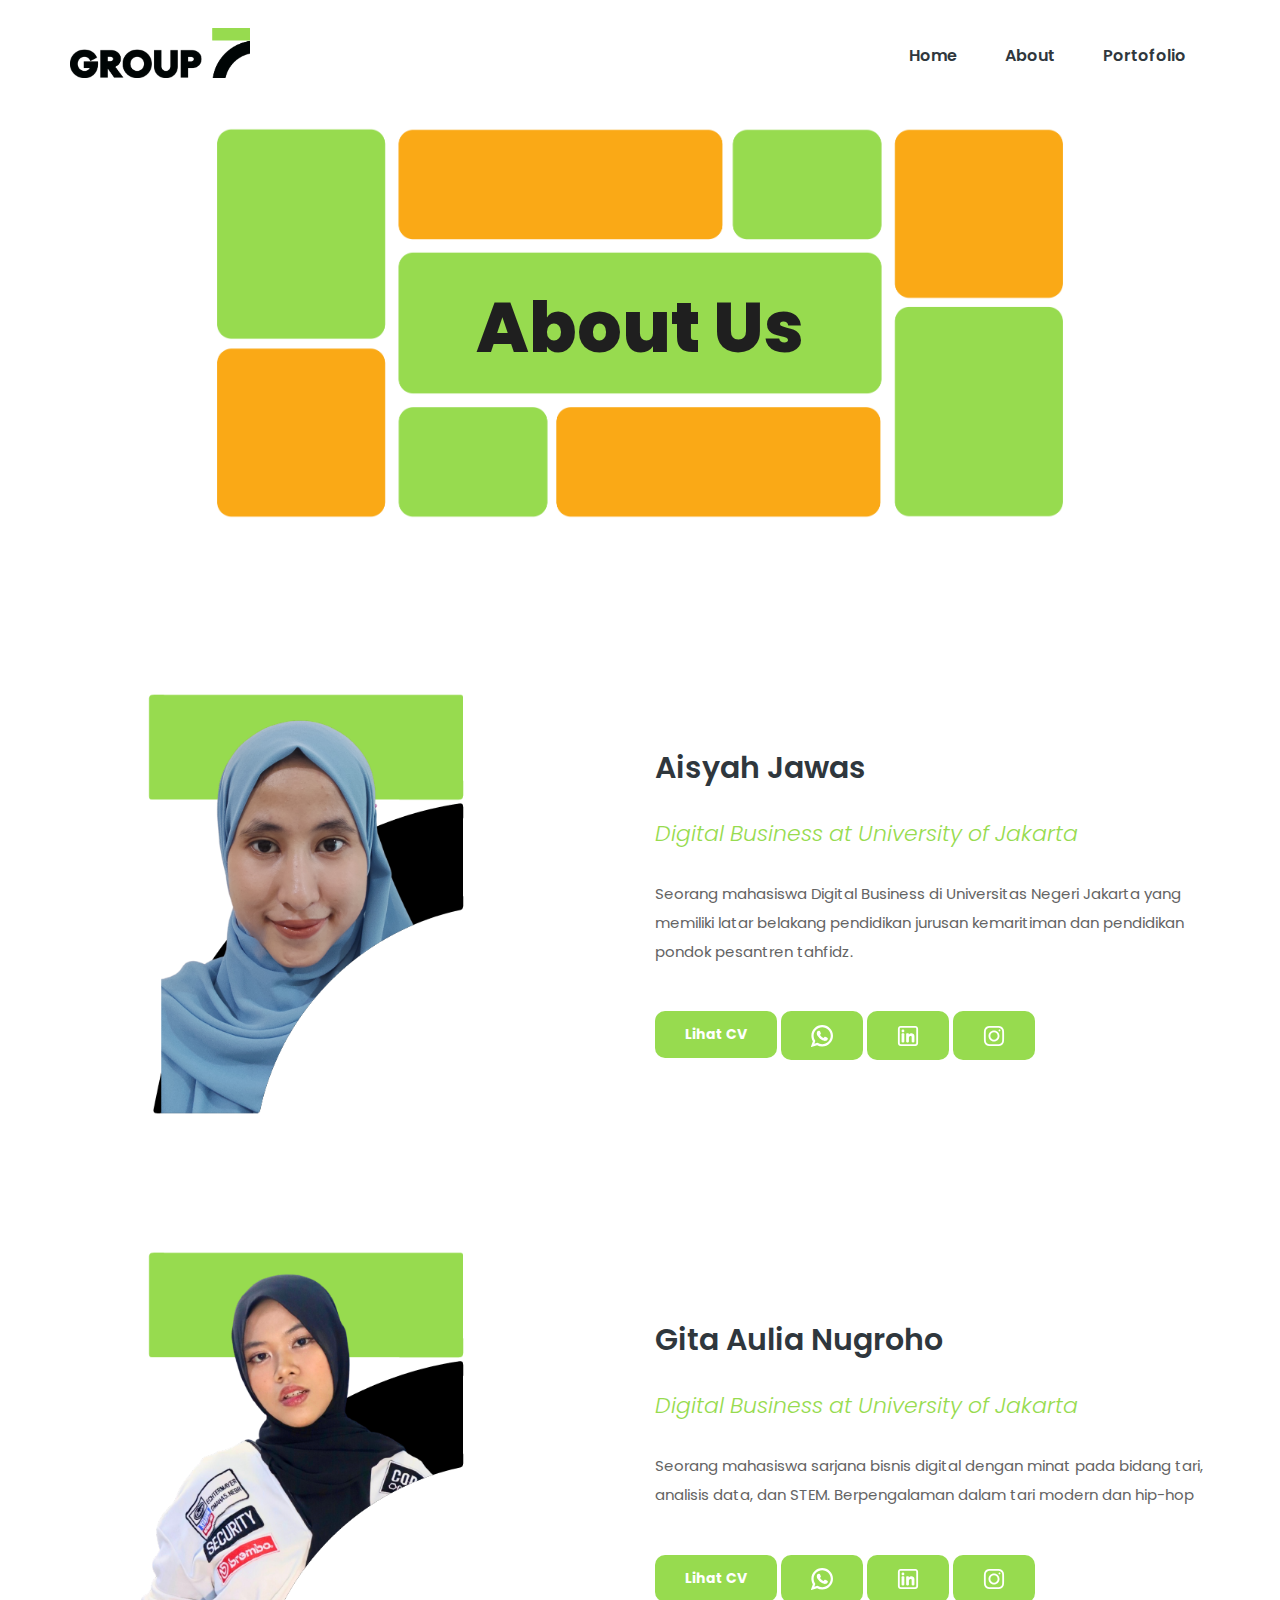
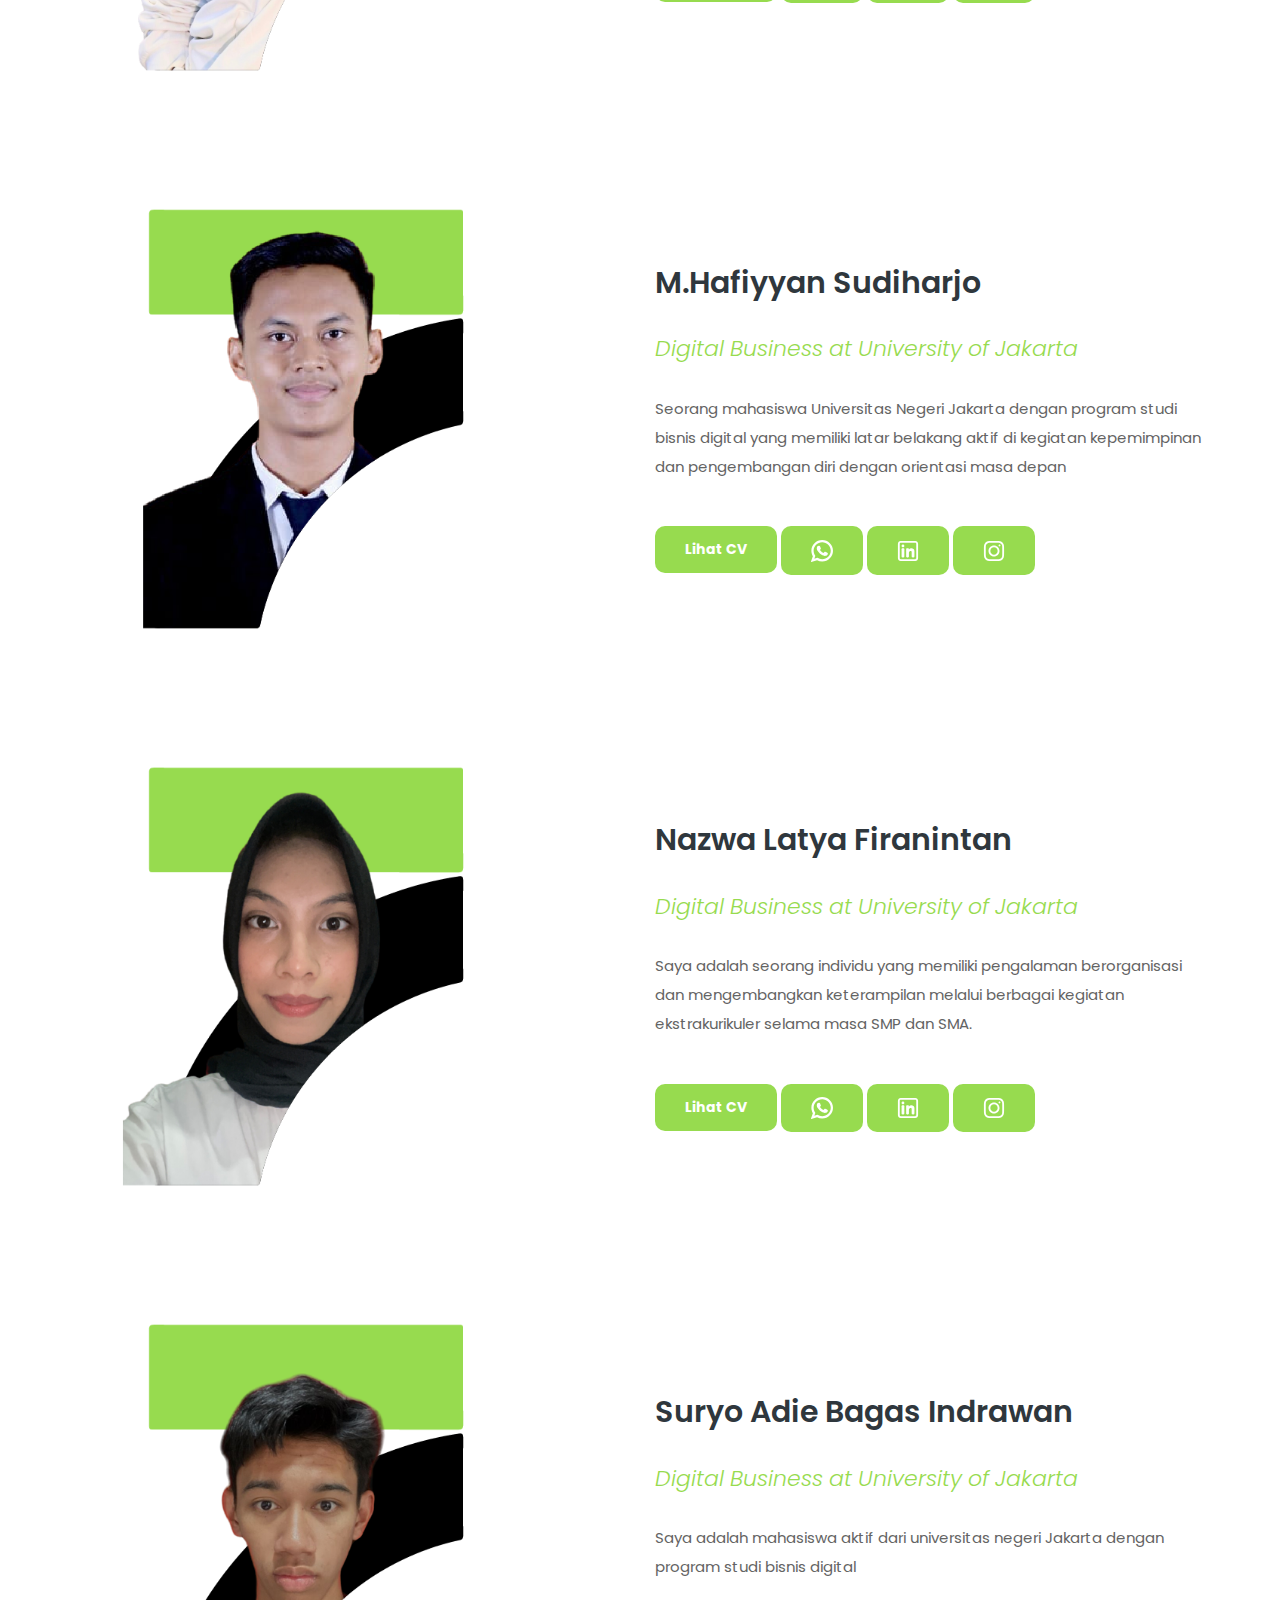
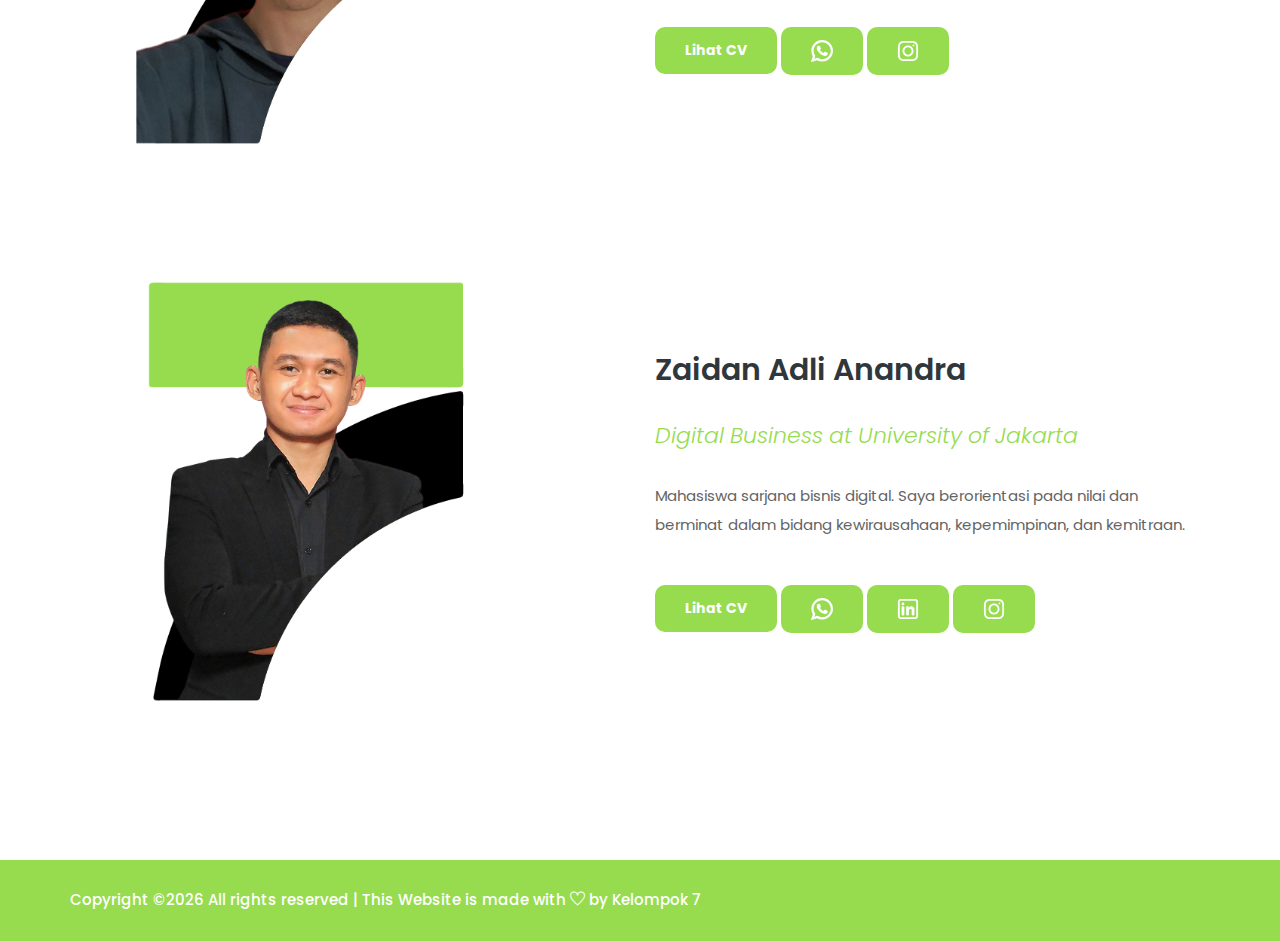
<file: about.html>
<!doctype html>
<html lang="en">

<head>
    <!-- Required meta tags -->
    <meta charset="utf-8">
    <meta name="viewport" content="width=device-width, initial-scale=1, shrink-to-fit=no">
    <title>Group of 7</title>
    <link rel="icon" href="img/favicon-01.ico">
    <!-- Bootstrap CSS -->
    <link rel="stylesheet" href="css/bootstrap.min.css">
    <!-- animate CSS -->
    <link rel="stylesheet" href="css/animate.css">
    <!-- owl carousel CSS -->
    <link rel="stylesheet" href="css/owl.carousel.min.css">
    <!-- themify CSS -->
    <link rel="stylesheet" href="css/themify-icons.css">
    <!-- flaticon CSS -->
    <link rel="stylesheet" href="css/flaticon.css">
    <!-- font awesome CSS -->
    <link rel="stylesheet" href="css/magnific-popup.css">
    <!-- swiper CSS -->
    <link rel="stylesheet" href="css/slick.css">
    <!-- style CSS -->
    <link rel="stylesheet" href="css/style.css">
</head>

<body>
    <!--::header part start::-->
    <header class="main_menu">
        <div class="container">
            <div class="row align-items-center">
                <div class="col-lg-12">
                    <nav class="navbar navbar-expand-lg navbar-light">
                        <a class="navbar-brand" href="index.html"> <img src="img/logo.png" alt="logo"> </a>
                        <button class="navbar-toggler" type="button" data-toggle="collapse"
                            data-target="#navbarSupportedContent" aria-controls="navbarSupportedContent"
                            aria-expanded="false" aria-label="Toggle navigation">
                            <span class="navbar-toggler-icon"></span>
                        </button>

                        <div class="collapse navbar-collapse main-menu-item justify-content-end"
                            id="navbarSupportedContent">
                            <ul class="navbar-nav">
                                <li class="nav-item active">
                                    <a class="nav-link" href="index.html" style="font-weight: 600;">Home </a>
                                </li>
                                <li class="nav-item">
                                    <a class="nav-link" href="about.html" style="font-weight: 600;">About</a>
                                </li>
                                <li class="nav-item active">
                                    <a class="nav-link" href="project.html" style="font-weight: 600;">Portofolio</a>
                                </li>
                            </ul>
                        </div>
                    </nav>
                </div>
            </div>
        </div>
    </header>
    <!-- Header part end-->

    <!--::breadcrumb part start::-->
    <section class="breadcrumb breadcrumb_bg">
        <div class="container">
            <div class="row">
                <div class="col-lg-12">
                    <div class="breadcrumb_iner">
                        <div class="breadcrumb_iner_item">
                            <h2>About Us</h2>
                        </div>
                    </div>
                </div>
            </div>
        </div>
    </section>
    <!--::breadcrumb part start::-->

    <!-- about part start-->
    <section class="about_part single_padding_top">
        <div class="container">
            <div class="row align-items-center justify-content-end">
                <div class="col-md-6 col-lg-6 col-xl-5">
                    <div class="about_img">
                        <img src="img/pic/profile-12.png" alt="">
                    </div>
                </div>
                <div class="col-md-6 col-lg-6 offset-xl-1 col-xl-6">
                    <div class="about_text">
                        <h2>Aisyah Jawas</h2>
                        <h4>Digital Business at University of Jakarta</h4>
                        <p>Seorang mahasiswa Digital Business di Universitas Negeri Jakarta yang memiliki latar belakang pendidikan jurusan kemaritiman dan pendidikan pondok pesantren tahfidz.</p>
                        <a href="/cv/cvaisyah.html" class="btn_2">Lihat CV</a>
                        <a href="https://wa.me/6287849633282" class="btn_2"><svg fill="#ffffff" height="22px" width="22px" version="1.1" id="Layer_1"  
                            viewBox="0 0 308 308" xml:space="preserve">
                            <g id="XMLID_468_">
                            <path id="XMLID_469_" d="M227.904,176.981c-0.6-0.288-23.054-11.345-27.044-12.781c-1.629-0.585-3.374-1.156-5.23-1.156
                               c-3.032,0-5.579,1.511-7.563,4.479c-2.243,3.334-9.033,11.271-11.131,13.642c-0.274,0.313-0.648,0.687-0.872,0.687
                               c-0.201,0-3.676-1.431-4.728-1.888c-24.087-10.463-42.37-35.624-44.877-39.867c-0.358-0.61-0.373-0.887-0.376-0.887
                               c0.088-0.323,0.898-1.135,1.316-1.554c1.223-1.21,2.548-2.805,3.83-4.348c0.607-0.731,1.215-1.463,1.812-2.153
                               c1.86-2.164,2.688-3.844,3.648-5.79l0.503-1.011c2.344-4.657,0.342-8.587-0.305-9.856c-0.531-1.062-10.012-23.944-11.02-26.348
                               c-2.424-5.801-5.627-8.502-10.078-8.502c-0.413,0,0,0-1.732,0.073c-2.109,0.089-13.594,1.601-18.672,4.802
                               c-5.385,3.395-14.495,14.217-14.495,33.249c0,17.129,10.87,33.302,15.537,39.453c0.116,0.155,0.329,0.47,0.638,0.922
                               c17.873,26.102,40.154,45.446,62.741,54.469c21.745,8.686,32.042,9.69,37.896,9.69c0.001,0,0.001,0,0.001,0
                               c2.46,0,4.429-0.193,6.166-0.364l1.102-0.105c7.512-0.666,24.02-9.22,27.775-19.655c2.958-8.219,3.738-17.199,1.77-20.458
                               C233.168,179.508,230.845,178.393,227.904,176.981z"/>
                            <path id="XMLID_470_" d="M156.734,0C73.318,0,5.454,67.354,5.454,150.143c0,26.777,7.166,52.988,20.741,75.928L0.212,302.716
                               c-0.484,1.429-0.124,3.009,0.933,4.085C1.908,307.58,2.943,308,4,308c0.405,0,0.813-0.061,1.211-0.188l79.92-25.396
                               c21.87,11.685,46.588,17.853,71.604,17.853C240.143,300.27,308,232.923,308,150.143C308,67.354,240.143,0,156.734,0z
                                M156.734,268.994c-23.539,0-46.338-6.797-65.936-19.657c-0.659-0.433-1.424-0.655-2.194-0.655c-0.407,0-0.815,0.062-1.212,0.188
                               l-40.035,12.726l12.924-38.129c0.418-1.234,0.209-2.595-0.561-3.647c-14.924-20.392-22.813-44.485-22.813-69.677
                               c0-65.543,53.754-118.867,119.826-118.867c66.064,0,119.812,53.324,119.812,118.867
                               C276.546,215.678,222.799,268.994,156.734,268.994z"/>
                        </g></svg></a>
                        <a href="https://www.linkedin.com/in/aisyahjawass" class="btn_2"><svg width="22px" height="22px" viewBox="0 0 24 24" fill="none">
                            <path d="M6.5 8C7.32843 8 8 7.32843 8 6.5C8 5.67157 7.32843 5 6.5 5C5.67157 5 5 5.67157 5 6.5C5 7.32843 5.67157 8 6.5 8Z" fill="#ffffff"/>
                            <path d="M5 10C5 9.44772 5.44772 9 6 9H7C7.55228 9 8 9.44771 8 10V18C8 18.5523 7.55228 19 7 19H6C5.44772 19 5 18.5523 5 18V10Z" fill="#ffffff"/>
                            <path d="M11 19H12C12.5523 19 13 18.5523 13 18V13.5C13 12 16 11 16 13V18.0004C16 18.5527 16.4477 19 17 19H18C18.5523 19 19 18.5523 19 18V12C19 10 17.5 9 15.5 9C13.5 9 13 10.5 13 10.5V10C13 9.44771 12.5523 9 12 9H11C10.4477 9 10 9.44772 10 10V18C10 18.5523 10.4477 19 11 19Z" fill="#ffffff"/>
                            <path fill-rule="evenodd" clip-rule="evenodd" d="M20 1C21.6569 1 23 2.34315 23 4V20C23 21.6569 21.6569 23 20 23H4C2.34315 23 1 21.6569 1 20V4C1 2.34315 2.34315 1 4 1H20ZM20 3C20.5523 3 21 3.44772 21 4V20C21 20.5523 20.5523 21 20 21H4C3.44772 21 3 20.5523 3 20V4C3 3.44772 3.44772 3 4 3H20Z" fill="#ffffff"/>
                        </svg></a>
                        <a href="https://www.instagram.com/aisyahjawass" class="btn_2">
                            <svg width="22px" height="22px" viewBox="0 0 24 24" fill="none" >
                                <path fill-rule="evenodd" clip-rule="evenodd" d="M12 18C15.3137 18 18 15.3137 18 12C18 8.68629 15.3137 6 12 6C8.68629 6 6 8.68629 6 12C6 15.3137 8.68629 18 12 18ZM12 16C14.2091 16 16 14.2091 16 12C16 9.79086 14.2091 8 12 8C9.79086 8 8 9.79086 8 12C8 14.2091 9.79086 16 12 16Z" fill="#FFFFFF"/>
                                <path d="M18 5C17.4477 5 17 5.44772 17 6C17 6.55228 17.4477 7 18 7C18.5523 7 19 6.55228 19 6C19 5.44772 18.5523 5 18 5Z" fill="#FFFFFF"/>
                                <path fill-rule="evenodd" clip-rule="evenodd" d="M1.65396 4.27606C1 5.55953 1 7.23969 1 10.6V13.4C1 16.7603 1 18.4405 1.65396 19.7239C2.2292 20.8529 3.14708 21.7708 4.27606 22.346C5.55953 23 7.23969 23 10.6 23H13.4C16.7603 23 18.4405 23 19.7239 22.346C20.8529 21.7708 21.7708 20.8529 22.346 19.7239C23 18.4405 23 16.7603 23 13.4V10.6C23 7.23969 23 5.55953 22.346 4.27606C21.7708 3.14708 20.8529 2.2292 19.7239 1.65396C18.4405 1 16.7603 1 13.4 1H10.6C7.23969 1 5.55953 1 4.27606 1.65396C3.14708 2.2292 2.2292 3.14708 1.65396 4.27606ZM13.4 3H10.6C8.88684 3 7.72225 3.00156 6.82208 3.0751C5.94524 3.14674 5.49684 3.27659 5.18404 3.43597C4.43139 3.81947 3.81947 4.43139 3.43597 5.18404C3.27659 5.49684 3.14674 5.94524 3.0751 6.82208C3.00156 7.72225 3 8.88684 3 10.6V13.4C3 15.1132 3.00156 16.2777 3.0751 17.1779C3.14674 18.0548 3.27659 18.5032 3.43597 18.816C3.81947 19.5686 4.43139 20.1805 5.18404 20.564C5.49684 20.7234 5.94524 20.8533 6.82208 20.9249C7.72225 20.9984 8.88684 21 10.6 21H13.4C15.1132 21 16.2777 20.9984 17.1779 20.9249C18.0548 20.8533 18.5032 20.7234 18.816 20.564C19.5686 20.1805 20.1805 19.5686 20.564 18.816C20.7234 18.5032 20.8533 18.0548 20.9249 17.1779C20.9984 16.2777 21 15.1132 21 13.4V10.6C21 8.88684 20.9984 7.72225 20.9249 6.82208C20.8533 5.94524 20.7234 5.49684 20.564 5.18404C20.1805 4.43139 19.5686 3.81947 18.816 3.43597C18.5032 3.27659 18.0548 3.14674 17.1779 3.0751C16.2777 3.00156 15.1132 3 13.4 3Z" fill="#FFFFFF"/>
                                </svg>
                        </a>
                    </div>
                </div>
            </div>
            <div class="row align-items-center justify-content-end" style="margin-top: 100px;">
                <div class="col-md-6 col-lg-6 col-xl-5">
                    <div class="about_img">
                        <img src="img/pic/profile-10.png" alt="">
                    </div>
                </div>
                <div class="col-md-6 col-lg-6 offset-xl-1 col-xl-6">
                    <div class="about_text">
                        <h2>Gita Aulia Nugroho</h2>
                        <h4>Digital Business at University of Jakarta</h4>
                        <p>Seorang mahasiswa sarjana bisnis digital dengan minat pada bidang tari, analisis data, dan STEM. Berpengalaman dalam tari modern dan hip-hop</p>
                        <a href="/cv/cvgita.html" class="btn_2">Lihat CV</a>
                        <a href="https://wa.me/6285179825054" class="btn_2"><svg fill="#ffffff" height="22px" width="22px" version="1.1" id="Layer_1"  
                            viewBox="0 0 308 308" xml:space="preserve">
                            <g id="XMLID_468_">
                            <path id="XMLID_469_" d="M227.904,176.981c-0.6-0.288-23.054-11.345-27.044-12.781c-1.629-0.585-3.374-1.156-5.23-1.156
                               c-3.032,0-5.579,1.511-7.563,4.479c-2.243,3.334-9.033,11.271-11.131,13.642c-0.274,0.313-0.648,0.687-0.872,0.687
                               c-0.201,0-3.676-1.431-4.728-1.888c-24.087-10.463-42.37-35.624-44.877-39.867c-0.358-0.61-0.373-0.887-0.376-0.887
                               c0.088-0.323,0.898-1.135,1.316-1.554c1.223-1.21,2.548-2.805,3.83-4.348c0.607-0.731,1.215-1.463,1.812-2.153
                               c1.86-2.164,2.688-3.844,3.648-5.79l0.503-1.011c2.344-4.657,0.342-8.587-0.305-9.856c-0.531-1.062-10.012-23.944-11.02-26.348
                               c-2.424-5.801-5.627-8.502-10.078-8.502c-0.413,0,0,0-1.732,0.073c-2.109,0.089-13.594,1.601-18.672,4.802
                               c-5.385,3.395-14.495,14.217-14.495,33.249c0,17.129,10.87,33.302,15.537,39.453c0.116,0.155,0.329,0.47,0.638,0.922
                               c17.873,26.102,40.154,45.446,62.741,54.469c21.745,8.686,32.042,9.69,37.896,9.69c0.001,0,0.001,0,0.001,0
                               c2.46,0,4.429-0.193,6.166-0.364l1.102-0.105c7.512-0.666,24.02-9.22,27.775-19.655c2.958-8.219,3.738-17.199,1.77-20.458
                               C233.168,179.508,230.845,178.393,227.904,176.981z"/>
                            <path id="XMLID_470_" d="M156.734,0C73.318,0,5.454,67.354,5.454,150.143c0,26.777,7.166,52.988,20.741,75.928L0.212,302.716
                               c-0.484,1.429-0.124,3.009,0.933,4.085C1.908,307.58,2.943,308,4,308c0.405,0,0.813-0.061,1.211-0.188l79.92-25.396
                               c21.87,11.685,46.588,17.853,71.604,17.853C240.143,300.27,308,232.923,308,150.143C308,67.354,240.143,0,156.734,0z
                                M156.734,268.994c-23.539,0-46.338-6.797-65.936-19.657c-0.659-0.433-1.424-0.655-2.194-0.655c-0.407,0-0.815,0.062-1.212,0.188
                               l-40.035,12.726l12.924-38.129c0.418-1.234,0.209-2.595-0.561-3.647c-14.924-20.392-22.813-44.485-22.813-69.677
                               c0-65.543,53.754-118.867,119.826-118.867c66.064,0,119.812,53.324,119.812,118.867
                               C276.546,215.678,222.799,268.994,156.734,268.994z"/>
                        </g></svg></a>
                        <a href="https://www.linkedin.com/in/gitaaulianugroho/" class="btn_2"><svg width="22px" height="22px" viewBox="0 0 24 24" fill="none">
                            <path d="M6.5 8C7.32843 8 8 7.32843 8 6.5C8 5.67157 7.32843 5 6.5 5C5.67157 5 5 5.67157 5 6.5C5 7.32843 5.67157 8 6.5 8Z" fill="#ffffff"/>
                            <path d="M5 10C5 9.44772 5.44772 9 6 9H7C7.55228 9 8 9.44771 8 10V18C8 18.5523 7.55228 19 7 19H6C5.44772 19 5 18.5523 5 18V10Z" fill="#ffffff"/>
                            <path d="M11 19H12C12.5523 19 13 18.5523 13 18V13.5C13 12 16 11 16 13V18.0004C16 18.5527 16.4477 19 17 19H18C18.5523 19 19 18.5523 19 18V12C19 10 17.5 9 15.5 9C13.5 9 13 10.5 13 10.5V10C13 9.44771 12.5523 9 12 9H11C10.4477 9 10 9.44772 10 10V18C10 18.5523 10.4477 19 11 19Z" fill="#ffffff"/>
                            <path fill-rule="evenodd" clip-rule="evenodd" d="M20 1C21.6569 1 23 2.34315 23 4V20C23 21.6569 21.6569 23 20 23H4C2.34315 23 1 21.6569 1 20V4C1 2.34315 2.34315 1 4 1H20ZM20 3C20.5523 3 21 3.44772 21 4V20C21 20.5523 20.5523 21 20 21H4C3.44772 21 3 20.5523 3 20V4C3 3.44772 3.44772 3 4 3H20Z" fill="#ffffff"/>
                        </svg></a>
                        <a href="https://www.instagram.com/giandrrra/" class="btn_2">
                            <svg width="22px" height="22px" viewBox="0 0 24 24" fill="none" >
                                <path fill-rule="evenodd" clip-rule="evenodd" d="M12 18C15.3137 18 18 15.3137 18 12C18 8.68629 15.3137 6 12 6C8.68629 6 6 8.68629 6 12C6 15.3137 8.68629 18 12 18ZM12 16C14.2091 16 16 14.2091 16 12C16 9.79086 14.2091 8 12 8C9.79086 8 8 9.79086 8 12C8 14.2091 9.79086 16 12 16Z" fill="#FFFFFF"/>
                                <path d="M18 5C17.4477 5 17 5.44772 17 6C17 6.55228 17.4477 7 18 7C18.5523 7 19 6.55228 19 6C19 5.44772 18.5523 5 18 5Z" fill="#FFFFFF"/>
                                <path fill-rule="evenodd" clip-rule="evenodd" d="M1.65396 4.27606C1 5.55953 1 7.23969 1 10.6V13.4C1 16.7603 1 18.4405 1.65396 19.7239C2.2292 20.8529 3.14708 21.7708 4.27606 22.346C5.55953 23 7.23969 23 10.6 23H13.4C16.7603 23 18.4405 23 19.7239 22.346C20.8529 21.7708 21.7708 20.8529 22.346 19.7239C23 18.4405 23 16.7603 23 13.4V10.6C23 7.23969 23 5.55953 22.346 4.27606C21.7708 3.14708 20.8529 2.2292 19.7239 1.65396C18.4405 1 16.7603 1 13.4 1H10.6C7.23969 1 5.55953 1 4.27606 1.65396C3.14708 2.2292 2.2292 3.14708 1.65396 4.27606ZM13.4 3H10.6C8.88684 3 7.72225 3.00156 6.82208 3.0751C5.94524 3.14674 5.49684 3.27659 5.18404 3.43597C4.43139 3.81947 3.81947 4.43139 3.43597 5.18404C3.27659 5.49684 3.14674 5.94524 3.0751 6.82208C3.00156 7.72225 3 8.88684 3 10.6V13.4C3 15.1132 3.00156 16.2777 3.0751 17.1779C3.14674 18.0548 3.27659 18.5032 3.43597 18.816C3.81947 19.5686 4.43139 20.1805 5.18404 20.564C5.49684 20.7234 5.94524 20.8533 6.82208 20.9249C7.72225 20.9984 8.88684 21 10.6 21H13.4C15.1132 21 16.2777 20.9984 17.1779 20.9249C18.0548 20.8533 18.5032 20.7234 18.816 20.564C19.5686 20.1805 20.1805 19.5686 20.564 18.816C20.7234 18.5032 20.8533 18.0548 20.9249 17.1779C20.9984 16.2777 21 15.1132 21 13.4V10.6C21 8.88684 20.9984 7.72225 20.9249 6.82208C20.8533 5.94524 20.7234 5.49684 20.564 5.18404C20.1805 4.43139 19.5686 3.81947 18.816 3.43597C18.5032 3.27659 18.0548 3.14674 17.1779 3.0751C16.2777 3.00156 15.1132 3 13.4 3Z" fill="#FFFFFF"/>
                                </svg>
                        </a>
                    </div>
                </div>
            </div>
            <div class="row align-items-center justify-content-end" style="margin-top: 100px;">
                <div class="col-md-6 col-lg-6 col-xl-5">
                    <div class="about_img">
                        <img src="img/pic/profile-14.png" alt="">
                    </div>
                </div>
                <div class="col-md-6 col-lg-6 offset-xl-1 col-xl-6">
                    <div class="about_text">
                        <h2>M.Hafiyyan Sudiharjo</h2>
                        <h4>Digital Business at University of Jakarta</h4>
                        <p>Seorang mahasiswa Universitas Negeri Jakarta dengan program studi bisnis digital yang memiliki latar belakang aktif di kegiatan kepemimpinan dan pengembangan diri dengan orientasi masa depan</p>
                        <a href="/cv/cvhaff.html" class="btn_2">Lihat CV</a>
                        <a href="https://wa.me/6287874398739" class="btn_2"><svg fill="#ffffff" height="22px" width="22px" version="1.1" id="Layer_1"  
                            viewBox="0 0 308 308" xml:space="preserve">
                            <g id="XMLID_468_">
                            <path id="XMLID_469_" d="M227.904,176.981c-0.6-0.288-23.054-11.345-27.044-12.781c-1.629-0.585-3.374-1.156-5.23-1.156
                               c-3.032,0-5.579,1.511-7.563,4.479c-2.243,3.334-9.033,11.271-11.131,13.642c-0.274,0.313-0.648,0.687-0.872,0.687
                               c-0.201,0-3.676-1.431-4.728-1.888c-24.087-10.463-42.37-35.624-44.877-39.867c-0.358-0.61-0.373-0.887-0.376-0.887
                               c0.088-0.323,0.898-1.135,1.316-1.554c1.223-1.21,2.548-2.805,3.83-4.348c0.607-0.731,1.215-1.463,1.812-2.153
                               c1.86-2.164,2.688-3.844,3.648-5.79l0.503-1.011c2.344-4.657,0.342-8.587-0.305-9.856c-0.531-1.062-10.012-23.944-11.02-26.348
                               c-2.424-5.801-5.627-8.502-10.078-8.502c-0.413,0,0,0-1.732,0.073c-2.109,0.089-13.594,1.601-18.672,4.802
                               c-5.385,3.395-14.495,14.217-14.495,33.249c0,17.129,10.87,33.302,15.537,39.453c0.116,0.155,0.329,0.47,0.638,0.922
                               c17.873,26.102,40.154,45.446,62.741,54.469c21.745,8.686,32.042,9.69,37.896,9.69c0.001,0,0.001,0,0.001,0
                               c2.46,0,4.429-0.193,6.166-0.364l1.102-0.105c7.512-0.666,24.02-9.22,27.775-19.655c2.958-8.219,3.738-17.199,1.77-20.458
                               C233.168,179.508,230.845,178.393,227.904,176.981z"/>
                            <path id="XMLID_470_" d="M156.734,0C73.318,0,5.454,67.354,5.454,150.143c0,26.777,7.166,52.988,20.741,75.928L0.212,302.716
                               c-0.484,1.429-0.124,3.009,0.933,4.085C1.908,307.58,2.943,308,4,308c0.405,0,0.813-0.061,1.211-0.188l79.92-25.396
                               c21.87,11.685,46.588,17.853,71.604,17.853C240.143,300.27,308,232.923,308,150.143C308,67.354,240.143,0,156.734,0z
                                M156.734,268.994c-23.539,0-46.338-6.797-65.936-19.657c-0.659-0.433-1.424-0.655-2.194-0.655c-0.407,0-0.815,0.062-1.212,0.188
                               l-40.035,12.726l12.924-38.129c0.418-1.234,0.209-2.595-0.561-3.647c-14.924-20.392-22.813-44.485-22.813-69.677
                               c0-65.543,53.754-118.867,119.826-118.867c66.064,0,119.812,53.324,119.812,118.867
                               C276.546,215.678,222.799,268.994,156.734,268.994z"/>
                        </g></svg></a>
                        <a href="https://www.linkedin.com/in/m-hafiyyan-sudiharjo-b4a881336/" class="btn_2"><svg width="22px" height="22px" viewBox="0 0 24 24" fill="none">
                            <path d="M6.5 8C7.32843 8 8 7.32843 8 6.5C8 5.67157 7.32843 5 6.5 5C5.67157 5 5 5.67157 5 6.5C5 7.32843 5.67157 8 6.5 8Z" fill="#ffffff"/>
                            <path d="M5 10C5 9.44772 5.44772 9 6 9H7C7.55228 9 8 9.44771 8 10V18C8 18.5523 7.55228 19 7 19H6C5.44772 19 5 18.5523 5 18V10Z" fill="#ffffff"/>
                            <path d="M11 19H12C12.5523 19 13 18.5523 13 18V13.5C13 12 16 11 16 13V18.0004C16 18.5527 16.4477 19 17 19H18C18.5523 19 19 18.5523 19 18V12C19 10 17.5 9 15.5 9C13.5 9 13 10.5 13 10.5V10C13 9.44771 12.5523 9 12 9H11C10.4477 9 10 9.44772 10 10V18C10 18.5523 10.4477 19 11 19Z" fill="#ffffff"/>
                            <path fill-rule="evenodd" clip-rule="evenodd" d="M20 1C21.6569 1 23 2.34315 23 4V20C23 21.6569 21.6569 23 20 23H4C2.34315 23 1 21.6569 1 20V4C1 2.34315 2.34315 1 4 1H20ZM20 3C20.5523 3 21 3.44772 21 4V20C21 20.5523 20.5523 21 20 21H4C3.44772 21 3 20.5523 3 20V4C3 3.44772 3.44772 3 4 3H20Z" fill="#ffffff"/>
                        </svg></a>
                        <a href="https://www.instagram.com/hafiyyansudiharjo" class="btn_2">
                            <svg width="22px" height="22px" viewBox="0 0 24 24" fill="none" >
                                <path fill-rule="evenodd" clip-rule="evenodd" d="M12 18C15.3137 18 18 15.3137 18 12C18 8.68629 15.3137 6 12 6C8.68629 6 6 8.68629 6 12C6 15.3137 8.68629 18 12 18ZM12 16C14.2091 16 16 14.2091 16 12C16 9.79086 14.2091 8 12 8C9.79086 8 8 9.79086 8 12C8 14.2091 9.79086 16 12 16Z" fill="#FFFFFF"/>
                                <path d="M18 5C17.4477 5 17 5.44772 17 6C17 6.55228 17.4477 7 18 7C18.5523 7 19 6.55228 19 6C19 5.44772 18.5523 5 18 5Z" fill="#FFFFFF"/>
                                <path fill-rule="evenodd" clip-rule="evenodd" d="M1.65396 4.27606C1 5.55953 1 7.23969 1 10.6V13.4C1 16.7603 1 18.4405 1.65396 19.7239C2.2292 20.8529 3.14708 21.7708 4.27606 22.346C5.55953 23 7.23969 23 10.6 23H13.4C16.7603 23 18.4405 23 19.7239 22.346C20.8529 21.7708 21.7708 20.8529 22.346 19.7239C23 18.4405 23 16.7603 23 13.4V10.6C23 7.23969 23 5.55953 22.346 4.27606C21.7708 3.14708 20.8529 2.2292 19.7239 1.65396C18.4405 1 16.7603 1 13.4 1H10.6C7.23969 1 5.55953 1 4.27606 1.65396C3.14708 2.2292 2.2292 3.14708 1.65396 4.27606ZM13.4 3H10.6C8.88684 3 7.72225 3.00156 6.82208 3.0751C5.94524 3.14674 5.49684 3.27659 5.18404 3.43597C4.43139 3.81947 3.81947 4.43139 3.43597 5.18404C3.27659 5.49684 3.14674 5.94524 3.0751 6.82208C3.00156 7.72225 3 8.88684 3 10.6V13.4C3 15.1132 3.00156 16.2777 3.0751 17.1779C3.14674 18.0548 3.27659 18.5032 3.43597 18.816C3.81947 19.5686 4.43139 20.1805 5.18404 20.564C5.49684 20.7234 5.94524 20.8533 6.82208 20.9249C7.72225 20.9984 8.88684 21 10.6 21H13.4C15.1132 21 16.2777 20.9984 17.1779 20.9249C18.0548 20.8533 18.5032 20.7234 18.816 20.564C19.5686 20.1805 20.1805 19.5686 20.564 18.816C20.7234 18.5032 20.8533 18.0548 20.9249 17.1779C20.9984 16.2777 21 15.1132 21 13.4V10.6C21 8.88684 20.9984 7.72225 20.9249 6.82208C20.8533 5.94524 20.7234 5.49684 20.564 5.18404C20.1805 4.43139 19.5686 3.81947 18.816 3.43597C18.5032 3.27659 18.0548 3.14674 17.1779 3.0751C16.2777 3.00156 15.1132 3 13.4 3Z" fill="#FFFFFF"/>
                                </svg>
                        </a>
                    </div>
                </div>
            </div>
            <div class="row align-items-center justify-content-end" style="margin-top: 100px;">
                <div class="col-md-6 col-lg-6 col-xl-5">
                    <div class="about_img">
                        <img src="img/pic/profile-11.png" alt="">
                    </div>
                </div>
                <div class="col-md-6 col-lg-6 offset-xl-1 col-xl-6">
                    <div class="about_text">
                        <h2>Nazwa Latya Firanintan</h2>
                        <h4>Digital Business at University of Jakarta</h4>
                        <p>Saya adalah seorang individu yang memiliki pengalaman berorganisasi dan mengembangkan keterampilan melalui berbagai kegiatan ekstrakurikuler selama masa SMP dan SMA.</p>
                        <a href="/cv/cvnazwa.html" class="btn_2">Lihat CV</a>
                        <a href="https://wa.me/6281292467155" class="btn_2"><svg fill="#ffffff" height="22px" width="22px" version="1.1" id="Layer_1"  
                            viewBox="0 0 308 308" xml:space="preserve">
                            <g id="XMLID_468_">
                            <path id="XMLID_469_" d="M227.904,176.981c-0.6-0.288-23.054-11.345-27.044-12.781c-1.629-0.585-3.374-1.156-5.23-1.156
                               c-3.032,0-5.579,1.511-7.563,4.479c-2.243,3.334-9.033,11.271-11.131,13.642c-0.274,0.313-0.648,0.687-0.872,0.687
                               c-0.201,0-3.676-1.431-4.728-1.888c-24.087-10.463-42.37-35.624-44.877-39.867c-0.358-0.61-0.373-0.887-0.376-0.887
                               c0.088-0.323,0.898-1.135,1.316-1.554c1.223-1.21,2.548-2.805,3.83-4.348c0.607-0.731,1.215-1.463,1.812-2.153
                               c1.86-2.164,2.688-3.844,3.648-5.79l0.503-1.011c2.344-4.657,0.342-8.587-0.305-9.856c-0.531-1.062-10.012-23.944-11.02-26.348
                               c-2.424-5.801-5.627-8.502-10.078-8.502c-0.413,0,0,0-1.732,0.073c-2.109,0.089-13.594,1.601-18.672,4.802
                               c-5.385,3.395-14.495,14.217-14.495,33.249c0,17.129,10.87,33.302,15.537,39.453c0.116,0.155,0.329,0.47,0.638,0.922
                               c17.873,26.102,40.154,45.446,62.741,54.469c21.745,8.686,32.042,9.69,37.896,9.69c0.001,0,0.001,0,0.001,0
                               c2.46,0,4.429-0.193,6.166-0.364l1.102-0.105c7.512-0.666,24.02-9.22,27.775-19.655c2.958-8.219,3.738-17.199,1.77-20.458
                               C233.168,179.508,230.845,178.393,227.904,176.981z"/>
                            <path id="XMLID_470_" d="M156.734,0C73.318,0,5.454,67.354,5.454,150.143c0,26.777,7.166,52.988,20.741,75.928L0.212,302.716
                               c-0.484,1.429-0.124,3.009,0.933,4.085C1.908,307.58,2.943,308,4,308c0.405,0,0.813-0.061,1.211-0.188l79.92-25.396
                               c21.87,11.685,46.588,17.853,71.604,17.853C240.143,300.27,308,232.923,308,150.143C308,67.354,240.143,0,156.734,0z
                                M156.734,268.994c-23.539,0-46.338-6.797-65.936-19.657c-0.659-0.433-1.424-0.655-2.194-0.655c-0.407,0-0.815,0.062-1.212,0.188
                               l-40.035,12.726l12.924-38.129c0.418-1.234,0.209-2.595-0.561-3.647c-14.924-20.392-22.813-44.485-22.813-69.677
                               c0-65.543,53.754-118.867,119.826-118.867c66.064,0,119.812,53.324,119.812,118.867
                               C276.546,215.678,222.799,268.994,156.734,268.994z"/>
                        </g></svg></a>
                        <a href="https://www.linkedin.com/in/nazwa-latya-firanintan-7b39412a8/" class="btn_2"><svg width="22px" height="22px" viewBox="0 0 24 24" fill="none">
                            <path d="M6.5 8C7.32843 8 8 7.32843 8 6.5C8 5.67157 7.32843 5 6.5 5C5.67157 5 5 5.67157 5 6.5C5 7.32843 5.67157 8 6.5 8Z" fill="#ffffff"/>
                            <path d="M5 10C5 9.44772 5.44772 9 6 9H7C7.55228 9 8 9.44771 8 10V18C8 18.5523 7.55228 19 7 19H6C5.44772 19 5 18.5523 5 18V10Z" fill="#ffffff"/>
                            <path d="M11 19H12C12.5523 19 13 18.5523 13 18V13.5C13 12 16 11 16 13V18.0004C16 18.5527 16.4477 19 17 19H18C18.5523 19 19 18.5523 19 18V12C19 10 17.5 9 15.5 9C13.5 9 13 10.5 13 10.5V10C13 9.44771 12.5523 9 12 9H11C10.4477 9 10 9.44772 10 10V18C10 18.5523 10.4477 19 11 19Z" fill="#ffffff"/>
                            <path fill-rule="evenodd" clip-rule="evenodd" d="M20 1C21.6569 1 23 2.34315 23 4V20C23 21.6569 21.6569 23 20 23H4C2.34315 23 1 21.6569 1 20V4C1 2.34315 2.34315 1 4 1H20ZM20 3C20.5523 3 21 3.44772 21 4V20C21 20.5523 20.5523 21 20 21H4C3.44772 21 3 20.5523 3 20V4C3 3.44772 3.44772 3 4 3H20Z" fill="#ffffff"/>
                        </svg></a>
                        <a href="https://www.instagram.com/nzwaalaty/profilecard/?igsh=MXNpdjFhN3JiMjcyZQ==" class="btn_2">
                            <svg width="22px" height="22px" viewBox="0 0 24 24" fill="none" >
                                <path fill-rule="evenodd" clip-rule="evenodd" d="M12 18C15.3137 18 18 15.3137 18 12C18 8.68629 15.3137 6 12 6C8.68629 6 6 8.68629 6 12C6 15.3137 8.68629 18 12 18ZM12 16C14.2091 16 16 14.2091 16 12C16 9.79086 14.2091 8 12 8C9.79086 8 8 9.79086 8 12C8 14.2091 9.79086 16 12 16Z" fill="#FFFFFF"/>
                                <path d="M18 5C17.4477 5 17 5.44772 17 6C17 6.55228 17.4477 7 18 7C18.5523 7 19 6.55228 19 6C19 5.44772 18.5523 5 18 5Z" fill="#FFFFFF"/>
                                <path fill-rule="evenodd" clip-rule="evenodd" d="M1.65396 4.27606C1 5.55953 1 7.23969 1 10.6V13.4C1 16.7603 1 18.4405 1.65396 19.7239C2.2292 20.8529 3.14708 21.7708 4.27606 22.346C5.55953 23 7.23969 23 10.6 23H13.4C16.7603 23 18.4405 23 19.7239 22.346C20.8529 21.7708 21.7708 20.8529 22.346 19.7239C23 18.4405 23 16.7603 23 13.4V10.6C23 7.23969 23 5.55953 22.346 4.27606C21.7708 3.14708 20.8529 2.2292 19.7239 1.65396C18.4405 1 16.7603 1 13.4 1H10.6C7.23969 1 5.55953 1 4.27606 1.65396C3.14708 2.2292 2.2292 3.14708 1.65396 4.27606ZM13.4 3H10.6C8.88684 3 7.72225 3.00156 6.82208 3.0751C5.94524 3.14674 5.49684 3.27659 5.18404 3.43597C4.43139 3.81947 3.81947 4.43139 3.43597 5.18404C3.27659 5.49684 3.14674 5.94524 3.0751 6.82208C3.00156 7.72225 3 8.88684 3 10.6V13.4C3 15.1132 3.00156 16.2777 3.0751 17.1779C3.14674 18.0548 3.27659 18.5032 3.43597 18.816C3.81947 19.5686 4.43139 20.1805 5.18404 20.564C5.49684 20.7234 5.94524 20.8533 6.82208 20.9249C7.72225 20.9984 8.88684 21 10.6 21H13.4C15.1132 21 16.2777 20.9984 17.1779 20.9249C18.0548 20.8533 18.5032 20.7234 18.816 20.564C19.5686 20.1805 20.1805 19.5686 20.564 18.816C20.7234 18.5032 20.8533 18.0548 20.9249 17.1779C20.9984 16.2777 21 15.1132 21 13.4V10.6C21 8.88684 20.9984 7.72225 20.9249 6.82208C20.8533 5.94524 20.7234 5.49684 20.564 5.18404C20.1805 4.43139 19.5686 3.81947 18.816 3.43597C18.5032 3.27659 18.0548 3.14674 17.1779 3.0751C16.2777 3.00156 15.1132 3 13.4 3Z" fill="#FFFFFF"/>
                                </svg>
                        </a>
                    </div>
                </div>
            </div>
            <div class="row align-items-center justify-content-end" style="margin-top: 100px;">
                <div class="col-md-6 col-lg-6 col-xl-5">
                    <div class="about_img">
                        <img src="img/pic/profile-13.png" alt="">
                    </div>
                </div>
                <div class="col-md-6 col-lg-6 offset-xl-1 col-xl-6">
                    <div class="about_text">
                        <h2>Suryo Adie Bagas Indrawan</h2>
                        <h4>Digital Business at University of Jakarta</h4>
                        <p>Saya adalah mahasiswa aktif dari universitas negeri Jakarta dengan program studi bisnis digital</p>
                        <a href="/cv/cvbagas.html" class="btn_2">Lihat CV</a>
                        <a href="https://wa.me/6287743906946" class="btn_2"><svg fill="#ffffff" height="22px" width="22px" version="1.1" id="Layer_1"  
                            viewBox="0 0 308 308" xml:space="preserve">
                            <g id="XMLID_468_">
                            <path id="XMLID_469_" d="M227.904,176.981c-0.6-0.288-23.054-11.345-27.044-12.781c-1.629-0.585-3.374-1.156-5.23-1.156
                               c-3.032,0-5.579,1.511-7.563,4.479c-2.243,3.334-9.033,11.271-11.131,13.642c-0.274,0.313-0.648,0.687-0.872,0.687
                               c-0.201,0-3.676-1.431-4.728-1.888c-24.087-10.463-42.37-35.624-44.877-39.867c-0.358-0.61-0.373-0.887-0.376-0.887
                               c0.088-0.323,0.898-1.135,1.316-1.554c1.223-1.21,2.548-2.805,3.83-4.348c0.607-0.731,1.215-1.463,1.812-2.153
                               c1.86-2.164,2.688-3.844,3.648-5.79l0.503-1.011c2.344-4.657,0.342-8.587-0.305-9.856c-0.531-1.062-10.012-23.944-11.02-26.348
                               c-2.424-5.801-5.627-8.502-10.078-8.502c-0.413,0,0,0-1.732,0.073c-2.109,0.089-13.594,1.601-18.672,4.802
                               c-5.385,3.395-14.495,14.217-14.495,33.249c0,17.129,10.87,33.302,15.537,39.453c0.116,0.155,0.329,0.47,0.638,0.922
                               c17.873,26.102,40.154,45.446,62.741,54.469c21.745,8.686,32.042,9.69,37.896,9.69c0.001,0,0.001,0,0.001,0
                               c2.46,0,4.429-0.193,6.166-0.364l1.102-0.105c7.512-0.666,24.02-9.22,27.775-19.655c2.958-8.219,3.738-17.199,1.77-20.458
                               C233.168,179.508,230.845,178.393,227.904,176.981z"/>
                            <path id="XMLID_470_" d="M156.734,0C73.318,0,5.454,67.354,5.454,150.143c0,26.777,7.166,52.988,20.741,75.928L0.212,302.716
                               c-0.484,1.429-0.124,3.009,0.933,4.085C1.908,307.58,2.943,308,4,308c0.405,0,0.813-0.061,1.211-0.188l79.92-25.396
                               c21.87,11.685,46.588,17.853,71.604,17.853C240.143,300.27,308,232.923,308,150.143C308,67.354,240.143,0,156.734,0z
                                M156.734,268.994c-23.539,0-46.338-6.797-65.936-19.657c-0.659-0.433-1.424-0.655-2.194-0.655c-0.407,0-0.815,0.062-1.212,0.188
                               l-40.035,12.726l12.924-38.129c0.418-1.234,0.209-2.595-0.561-3.647c-14.924-20.392-22.813-44.485-22.813-69.677
                               c0-65.543,53.754-118.867,119.826-118.867c66.064,0,119.812,53.324,119.812,118.867
                               C276.546,215.678,222.799,268.994,156.734,268.994z"/>
                        </g></svg></a>
                        <a href="https://www.instagram.com/bagzsry?igsh=dndnY3dkc2NkYXVl" class="btn_2">
                            <svg width="22px" height="22px" viewBox="0 0 24 24" fill="none" >
                                <path fill-rule="evenodd" clip-rule="evenodd" d="M12 18C15.3137 18 18 15.3137 18 12C18 8.68629 15.3137 6 12 6C8.68629 6 6 8.68629 6 12C6 15.3137 8.68629 18 12 18ZM12 16C14.2091 16 16 14.2091 16 12C16 9.79086 14.2091 8 12 8C9.79086 8 8 9.79086 8 12C8 14.2091 9.79086 16 12 16Z" fill="#FFFFFF"/>
                                <path d="M18 5C17.4477 5 17 5.44772 17 6C17 6.55228 17.4477 7 18 7C18.5523 7 19 6.55228 19 6C19 5.44772 18.5523 5 18 5Z" fill="#FFFFFF"/>
                                <path fill-rule="evenodd" clip-rule="evenodd" d="M1.65396 4.27606C1 5.55953 1 7.23969 1 10.6V13.4C1 16.7603 1 18.4405 1.65396 19.7239C2.2292 20.8529 3.14708 21.7708 4.27606 22.346C5.55953 23 7.23969 23 10.6 23H13.4C16.7603 23 18.4405 23 19.7239 22.346C20.8529 21.7708 21.7708 20.8529 22.346 19.7239C23 18.4405 23 16.7603 23 13.4V10.6C23 7.23969 23 5.55953 22.346 4.27606C21.7708 3.14708 20.8529 2.2292 19.7239 1.65396C18.4405 1 16.7603 1 13.4 1H10.6C7.23969 1 5.55953 1 4.27606 1.65396C3.14708 2.2292 2.2292 3.14708 1.65396 4.27606ZM13.4 3H10.6C8.88684 3 7.72225 3.00156 6.82208 3.0751C5.94524 3.14674 5.49684 3.27659 5.18404 3.43597C4.43139 3.81947 3.81947 4.43139 3.43597 5.18404C3.27659 5.49684 3.14674 5.94524 3.0751 6.82208C3.00156 7.72225 3 8.88684 3 10.6V13.4C3 15.1132 3.00156 16.2777 3.0751 17.1779C3.14674 18.0548 3.27659 18.5032 3.43597 18.816C3.81947 19.5686 4.43139 20.1805 5.18404 20.564C5.49684 20.7234 5.94524 20.8533 6.82208 20.9249C7.72225 20.9984 8.88684 21 10.6 21H13.4C15.1132 21 16.2777 20.9984 17.1779 20.9249C18.0548 20.8533 18.5032 20.7234 18.816 20.564C19.5686 20.1805 20.1805 19.5686 20.564 18.816C20.7234 18.5032 20.8533 18.0548 20.9249 17.1779C20.9984 16.2777 21 15.1132 21 13.4V10.6C21 8.88684 20.9984 7.72225 20.9249 6.82208C20.8533 5.94524 20.7234 5.49684 20.564 5.18404C20.1805 4.43139 19.5686 3.81947 18.816 3.43597C18.5032 3.27659 18.0548 3.14674 17.1779 3.0751C16.2777 3.00156 15.1132 3 13.4 3Z" fill="#FFFFFF"/>
                                </svg>
                        </a>
                    </div>
                </div>
            </div>
            <div class="row align-items-center justify-content-end" style="margin-top: 100px;">
                <div class="col-md-6 col-lg-6 col-xl-5">
                    <div class="about_img">
                        <img src="img/pic/profile-09.png" alt="">
                    </div>
                </div>
                <div class="col-md-6 col-lg-6 offset-xl-1 col-xl-6">
                    <div class="about_text">
                        <h2>Zaidan Adli Anandra</h2>
                        <h4>Digital Business at University of Jakarta</h4>
                        <p>Mahasiswa sarjana bisnis digital. Saya berorientasi pada nilai dan berminat dalam bidang kewirausahaan, kepemimpinan, dan kemitraan.</p>
                        <a href="cv/cvzai.html" class="btn_2">Lihat CV</a>
                        <a href="https://wa.me/6287886863438" class="btn_2"><svg fill="#ffffff" height="22px" width="22px" version="1.1" id="Layer_1"  
                            viewBox="0 0 308 308" xml:space="preserve">
                            <g id="XMLID_468_">
                            <path id="XMLID_469_" d="M227.904,176.981c-0.6-0.288-23.054-11.345-27.044-12.781c-1.629-0.585-3.374-1.156-5.23-1.156
                               c-3.032,0-5.579,1.511-7.563,4.479c-2.243,3.334-9.033,11.271-11.131,13.642c-0.274,0.313-0.648,0.687-0.872,0.687
                               c-0.201,0-3.676-1.431-4.728-1.888c-24.087-10.463-42.37-35.624-44.877-39.867c-0.358-0.61-0.373-0.887-0.376-0.887
                               c0.088-0.323,0.898-1.135,1.316-1.554c1.223-1.21,2.548-2.805,3.83-4.348c0.607-0.731,1.215-1.463,1.812-2.153
                               c1.86-2.164,2.688-3.844,3.648-5.79l0.503-1.011c2.344-4.657,0.342-8.587-0.305-9.856c-0.531-1.062-10.012-23.944-11.02-26.348
                               c-2.424-5.801-5.627-8.502-10.078-8.502c-0.413,0,0,0-1.732,0.073c-2.109,0.089-13.594,1.601-18.672,4.802
                               c-5.385,3.395-14.495,14.217-14.495,33.249c0,17.129,10.87,33.302,15.537,39.453c0.116,0.155,0.329,0.47,0.638,0.922
                               c17.873,26.102,40.154,45.446,62.741,54.469c21.745,8.686,32.042,9.69,37.896,9.69c0.001,0,0.001,0,0.001,0
                               c2.46,0,4.429-0.193,6.166-0.364l1.102-0.105c7.512-0.666,24.02-9.22,27.775-19.655c2.958-8.219,3.738-17.199,1.77-20.458
                               C233.168,179.508,230.845,178.393,227.904,176.981z"/>
                            <path id="XMLID_470_" d="M156.734,0C73.318,0,5.454,67.354,5.454,150.143c0,26.777,7.166,52.988,20.741,75.928L0.212,302.716
                               c-0.484,1.429-0.124,3.009,0.933,4.085C1.908,307.58,2.943,308,4,308c0.405,0,0.813-0.061,1.211-0.188l79.92-25.396
                               c21.87,11.685,46.588,17.853,71.604,17.853C240.143,300.27,308,232.923,308,150.143C308,67.354,240.143,0,156.734,0z
                                M156.734,268.994c-23.539,0-46.338-6.797-65.936-19.657c-0.659-0.433-1.424-0.655-2.194-0.655c-0.407,0-0.815,0.062-1.212,0.188
                               l-40.035,12.726l12.924-38.129c0.418-1.234,0.209-2.595-0.561-3.647c-14.924-20.392-22.813-44.485-22.813-69.677
                               c0-65.543,53.754-118.867,119.826-118.867c66.064,0,119.812,53.324,119.812,118.867
                               C276.546,215.678,222.799,268.994,156.734,268.994z"/>
                        </g></svg></a>
                        <a href="https://www.linkedin.com/in/zaidanadli/" class="btn_2"><svg width="22px" height="22px" viewBox="0 0 24 24" fill="none">
                            <path d="M6.5 8C7.32843 8 8 7.32843 8 6.5C8 5.67157 7.32843 5 6.5 5C5.67157 5 5 5.67157 5 6.5C5 7.32843 5.67157 8 6.5 8Z" fill="#ffffff"/>
                            <path d="M5 10C5 9.44772 5.44772 9 6 9H7C7.55228 9 8 9.44771 8 10V18C8 18.5523 7.55228 19 7 19H6C5.44772 19 5 18.5523 5 18V10Z" fill="#ffffff"/>
                            <path d="M11 19H12C12.5523 19 13 18.5523 13 18V13.5C13 12 16 11 16 13V18.0004C16 18.5527 16.4477 19 17 19H18C18.5523 19 19 18.5523 19 18V12C19 10 17.5 9 15.5 9C13.5 9 13 10.5 13 10.5V10C13 9.44771 12.5523 9 12 9H11C10.4477 9 10 9.44772 10 10V18C10 18.5523 10.4477 19 11 19Z" fill="#ffffff"/>
                            <path fill-rule="evenodd" clip-rule="evenodd" d="M20 1C21.6569 1 23 2.34315 23 4V20C23 21.6569 21.6569 23 20 23H4C2.34315 23 1 21.6569 1 20V4C1 2.34315 2.34315 1 4 1H20ZM20 3C20.5523 3 21 3.44772 21 4V20C21 20.5523 20.5523 21 20 21H4C3.44772 21 3 20.5523 3 20V4C3 3.44772 3.44772 3 4 3H20Z" fill="#ffffff"/>
                        </svg></a>
                        <a href="https://www.instagram.com/zaidanadliii/" class="btn_2">
                            <svg width="22px" height="22px" viewBox="0 0 24 24" fill="none" >
                                <path fill-rule="evenodd" clip-rule="evenodd" d="M12 18C15.3137 18 18 15.3137 18 12C18 8.68629 15.3137 6 12 6C8.68629 6 6 8.68629 6 12C6 15.3137 8.68629 18 12 18ZM12 16C14.2091 16 16 14.2091 16 12C16 9.79086 14.2091 8 12 8C9.79086 8 8 9.79086 8 12C8 14.2091 9.79086 16 12 16Z" fill="#FFFFFF"/>
                                <path d="M18 5C17.4477 5 17 5.44772 17 6C17 6.55228 17.4477 7 18 7C18.5523 7 19 6.55228 19 6C19 5.44772 18.5523 5 18 5Z" fill="#FFFFFF"/>
                                <path fill-rule="evenodd" clip-rule="evenodd" d="M1.65396 4.27606C1 5.55953 1 7.23969 1 10.6V13.4C1 16.7603 1 18.4405 1.65396 19.7239C2.2292 20.8529 3.14708 21.7708 4.27606 22.346C5.55953 23 7.23969 23 10.6 23H13.4C16.7603 23 18.4405 23 19.7239 22.346C20.8529 21.7708 21.7708 20.8529 22.346 19.7239C23 18.4405 23 16.7603 23 13.4V10.6C23 7.23969 23 5.55953 22.346 4.27606C21.7708 3.14708 20.8529 2.2292 19.7239 1.65396C18.4405 1 16.7603 1 13.4 1H10.6C7.23969 1 5.55953 1 4.27606 1.65396C3.14708 2.2292 2.2292 3.14708 1.65396 4.27606ZM13.4 3H10.6C8.88684 3 7.72225 3.00156 6.82208 3.0751C5.94524 3.14674 5.49684 3.27659 5.18404 3.43597C4.43139 3.81947 3.81947 4.43139 3.43597 5.18404C3.27659 5.49684 3.14674 5.94524 3.0751 6.82208C3.00156 7.72225 3 8.88684 3 10.6V13.4C3 15.1132 3.00156 16.2777 3.0751 17.1779C3.14674 18.0548 3.27659 18.5032 3.43597 18.816C3.81947 19.5686 4.43139 20.1805 5.18404 20.564C5.49684 20.7234 5.94524 20.8533 6.82208 20.9249C7.72225 20.9984 8.88684 21 10.6 21H13.4C15.1132 21 16.2777 20.9984 17.1779 20.9249C18.0548 20.8533 18.5032 20.7234 18.816 20.564C19.5686 20.1805 20.1805 19.5686 20.564 18.816C20.7234 18.5032 20.8533 18.0548 20.9249 17.1779C20.9984 16.2777 21 15.1132 21 13.4V10.6C21 8.88684 20.9984 7.72225 20.9249 6.82208C20.8533 5.94524 20.7234 5.49684 20.564 5.18404C20.1805 4.43139 19.5686 3.81947 18.816 3.43597C18.5032 3.27659 18.0548 3.14674 17.1779 3.0751C16.2777 3.00156 15.1132 3 13.4 3Z" fill="#FFFFFF"/>
                                </svg>
                        </a>
                    </div>
                </div>
            </div>
        </div>        
    </section>
    <!-- about part start-->

    <footer class="copyright_part">
        <div class="container">
            <div class="row align-items-center">
                <p class="footer-text m-0 col-lg-8 col-md-12"><!-- Link back to Colorlib can't be removed. Template is licensed under CC BY 3.0. -->
Copyright &copy;<script>document.write(new Date().getFullYear());</script> All rights reserved | This Website is made with <i class="ti-heart" aria-hidden="true"></i> by Kelompok 7</a>
<!-- Link back to Colorlib can't be removed. Template is licensed under CC BY 3.0. --></p>
                
                </div>
            </div>
        </div>
    </footer>
    <!-- footer part end-->

    <!-- jquery plugins here-->
    <!-- jquery -->
    <script src="js/jquery-1.12.1.min.js"></script>
    <!-- popper js -->
    <script src="js/popper.min.js"></script>
    <!-- bootstrap js -->
    <script src="js/bootstrap.min.js"></script>
    <!-- easing js -->
    <script src="js/jquery.magnific-popup.js"></script>
    <!-- swiper js -->
    <script src="js/swiper.min.js"></script>
    <!-- swiper js -->
    <script src="js/masonry.pkgd.js"></script>
    <!-- particles js -->
    <script src="js/owl.carousel.min.js"></script>
    <!-- swiper js -->
    <script src="js/slick.min.js"></script>
    <!-- custom js -->
    <script src="js/custom.js"></script>



</body>

</html>
</file>
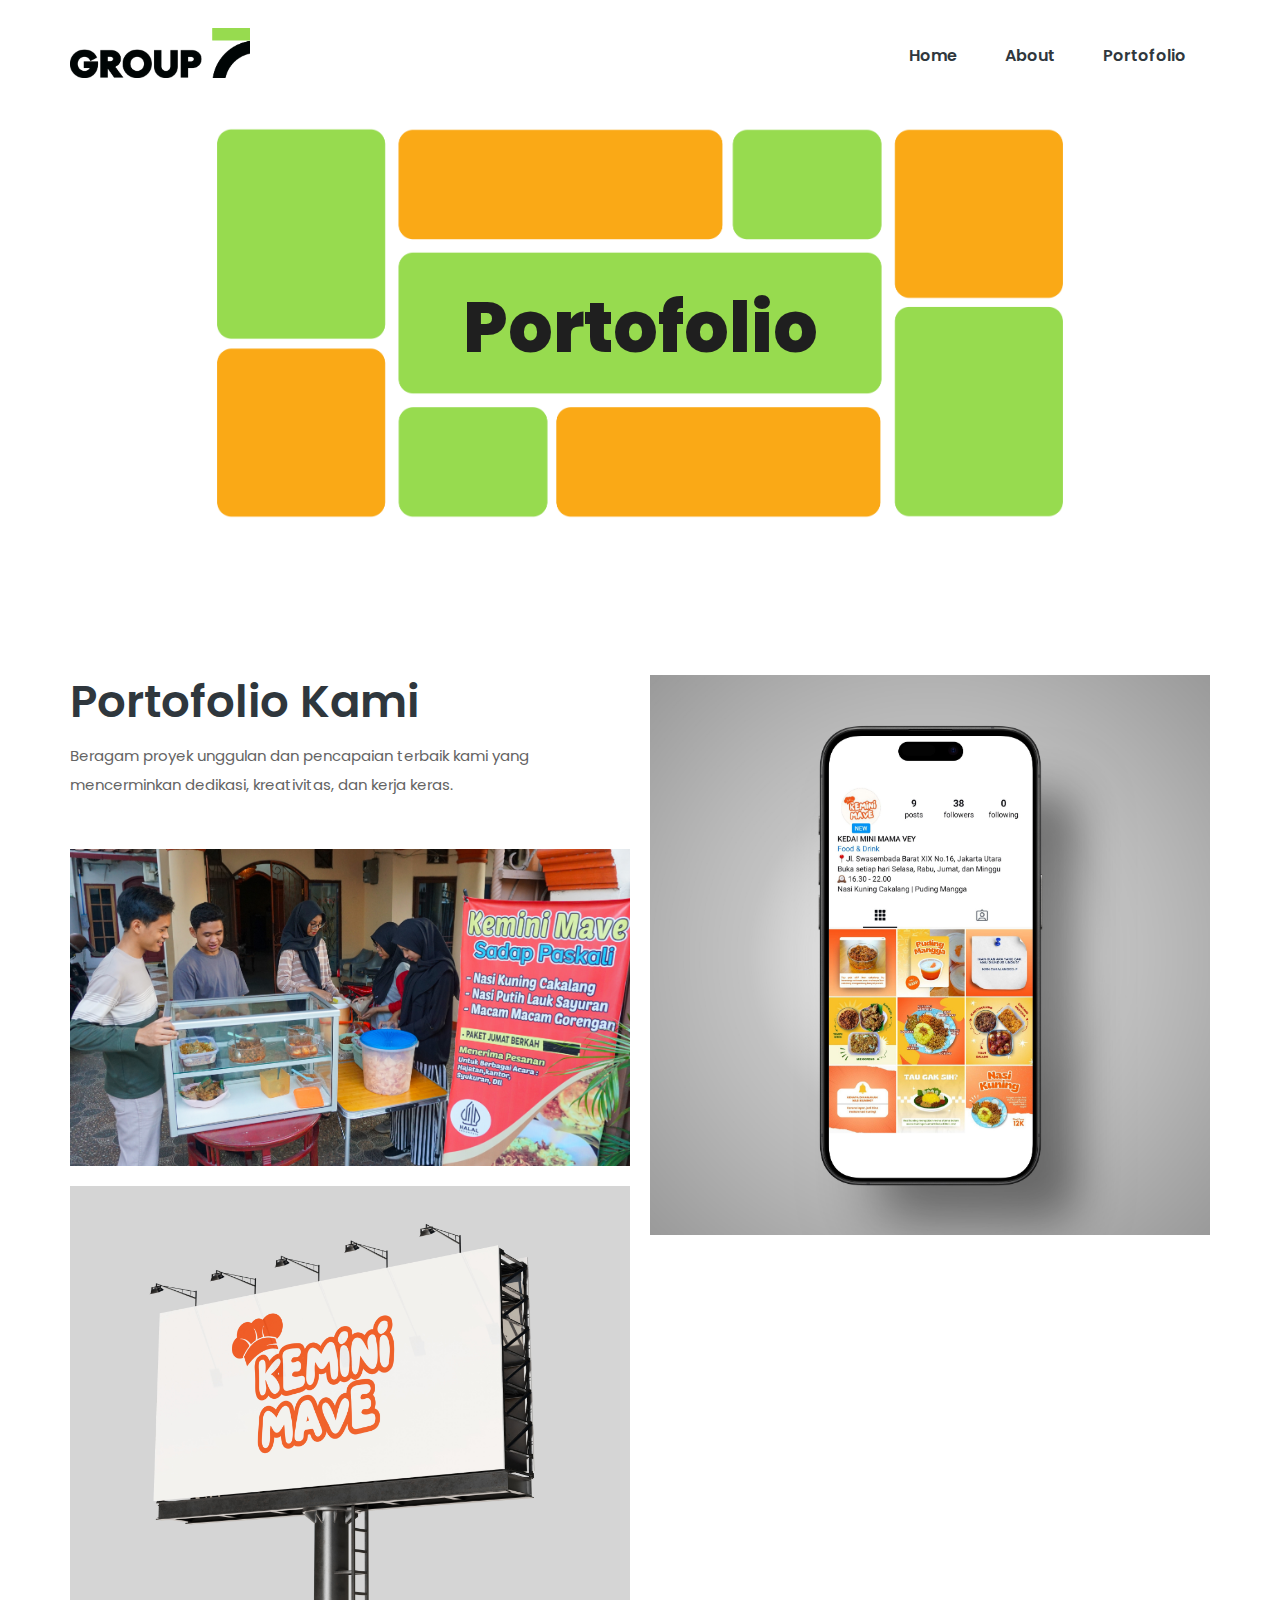
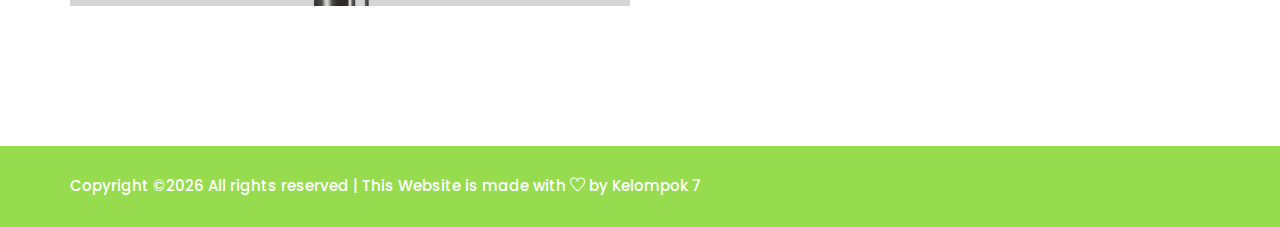
<file: project.html>
<!doctype html>
<html lang="en">

<head>
    <!-- Required meta tags -->
    <meta charset="utf-8">
    <meta name="viewport" content="width=device-width, initial-scale=1, shrink-to-fit=no">
    <title>Group of 7</title>
    <link rel="icon" href="img/favicon-01.ico">
    <!-- Bootstrap CSS -->
    <link rel="stylesheet" href="css/bootstrap.min.css">
    <!-- animate CSS -->
    <link rel="stylesheet" href="css/animate.css">
    <!-- owl carousel CSS -->
    <link rel="stylesheet" href="css/owl.carousel.min.css">
    <!-- themify CSS -->
    <link rel="stylesheet" href="css/themify-icons.css">
    <!-- flaticon CSS -->
    <link rel="stylesheet" href="css/flaticon.css">
    <!-- font awesome CSS -->
    <link rel="stylesheet" href="css/magnific-popup.css">
    <!-- swiper CSS -->
    <link rel="stylesheet" href="css/slick.css">
    <!-- style CSS -->
    <link rel="stylesheet" href="css/style.css">
</head>

<body>
    <!--::header part start::-->
    <header class="main_menu">
        <div class="container">
            <div class="row align-items-center">
                <div class="col-lg-12">
                    <nav class="navbar navbar-expand-lg navbar-light">
                        <a class="navbar-brand" href="index.html"> <img src="img/logo.png" alt="logo"> </a>
                        <button class="navbar-toggler" type="button" data-toggle="collapse"
                            data-target="#navbarSupportedContent" aria-controls="navbarSupportedContent"
                            aria-expanded="false" aria-label="Toggle navigation">
                            <span class="navbar-toggler-icon"></span>
                        </button>

                        <div class="collapse navbar-collapse main-menu-item justify-content-end"
                        id="navbarSupportedContent">
                        <ul class="navbar-nav">
                            <li class="nav-item active">
                                <a class="nav-link" href="index.html" style="font-weight: 600;">Home </a>
                            </li>
                            <li class="nav-item">
                                <a class="nav-link" href="about.html" style="font-weight: 600;">About</a>
                            </li>
                            <li class="nav-item active">
                                <a class="nav-link" href="project.html" style="font-weight: 600;">Portofolio</a>
                            </li>
                        </ul>
                    </div>
                    </nav>
                </div>
            </div>
        </div>
    </header>
    <!-- Header part end-->

    <!--::breadcrumb part start::-->
    <section class="breadcrumb breadcrumb_bg">
        <div class="container">
            <div class="row">
                <div class="col-lg-12">
                    <div class="breadcrumb_iner">
                        <div class="breadcrumb_iner_item">
                            <h2>Portofolio</h2>
                        </div>
                    </div>
                </div>
            </div>
        </div>
    </section>
 
    <!-- portfolio_part start-->
    <section class="portfolio_part section_padding">
        <div class="container">
            <div class="row">
                <div class="col-lg-12">
                    <div class="card-columns">
                        <div class="card">
                            <blockquote class="blockquote mb-0">
                                <h2>Portofolio Kami</h2>
                                <p>Beragam proyek unggulan dan pencapaian terbaik kami yang mencerminkan dedikasi, kreativitas, dan kerja keras.</p>
                            </blockquote>
                        </div>
                        <div class="card">
                            <img src="img/gallery/img1.jpg" class="card-img-top" alt="...">
                            <div class="card-body">
                                <a href="https://medium.com/@Kelompok7DataRaya/optimalisasi-brand-awareness-umkm-dalam-platform-instagram-204206e5e031">
                                    <h5 class="card-title">Optimalisasi UMKM</h5>
                                </a>
                                <p class="card-text">Optimalisasi Brand Awareness Pada Instagram</p>
                            </div>
                        </div>
                        <div class="card">
                            <img src="img/gallery/img2.jpg" class="card-img-top" alt="...">
                            <div class="card-body">
                                <a href="https://medium.com/@Kelompok7DataRaya/optimalisasi-brand-awareness-umkm-dalam-platform-instagram-204206e5e031">
                                    <h5 class="card-title">Rebranding UMKM</h5>
                                </a>
                                <p class="card-text">Membangun UMKM agar lebih Modern</p>
                            </div>
                        </div>
                        <div class="card">
                            <img src="img/gallery/img3.jpg" class="card-img-top" alt="...">
                            <div class="card-body">
                                <a href="https://www.instagram.com/keminimave?igsh=MWk4aHVhbWh1czNtZw==">
                                    <h5 class="card-title">Digitalisasi UMKM</h5>
                                </a>
                                <p class="card-text">menjangkau sebanyak 341 akun</p>
                            </div>
                        </div>
                        
                    </div>
                </div>
            </div>
        </div>
    </section>
    <!-- portfolio_part part end-->

    

    

    <footer class="copyright_part">
        <div class="container">
            <div class="row align-items-center">
                <p class="footer-text m-0 col-lg-8 col-md-12"><!-- Link back to Colorlib can't be removed. Template is licensed under CC BY 3.0. -->
Copyright &copy;<script>document.write(new Date().getFullYear());</script> All rights reserved | This Website is made with <i class="ti-heart" aria-hidden="true"></i> by Kelompok 7</a>
<!-- Link back to Colorlib can't be removed. Template is licensed under CC BY 3.0. --></p>
                
                </div>
            </div>
        </div>
    </footer>
    <!-- footer part end-->

    <!-- jquery plugins here-->
    <!-- jquery -->
    <script src="js/jquery-1.12.1.min.js"></script>
    <!-- popper js -->
    <script src="js/popper.min.js"></script>
    <!-- bootstrap js -->
    <script src="js/bootstrap.min.js"></script>
    <!-- easing js -->
    <script src="js/jquery.magnific-popup.js"></script>
    <!-- swiper js -->
    <script src="js/swiper.min.js"></script>
    <!-- swiper js -->
    <script src="js/masonry.pkgd.js"></script>
    <!-- particles js -->
    <script src="js/owl.carousel.min.js"></script>
    <!-- swiper js -->
    <script src="js/slick.min.js"></script>
    <!-- custom js -->
    <script src="js/custom.js"></script>


    
</body>

</html>
</file>
<file: css/themify-icons.css>
@font-face {
	font-family: 'themify';
	src:url('../fonts/themify.eot?-fvbane');
	src:url('../fonts/themify.eot?#iefix-fvbane') format('embedded-opentype'),
		url('../fonts/themify.woff?-fvbane') format('woff'),
		url('../fonts/themify.ttf?-fvbane') format('truetype'),
		url('../fonts/themify.svg?-fvbane#themify') format('svg');
	font-weight: normal;
	font-style: normal;
}

[class^="ti-"], [class*=" ti-"] {
	font-family: 'themify';
	speak: none;
	font-style: normal;
	font-weight: normal;
	font-variant: normal;
	text-transform: none;
	line-height: 1;

	/* Better Font Rendering =========== */
	-webkit-font-smoothing: antialiased;
	-moz-osx-font-smoothing: grayscale;
}

.ti-wand:before {
	content: "\e600";
}
.ti-volume:before {
	content: "\e601";
}
.ti-user:before {
	content: "\e602";
}
.ti-unlock:before {
	content: "\e603";
}
.ti-unlink:before {
	content: "\e604";
}
.ti-trash:before {
	content: "\e605";
}
.ti-thought:before {
	content: "\e606";
}
.ti-target:before {
	content: "\e607";
}
.ti-tag:before {
	content: "\e608";
}
.ti-tablet:before {
	content: "\e609";
}
.ti-star:before {
	content: "\e60a";
}
.ti-spray:before {
	content: "\e60b";
}
.ti-signal:before {
	content: "\e60c";
}
.ti-shopping-cart:before {
	content: "\e60d";
}
.ti-shopping-cart-full:before {
	content: "\e60e";
}
.ti-settings:before {
	content: "\e60f";
}
.ti-search:before {
	content: "\e610";
}
.ti-zoom-in:before {
	content: "\e611";
}
.ti-zoom-out:before {
	content: "\e612";
}
.ti-cut:before {
	content: "\e613";
}
.ti-ruler:before {
	content: "\e614";
}
.ti-ruler-pencil:before {
	content: "\e615";
}
.ti-ruler-alt:before {
	content: "\e616";
}
.ti-bookmark:before {
	content: "\e617";
}
.ti-bookmark-alt:before {
	content: "\e618";
}
.ti-reload:before {
	content: "\e619";
}
.ti-plus:before {
	content: "\e61a";
}
.ti-pin:before {
	content: "\e61b";
}
.ti-pencil:before {
	content: "\e61c";
}
.ti-pencil-alt:before {
	content: "\e61d";
}
.ti-paint-roller:before {
	content: "\e61e";
}
.ti-paint-bucket:before {
	content: "\e61f";
}
.ti-na:before {
	content: "\e620";
}
.ti-mobile:before {
	content: "\e621";
}
.ti-minus:before {
	content: "\e622";
}
.ti-medall:before {
	content: "\e623";
}
.ti-medall-alt:before {
	content: "\e624";
}
.ti-marker:before {
	content: "\e625";
}
.ti-marker-alt:before {
	content: "\e626";
}
.ti-arrow-up:before {
	content: "\e627";
}
.ti-arrow-right:before {
	content: "\e628";
}
.ti-arrow-left:before {
	content: "\e629";
}
.ti-arrow-down:before {
	content: "\e62a";
}
.ti-lock:before {
	content: "\e62b";
}
.ti-location-arrow:before {
	content: "\e62c";
}
.ti-link:before {
	content: "\e62d";
}
.ti-layout:before {
	content: "\e62e";
}
.ti-layers:before {
	content: "\e62f";
}
.ti-layers-alt:before {
	content: "\e630";
}
.ti-key:before {
	content: "\e631";
}
.ti-import:before {
	content: "\e632";
}
.ti-image:before {
	content: "\e633";
}
.ti-heart:before {
	content: "\e634";
}
.ti-heart-broken:before {
	content: "\e635";
}
.ti-hand-stop:before {
	content: "\e636";
}
.ti-hand-open:before {
	content: "\e637";
}
.ti-hand-drag:before {
	content: "\e638";
}
.ti-folder:before {
	content: "\e639";
}
.ti-flag:before {
	content: "\e63a";
}
.ti-flag-alt:before {
	content: "\e63b";
}
.ti-flag-alt-2:before {
	content: "\e63c";
}
.ti-eye:before {
	content: "\e63d";
}
.ti-export:before {
	content: "\e63e";
}
.ti-exchange-vertical:before {
	content: "\e63f";
}
.ti-desktop:before {
	content: "\e640";
}
.ti-cup:before {
	content: "\e641";
}
.ti-crown:before {
	content: "\e642";
}
.ti-comments:before {
	content: "\e643";
}
.ti-comment:before {
	content: "\e644";
}
.ti-comment-alt:before {
	content: "\e645";
}
.ti-close:before {
	content: "\e646";
}
.ti-clip:before {
	content: "\e647";
}
.ti-angle-up:before {
	content: "\e648";
}
.ti-angle-right:before {
	content: "\e649";
}
.ti-angle-left:before {
	content: "\e64a";
}
.ti-angle-down:before {
	content: "\e64b";
}
.ti-check:before {
	content: "\e64c";
}
.ti-check-box:before {
	content: "\e64d";
}
.ti-camera:before {
	content: "\e64e";
}
.ti-announcement:before {
	content: "\e64f";
}
.ti-brush:before {
	content: "\e650";
}
.ti-briefcase:before {
	content: "\e651";
}
.ti-bolt:before {
	content: "\e652";
}
.ti-bolt-alt:before {
	content: "\e653";
}
.ti-blackboard:before {
	content: "\e654";
}
.ti-bag:before {
	content: "\e655";
}
.ti-move:before {
	content: "\e656";
}
.ti-arrows-vertical:before {
	content: "\e657";
}
.ti-arrows-horizontal:before {
	content: "\e658";
}
.ti-fullscreen:before {
	content: "\e659";
}
.ti-arrow-top-right:before {
	content: "\e65a";
}
.ti-arrow-top-left:before {
	content: "\e65b";
}
.ti-arrow-circle-up:before {
	content: "\e65c";
}
.ti-arrow-circle-right:before {
	content: "\e65d";
}
.ti-arrow-circle-left:before {
	content: "\e65e";
}
.ti-arrow-circle-down:before {
	content: "\e65f";
}
.ti-angle-double-up:before {
	content: "\e660";
}
.ti-angle-double-right:before {
	content: "\e661";
}
.ti-angle-double-left:before {
	content: "\e662";
}
.ti-angle-double-down:before {
	content: "\e663";
}
.ti-zip:before {
	content: "\e664";
}
.ti-world:before {
	content: "\e665";
}
.ti-wheelchair:before {
	content: "\e666";
}
.ti-view-list:before {
	content: "\e667";
}
.ti-view-list-alt:before {
	content: "\e668";
}
.ti-view-grid:before {
	content: "\e669";
}
.ti-uppercase:before {
	content: "\e66a";
}
.ti-upload:before {
	content: "\e66b";
}
.ti-underline:before {
	content: "\e66c";
}
.ti-truck:before {
	content: "\e66d";
}
.ti-timer:before {
	content: "\e66e";
}
.ti-ticket:before {
	content: "\e66f";
}
.ti-thumb-up:before {
	content: "\e670";
}
.ti-thumb-down:before {
	content: "\e671";
}
.ti-text:before {
	content: "\e672";
}
.ti-stats-up:before {
	content: "\e673";
}
.ti-stats-down:before {
	content: "\e674";
}
.ti-split-v:before {
	content: "\e675";
}
.ti-split-h:before {
	content: "\e676";
}
.ti-smallcap:before {
	content: "\e677";
}
.ti-shine:before {
	content: "\e678";
}
.ti-shift-right:before {
	content: "\e679";
}
.ti-shift-left:before {
	content: "\e67a";
}
.ti-shield:before {
	content: "\e67b";
}
.ti-notepad:before {
	content: "\e67c";
}
.ti-server:before {
	content: "\e67d";
}
.ti-quote-right:before {
	content: "\e67e";
}
.ti-quote-left:before {
	content: "\e67f";
}
.ti-pulse:before {
	content: "\e680";
}
.ti-printer:before {
	content: "\e681";
}
.ti-power-off:before {
	content: "\e682";
}
.ti-plug:before {
	content: "\e683";
}
.ti-pie-chart:before {
	content: "\e684";
}
.ti-paragraph:before {
	content: "\e685";
}
.ti-panel:before {
	content: "\e686";
}
.ti-package:before {
	content: "\e687";
}
.ti-music:before {
	content: "\e688";
}
.ti-music-alt:before {
	content: "\e689";
}
.ti-mouse:before {
	content: "\e68a";
}
.ti-mouse-alt:before {
	content: "\e68b";
}
.ti-money:before {
	content: "\e68c";
}
.ti-microphone:before {
	content: "\e68d";
}
.ti-menu:before {
	content: "\e68e";
}
.ti-menu-alt:before {
	content: "\e68f";
}
.ti-map:before {
	content: "\e690";
}
.ti-map-alt:before {
	content: "\e691";
}
.ti-loop:before {
	content: "\e692";
}
.ti-location-pin:before {
	content: "\e693";
}
.ti-list:before {
	content: "\e694";
}
.ti-light-bulb:before {
	content: "\e695";
}
.ti-Italic:before {
	content: "\e696";
}
.ti-info:before {
	content: "\e697";
}
.ti-infinite:before {
	content: "\e698";
}
.ti-id-badge:before {
	content: "\e699";
}
.ti-hummer:before {
	content: "\e69a";
}
.ti-home:before {
	content: "\e69b";
}
.ti-help:before {
	content: "\e69c";
}
.ti-headphone:before {
	content: "\e69d";
}
.ti-harddrives:before {
	content: "\e69e";
}
.ti-harddrive:before {
	content: "\e69f";
}
.ti-gift:before {
	content: "\e6a0";
}
.ti-game:before {
	content: "\e6a1";
}
.ti-filter:before {
	content: "\e6a2";
}
.ti-files:before {
	content: "\e6a3";
}
.ti-file:before {
	content: "\e6a4";
}
.ti-eraser:before {
	content: "\e6a5";
}
.ti-envelope:before {
	content: "\e6a6";
}
.ti-download:before {
	content: "\e6a7";
}
.ti-direction:before {
	content: "\e6a8";
}
.ti-direction-alt:before {
	content: "\e6a9";
}
.ti-dashboard:before {
	content: "\e6aa";
}
.ti-control-stop:before {
	content: "\e6ab";
}
.ti-control-shuffle:before {
	content: "\e6ac";
}
.ti-control-play:before {
	content: "\e6ad";
}
.ti-control-pause:before {
	content: "\e6ae";
}
.ti-control-forward:before {
	content: "\e6af";
}
.ti-control-backward:before {
	content: "\e6b0";
}
.ti-cloud:before {
	content: "\e6b1";
}
.ti-cloud-up:before {
	content: "\e6b2";
}
.ti-cloud-down:before {
	content: "\e6b3";
}
.ti-clipboard:before {
	content: "\e6b4";
}
.ti-car:before {
	content: "\e6b5";
}
.ti-calendar:before {
	content: "\e6b6";
}
.ti-book:before {
	content: "\e6b7";
}
.ti-bell:before {
	content: "\e6b8";
}
.ti-basketball:before {
	content: "\e6b9";
}
.ti-bar-chart:before {
	content: "\e6ba";
}
.ti-bar-chart-alt:before {
	content: "\e6bb";
}
.ti-back-right:before {
	content: "\e6bc";
}
.ti-back-left:before {
	content: "\e6bd";
}
.ti-arrows-corner:before {
	content: "\e6be";
}
.ti-archive:before {
	content: "\e6bf";
}
.ti-anchor:before {
	content: "\e6c0";
}
.ti-align-right:before {
	content: "\e6c1";
}
.ti-align-left:before {
	content: "\e6c2";
}
.ti-align-justify:before {
	content: "\e6c3";
}
.ti-align-center:before {
	content: "\e6c4";
}
.ti-alert:before {
	content: "\e6c5";
}
.ti-alarm-clock:before {
	content: "\e6c6";
}
.ti-agenda:before {
	content: "\e6c7";
}
.ti-write:before {
	content: "\e6c8";
}
.ti-window:before {
	content: "\e6c9";
}
.ti-widgetized:before {
	content: "\e6ca";
}
.ti-widget:before {
	content: "\e6cb";
}
.ti-widget-alt:before {
	content: "\e6cc";
}
.ti-wallet:before {
	content: "\e6cd";
}
.ti-video-clapper:before {
	content: "\e6ce";
}
.ti-video-camera:before {
	content: "\e6cf";
}
.ti-vector:before {
	content: "\e6d0";
}
.ti-themify-logo:before {
	content: "\e6d1";
}
.ti-themify-favicon:before {
	content: "\e6d2";
}
.ti-themify-favicon-alt:before {
	content: "\e6d3";
}
.ti-support:before {
	content: "\e6d4";
}
.ti-stamp:before {
	content: "\e6d5";
}
.ti-split-v-alt:before {
	content: "\e6d6";
}
.ti-slice:before {
	content: "\e6d7";
}
.ti-shortcode:before {
	content: "\e6d8";
}
.ti-shift-right-alt:before {
	content: "\e6d9";
}
.ti-shift-left-alt:before {
	content: "\e6da";
}
.ti-ruler-alt-2:before {
	content: "\e6db";
}
.ti-receipt:before {
	content: "\e6dc";
}
.ti-pin2:before {
	content: "\e6dd";
}
.ti-pin-alt:before {
	content: "\e6de";
}
.ti-pencil-alt2:before {
	content: "\e6df";
}
.ti-palette:before {
	content: "\e6e0";
}
.ti-more:before {
	content: "\e6e1";
}
.ti-more-alt:before {
	content: "\e6e2";
}
.ti-microphone-alt:before {
	content: "\e6e3";
}
.ti-magnet:before {
	content: "\e6e4";
}
.ti-line-double:before {
	content: "\e6e5";
}
.ti-line-dotted:before {
	content: "\e6e6";
}
.ti-line-dashed:before {
	content: "\e6e7";
}
.ti-layout-width-full:before {
	content: "\e6e8";
}
.ti-layout-width-default:before {
	content: "\e6e9";
}
.ti-layout-width-default-alt:before {
	content: "\e6ea";
}
.ti-layout-tab:before {
	content: "\e6eb";
}
.ti-layout-tab-window:before {
	content: "\e6ec";
}
.ti-layout-tab-v:before {
	content: "\e6ed";
}
.ti-layout-tab-min:before {
	content: "\e6ee";
}
.ti-layout-slider:before {
	content: "\e6ef";
}
.ti-layout-slider-alt:before {
	content: "\e6f0";
}
.ti-layout-sidebar-right:before {
	content: "\e6f1";
}
.ti-layout-sidebar-none:before {
	content: "\e6f2";
}
.ti-layout-sidebar-left:before {
	content: "\e6f3";
}
.ti-layout-placeholder:before {
	content: "\e6f4";
}
.ti-layout-menu:before {
	content: "\e6f5";
}
.ti-layout-menu-v:before {
	content: "\e6f6";
}
.ti-layout-menu-separated:before {
	content: "\e6f7";
}
.ti-layout-menu-full:before {
	content: "\e6f8";
}
.ti-layout-media-right-alt:before {
	content: "\e6f9";
}
.ti-layout-media-right:before {
	content: "\e6fa";
}
.ti-layout-media-overlay:before {
	content: "\e6fb";
}
.ti-layout-media-overlay-alt:before {
	content: "\e6fc";
}
.ti-layout-media-overlay-alt-2:before {
	content: "\e6fd";
}
.ti-layout-media-left-alt:before {
	content: "\e6fe";
}
.ti-layout-media-left:before {
	content: "\e6ff";
}
.ti-layout-media-center-alt:before {
	content: "\e700";
}
.ti-layout-media-center:before {
	content: "\e701";
}
.ti-layout-list-thumb:before {
	content: "\e702";
}
.ti-layout-list-thumb-alt:before {
	content: "\e703";
}
.ti-layout-list-post:before {
	content: "\e704";
}
.ti-layout-list-large-image:before {
	content: "\e705";
}
.ti-layout-line-solid:before {
	content: "\e706";
}
.ti-layout-grid4:before {
	content: "\e707";
}
.ti-layout-grid3:before {
	content: "\e708";
}
.ti-layout-grid2:before {
	content: "\e709";
}
.ti-layout-grid2-thumb:before {
	content: "\e70a";
}
.ti-layout-cta-right:before {
	content: "\e70b";
}
.ti-layout-cta-left:before {
	content: "\e70c";
}
.ti-layout-cta-center:before {
	content: "\e70d";
}
.ti-layout-cta-btn-right:before {
	content: "\e70e";
}
.ti-layout-cta-btn-left:before {
	content: "\e70f";
}
.ti-layout-column4:before {
	content: "\e710";
}
.ti-layout-column3:before {
	content: "\e711";
}
.ti-layout-column2:before {
	content: "\e712";
}
.ti-layout-accordion-separated:before {
	content: "\e713";
}
.ti-layout-accordion-merged:before {
	content: "\e714";
}
.ti-layout-accordion-list:before {
	content: "\e715";
}
.ti-ink-pen:before {
	content: "\e716";
}
.ti-info-alt:before {
	content: "\e717";
}
.ti-help-alt:before {
	content: "\e718";
}
.ti-headphone-alt:before {
	content: "\e719";
}
.ti-hand-point-up:before {
	content: "\e71a";
}
.ti-hand-point-right:before {
	content: "\e71b";
}
.ti-hand-point-left:before {
	content: "\e71c";
}
.ti-hand-point-down:before {
	content: "\e71d";
}
.ti-gallery:before {
	content: "\e71e";
}
.ti-face-smile:before {
	content: "\e71f";
}
.ti-face-sad:before {
	content: "\e720";
}
.ti-credit-card:before {
	content: "\e721";
}
.ti-control-skip-forward:before {
	content: "\e722";
}
.ti-control-skip-backward:before {
	content: "\e723";
}
.ti-control-record:before {
	content: "\e724";
}
.ti-control-eject:before {
	content: "\e725";
}
.ti-comments-smiley:before {
	content: "\e726";
}
.ti-brush-alt:before {
	content: "\e727";
}
.ti-youtube:before {
	content: "\e728";
}
.ti-vimeo:before {
	content: "\e729";
}
.ti-twitter:before {
	content: "\e72a";
}
.ti-time:before {
	content: "\e72b";
}
.ti-tumblr:before {
	content: "\e72c";
}
.ti-skype:before {
	content: "\e72d";
}
.ti-share:before {
	content: "\e72e";
}
.ti-share-alt:before {
	content: "\e72f";
}
.ti-rocket:before {
	content: "\e730";
}
.ti-pinterest:before {
	content: "\e731";
}
.ti-new-window:before {
	content: "\e732";
}
.ti-microsoft:before {
	content: "\e733";
}
.ti-list-ol:before {
	content: "\e734";
}
.ti-linkedin:before {
	content: "\e735";
}
.ti-layout-sidebar-2:before {
	content: "\e736";
}
.ti-layout-grid4-alt:before {
	content: "\e737";
}
.ti-layout-grid3-alt:before {
	content: "\e738";
}
.ti-layout-grid2-alt:before {
	content: "\e739";
}
.ti-layout-column4-alt:before {
	content: "\e73a";
}
.ti-layout-column3-alt:before {
	content: "\e73b";
}
.ti-layout-column2-alt:before {
	content: "\e73c";
}
.ti-instagram:before {
	content: "\e73d";
}
.ti-google:before {
	content: "\e73e";
}
.ti-github:before {
	content: "\e73f";
}
.ti-flickr:before {
	content: "\e740";
}
.ti-facebook:before {
	content: "\e741";
}
.ti-dropbox:before {
	content: "\e742";
}
.ti-dribbble:before {
	content: "\e743";
}
.ti-apple:before {
	content: "\e744";
}
.ti-android:before {
	content: "\e745";
}
.ti-save:before {
	content: "\e746";
}
.ti-save-alt:before {
	content: "\e747";
}
.ti-yahoo:before {
	content: "\e748";
}
.ti-wordpress:before {
	content: "\e749";
}
.ti-vimeo-alt:before {
	content: "\e74a";
}
.ti-twitter-alt:before {
	content: "\e74b";
}
.ti-tumblr-alt:before {
	content: "\e74c";
}
.ti-trello:before {
	content: "\e74d";
}
.ti-stack-overflow:before {
	content: "\e74e";
}
.ti-soundcloud:before {
	content: "\e74f";
}
.ti-sharethis:before {
	content: "\e750";
}
.ti-sharethis-alt:before {
	content: "\e751";
}
.ti-reddit:before {
	content: "\e752";
}
.ti-pinterest-alt:before {
	content: "\e753";
}
.ti-microsoft-alt:before {
	content: "\e754";
}
.ti-linux:before {
	content: "\e755";
}
.ti-jsfiddle:before {
	content: "\e756";
}
.ti-joomla:before {
	content: "\e757";
}
.ti-html5:before {
	content: "\e758";
}
.ti-flickr-alt:before {
	content: "\e759";
}
.ti-email:before {
	content: "\e75a";
}
.ti-drupal:before {
	content: "\e75b";
}
.ti-dropbox-alt:before {
	content: "\e75c";
}
.ti-css3:before {
	content: "\e75d";
}
.ti-rss:before {
	content: "\e75e";
}
.ti-rss-alt:before {
	content: "\e75f";
}
</file>
<file: css/flaticon.css>
/*
  	Flaticon icon font: Flaticon
  	Creation date: 09/04/2019 10:10
  	*/

@font-face {
  font-family: "Flaticon";
  src: url("../fonts/Flaticon.eot");
  src: url("../fonts/Flaticon.eot?#iefix") format("embedded-opentype"),
       url("../fonts/Flaticon.woff2") format("woff2"),
       url("../fonts/Flaticon.woff") format("woff"),
       url("../fonts/Flaticon.ttf") format("truetype"),
       url("../fonts/Flaticon.svg#Flaticon") format("svg");
  font-weight: normal;
  font-style: normal;
}

@media screen and (-webkit-min-device-pixel-ratio:0) {
  @font-face {
    font-family: "Flaticon";
    src: url("./Flaticon.svg#Flaticon") format("svg");
  }
}

[class^="flaticon-"]:before, [class*=" flaticon-"]:before,
[class^="flaticon-"]:after, [class*=" flaticon-"]:after {   
  font-family: Flaticon;
        font-size: 30px;
       font-style: normal;
       color: #fff;
}

.flaticon-growth:before { content: "\f100"; }
.flaticon-wallet:before { content: "\f101"; }
</file>
<file: css/style.css>
/**************** extend css start ****************/
@import url("https://fonts.googleapis.com/css?family=Open+Sans:800|Poppins:300,400,500,600,700,800|Roboto:300,400,500|Martel:700,800");
/* line 2, E:/167 Bizcon Business/Bizcon_html/sass/_extends.scss */
.btn_1, .banner_part .banner_text .btn_1 {
  background-image: -webkit-linear-gradient(131deg, #97DB4F, #97DB4F, #97DB4F, #97DB4F);
  background-image: -o-linear-gradient(131deg, #97DB4F, #97DB4F, #97DB4F, #97DB4F);
  background-image: linear-gradient(131deg, #97DB4F, #97DB4F, #97DB4F, #97DB4F);
}

/* line 8, E:/167 Bizcon Business/Bizcon_html/sass/_extends.scss */
.btn_2, .btn_4, .slick-dots .slick-active button {
  background-image: -webkit-linear-gradient(131deg, #97DB4F, #97DB4F, #97DB4F, #97DB4F);
  background-image: -o-linear-gradient(131deg, #97DB4F, #97DB4F, #97DB4F, #97DB4F);
  background-image: linear-gradient(131deg, #97DB4F, #97DB4F, #97DB4F, #97DB4F);
}

/**************** extend css start ****************/
/**************** common css start ****************/
/* line 3, E:/167 Bizcon Business/Bizcon_html/sass/_common.scss */
body {
  font-family: "poppins", sans-serif;
  padding: 0;
  margin: 0;
  font-size: 14px;
}

.navbar-brand {
  width: 180px;
}
/* line 9, E:/167 Bizcon Business/Bizcon_html/sass/_common.scss */
.message_submit_form:focus {
  outline: none;
}

/* line 12, E:/167 Bizcon Business/Bizcon_html/sass/_common.scss */
input:hover, input:focus {
  outline: none !important;
}

/* line 15, E:/167 Bizcon Business/Bizcon_html/sass/_common.scss */
.gray_bg {
  background-color: #97DB4F;
}

/* line 18, E:/167 Bizcon Business/Bizcon_html/sass/_common.scss */
.section_padding {
  padding: 140px 0px;
}

@media only screen and (min-width: 992px) and (max-width: 1200px) {
  /* line 18, E:/167 Bizcon Business/Bizcon_html/sass/_common.scss */
  .section_padding {
    padding: 80px 0px;
  }
}

@media only screen and (min-width: 768px) and (max-width: 991px) {
  /* line 18, E:/167 Bizcon Business/Bizcon_html/sass/_common.scss */
  .section_padding {
    padding: 70px 0px;
  }
}

@media (max-width: 576px) {
  /* line 18, E:/167 Bizcon Business/Bizcon_html/sass/_common.scss */
  .section_padding {
    padding: 70px 0px;
  }
}

@media only screen and (min-width: 576px) and (max-width: 767px) {
  /* line 18, E:/167 Bizcon Business/Bizcon_html/sass/_common.scss */
  .section_padding {
    padding: 70px 0px;
  }
}

/* line 33, E:/167 Bizcon Business/Bizcon_html/sass/_common.scss */
.single_padding_top {
  padding-top: 140px !important;
}

@media only screen and (min-width: 992px) and (max-width: 1200px) {
  /* line 33, E:/167 Bizcon Business/Bizcon_html/sass/_common.scss */
  .single_padding_top {
    padding-top: 70px !important;
  }
}

@media only screen and (min-width: 768px) and (max-width: 991px) {
  /* line 33, E:/167 Bizcon Business/Bizcon_html/sass/_common.scss */
  .single_padding_top {
    padding-top: 70px !important;
  }
}

@media (max-width: 576px) {
  /* line 33, E:/167 Bizcon Business/Bizcon_html/sass/_common.scss */
  .single_padding_top {
    padding-top: 70px !important;
  }
}

@media only screen and (min-width: 576px) and (max-width: 767px) {
  /* line 33, E:/167 Bizcon Business/Bizcon_html/sass/_common.scss */
  .single_padding_top {
    padding-top: 80px !important;
  }
}

/* line 48, E:/167 Bizcon Business/Bizcon_html/sass/_common.scss */
.padding_top {
  padding-top: 140px;
}

@media only screen and (min-width: 992px) and (max-width: 1200px) {
  /* line 48, E:/167 Bizcon Business/Bizcon_html/sass/_common.scss */
  .padding_top {
    padding-top: 80px;
  }
}

@media only screen and (min-width: 768px) and (max-width: 991px) {
  /* line 48, E:/167 Bizcon Business/Bizcon_html/sass/_common.scss */
  .padding_top {
    padding-top: 70px;
  }
}

@media (max-width: 576px) {
  /* line 48, E:/167 Bizcon Business/Bizcon_html/sass/_common.scss */
  .padding_top {
    padding-top: 70px;
  }
}

@media only screen and (min-width: 576px) and (max-width: 767px) {
  /* line 48, E:/167 Bizcon Business/Bizcon_html/sass/_common.scss */
  .padding_top {
    padding-top: 70px;
  }
}

/* line 63, E:/167 Bizcon Business/Bizcon_html/sass/_common.scss */
a {
  text-decoration: none;
  -webkit-transition: 0.5s;
  transition: 0.5s;
}

/* line 66, E:/167 Bizcon Business/Bizcon_html/sass/_common.scss */
a:hover {
  color: #ff7e5f;
  text-decoration: none;
  -webkit-transition: 0.5s;
  transition: 0.5s;
}

/* line 74, E:/167 Bizcon Business/Bizcon_html/sass/_common.scss */
h1, h2, h3, h4, h5, h6 {
  color: #2f373d;
  font-family: "Poppins", sans-serif;
}

/* line 78, E:/167 Bizcon Business/Bizcon_html/sass/_common.scss */
p {
  color: #666666;
  font-family: "poppins", sans-serif;
  line-height: 1.929;
  font-size: 15px;
  margin-bottom: 0px;
  color: #646464;
}

/* line 87, E:/167 Bizcon Business/Bizcon_html/sass/_common.scss */
h2 {
  font-size: 44px;
  line-height: 28px;
  color: #2f373d;
  font-weight: 600;
  line-height: 1.222;
}

@media (max-width: 576px) {
  /* line 87, E:/167 Bizcon Business/Bizcon_html/sass/_common.scss */
  h2 {
    font-size: 22px;
    line-height: 25px;
  }
}

@media only screen and (min-width: 576px) and (max-width: 767px) {
  /* line 87, E:/167 Bizcon Business/Bizcon_html/sass/_common.scss */
  h2 {
    font-size: 24px;
    line-height: 25px;
  }
}

/* line 104, E:/167 Bizcon Business/Bizcon_html/sass/_common.scss */
h3 {
  font-size: 24px;
  line-height: 25px;
}

@media (max-width: 576px) {
  /* line 104, E:/167 Bizcon Business/Bizcon_html/sass/_common.scss */
  h3 {
    font-size: 20px;
  }
}

/* line 114, E:/167 Bizcon Business/Bizcon_html/sass/_common.scss */
.blog_right_sidebar .widget_title {
  font-size: 20px;
  margin-bottom: 40px;
  font-style: inherit;
  font-weight: 600;
  color: #2a2a2a;
}

/* line 121, E:/167 Bizcon Business/Bizcon_html/sass/_common.scss */
h5 {
  font-size: 18px;
  line-height: 22px;
}

/* line 126, E:/167 Bizcon Business/Bizcon_html/sass/_common.scss */
img {
  max-width: 100%;
}

/* line 129, E:/167 Bizcon Business/Bizcon_html/sass/_common.scss */
a:focus, .button:focus, button:focus, .btn:focus {
  text-decoration: none;
  outline: none;
  box-shadow: none;
  -webkit-transition: 1s;
  transition: 1s;
}

/* line 136, E:/167 Bizcon Business/Bizcon_html/sass/_common.scss */
.section_tittle {
  margin-bottom: 1px;
}

@media (max-width: 576px) {
  /* line 136, E:/167 Bizcon Business/Bizcon_html/sass/_common.scss */
  .section_tittle {
    margin-bottom: 30px;
  }
}

@media only screen and (min-width: 576px) and (max-width: 767px) {
  /* line 136, E:/167 Bizcon Business/Bizcon_html/sass/_common.scss */
  .section_tittle {
    margin-bottom: 30px;
  }
}

@media only screen and (min-width: 768px) and (max-width: 991px) {
  /* line 136, E:/167 Bizcon Business/Bizcon_html/sass/_common.scss */
  .section_tittle {
    font-size: 30px;
  }
}

@media only screen and (min-width: 992px) and (max-width: 1200px) {
  /* line 136, E:/167 Bizcon Business/Bizcon_html/sass/_common.scss */
  .section_tittle {
    margin-bottom: 30px;
  }
}

/* line 150, E:/167 Bizcon Business/Bizcon_html/sass/_common.scss */
.section_tittle h2 {
  font-size: 60px;
  color: #ffffff;
  line-height: 1.25;
  font-weight: 700;
  position: relative;
}

@media (max-width: 576px) {
  /* line 150, E:/167 Bizcon Business/Bizcon_html/sass/_common.scss */
  .section_tittle h2 {
    font-size: 25px;
    line-height: 35px;
  }
}

@media only screen and (min-width: 576px) and (max-width: 767px) {
  /* line 150, E:/167 Bizcon Business/Bizcon_html/sass/_common.scss */
  .section_tittle h2 {
    font-size: 25px;
    line-height: 35px;
  }
}

@media only screen and (min-width: 768px) and (max-width: 991px) {
  /* line 150, E:/167 Bizcon Business/Bizcon_html/sass/_common.scss */
  .section_tittle h2 {
    font-size: 30px;
    line-height: 40px;
  }
}

@media only screen and (min-width: 992px) and (max-width: 1200px) {
  /* line 150, E:/167 Bizcon Business/Bizcon_html/sass/_common.scss */
  .section_tittle h2 {
    font-size: 35px;
    line-height: 40px;
  }
}

/* line 173, E:/167 Bizcon Business/Bizcon_html/sass/_common.scss */
.section_tittle p {
  color: #ffffff;
  font-weight: 400;
}

/* line 178, E:/167 Bizcon Business/Bizcon_html/sass/_common.scss */
ul {
  list-style: none;
  margin: 0;
  padding: 0;
}

/* line 183, E:/167 Bizcon Business/Bizcon_html/sass/_common.scss */
.mb_110 {
  margin-bottom: 110px;
}

@media (max-width: 576px) {
  /* line 183, E:/167 Bizcon Business/Bizcon_html/sass/_common.scss */
  .mb_110 {
    margin-bottom: 220px;
  }
}

/* line 190, E:/167 Bizcon Business/Bizcon_html/sass/_common.scss */
.mt_130 {
  margin-top: 130px;
}

@media (max-width: 576px) {
  /* line 190, E:/167 Bizcon Business/Bizcon_html/sass/_common.scss */
  .mt_130 {
    margin-top: 70px;
  }
}

@media only screen and (min-width: 576px) and (max-width: 767px) {
  /* line 190, E:/167 Bizcon Business/Bizcon_html/sass/_common.scss */
  .mt_130 {
    margin-top: 70px;
  }
}

@media only screen and (min-width: 768px) and (max-width: 991px) {
  /* line 190, E:/167 Bizcon Business/Bizcon_html/sass/_common.scss */
  .mt_130 {
    margin-top: 70px;
  }
}

@media only screen and (min-width: 992px) and (max-width: 1200px) {
  /* line 190, E:/167 Bizcon Business/Bizcon_html/sass/_common.scss */
  .mt_130 {
    margin-top: 70px;
  }
}

/* line 205, E:/167 Bizcon Business/Bizcon_html/sass/_common.scss */
.mb_130 {
  margin-bottom: 130px;
}

@media (max-width: 576px) {
  /* line 205, E:/167 Bizcon Business/Bizcon_html/sass/_common.scss */
  .mb_130 {
    margin-bottom: 70px;
  }
}

@media only screen and (min-width: 576px) and (max-width: 767px) {
  /* line 205, E:/167 Bizcon Business/Bizcon_html/sass/_common.scss */
  .mb_130 {
    margin-bottom: 70px;
  }
}

@media only screen and (min-width: 768px) and (max-width: 991px) {
  /* line 205, E:/167 Bizcon Business/Bizcon_html/sass/_common.scss */
  .mb_130 {
    margin-bottom: 70px;
  }
}

@media only screen and (min-width: 992px) and (max-width: 1200px) {
  /* line 205, E:/167 Bizcon Business/Bizcon_html/sass/_common.scss */
  .mb_130 {
    margin-bottom: 70px;
  }
}

/* line 220, E:/167 Bizcon Business/Bizcon_html/sass/_common.scss */
.padding_less_40 {
  margin-bottom: -50px;
}

/* line 223, E:/167 Bizcon Business/Bizcon_html/sass/_common.scss */
.z_index {
  z-index: 9 !important;
  position: relative;
}

@media (max-width: 576px) {
  /* line 229, E:/167 Bizcon Business/Bizcon_html/sass/_common.scss */
  .container-fluid {
    padding-right: 15px;
    padding-left: 15px;
  }
}

@media only screen and (min-width: 1200px) and (max-width: 3640px) {
  /* line 235, E:/167 Bizcon Business/Bizcon_html/sass/_common.scss */
  .container {
    max-width: 1170px;
  }
}

/* line 239, E:/167 Bizcon Business/Bizcon_html/sass/_common.scss */
.blog_item_date {
  background-color: #ff8b23 !important;
}

@media (max-width: 1200px) {
  /* line 243, E:/167 Bizcon Business/Bizcon_html/sass/_common.scss */
  [class*="hero-ani-"] {
    display: none !important;
  }
}

/* line 248, E:/167 Bizcon Business/Bizcon_html/sass/_common.scss */
.custom-animation {
  backface-visibility: hidden;
  animation: jumping 9s ease-in-out 2s infinite alternate;
  animation-delay: 1s;
  transition: all .9s ease 5s;
  user-select: none;
}

/* line 256, E:/167 Bizcon Business/Bizcon_html/sass/_common.scss */
.custom-animation2 {
  backface-visibility: hidden;
  animation: jumping2 9s ease-in-out 2s infinite alternate;
  animation-delay: 1s;
  transition: all 1s ease 3s;
  user-select: none;
}

/* line 264, E:/167 Bizcon Business/Bizcon_html/sass/_common.scss */
.custom-animation3 {
  backface-visibility: hidden;
  animation: jumping3 9s ease-in-out 2s infinite alternate;
  animation-delay: 1s;
  transition: all 7s ease 2s;
  user-select: none;
}

/* line 272, E:/167 Bizcon Business/Bizcon_html/sass/_common.scss */
.custom-animation4 {
  backface-visibility: hidden;
  animation: jumping4 9s ease-in-out 2s infinite alternate;
  animation-delay: 1s;
  transition: all 8s ease 4s;
  user-select: none;
}

/* line 280, E:/167 Bizcon Business/Bizcon_html/sass/_common.scss */
.custom-animation10 {
  backface-visibility: hidden;
  animation: jumping10 9s ease-in-out 2s infinite alternate;
  animation-delay: 1s;
  transition: all 8s ease 4s;
  user-select: none;
}

/* line 288, E:/167 Bizcon Business/Bizcon_html/sass/_common.scss */
.custom-animation11 {
  backface-visibility: hidden;
  animation: jumping11 9s ease-in-out 2s infinite alternate;
  animation-delay: 1s;
  transition: all 8s ease 4s;
  user-select: none;
}

@keyframes jumping {
  0% {
    transform: translateY(0px) translateX(0) rotate(0) scale(1);
    opacity: .8;
  }
  25% {
    transform: translateY(-10px) translateX(-10px) rotate(20deg) scale(0.8);
    opacity: .9;
  }
  50% {
    transform: translateY(-15px) translateX(-15px) rotate(10deg) scale(0.9);
    opacity: .8;
  }
  75% {
    transform: translateY(-20px) translateX(-20px) rotate(20deg) scale(0.75);
    opacity: .6;
  }
  85% {
    transform: translateY(-25px) translateX(-25px) rotate(20deg) scale(0.9);
    opacity: .7;
  }
  100% {
    transform: translateY(-15px) translateX(-15px) rotate(0) scale(0.95);
    opacity: .85;
  }
}

@keyframes jumping2 {
  0% {
    transform: translateY(0px) translateX(0) rotate(0) scale(1);
    opacity: .5;
  }
  25% {
    transform: translateY(-30px) translateX(10px) rotate(20deg) scale(0.8);
    opacity: .8;
  }
  50% {
    transform: translateY(15px) translateX(-15px) rotate(10deg) scale(0.7);
    opacity: .8;
  }
  75% {
    transform: translateY(30px) translateX(20px) rotate(20deg) scale(0.75);
    opacity: .7;
  }
  100% {
    transform: translateY(-15px) translateX(15px) rotate(0) scale(0.75);
    opacity: .9;
  }
}

@keyframes jumping3 {
  0% {
    transform: translateY(10px) translateX(0) rotate(0) scale(1);
    opacity: .9;
  }
  20% {
    transform: translateY(20px) translateX(10px) rotate(-20deg) scale(0.8);
    opacity: .8;
  }
  40% {
    transform: translateY(15px) translateX(-15px) rotate(10deg) scale(0.75);
    opacity: .8;
  }
  40% {
    transform: translateY(-15px) translateX(-25px) rotate(10deg) scale(0.5);
    opacity: 1;
  }
  80% {
    transform: translateY(-30px) translateX(20px) rotate(-20deg) scale(0.75);
    opacity: .6;
  }
  100% {
    transform: translateY(15px) translateX(15px) rotate(0) scale(0.95);
    opacity: .7;
  }
}

@keyframes jumping4 {
  0% {
    transform: translateY(-30px) translateX(20px) rotate(0) scale(1.2);
    opacity: .7;
  }
  25% {
    transform: translateY(-20px) translateX(10px) rotate(50deg) scale(0.6);
    opacity: .8;
  }
  50% {
    transform: translateY(15px) translateX(-15px) rotate(20deg) scale(0.5);
    opacity: .9;
  }
  75% {
    transform: translateY(30px) translateX(20px) rotate(50deg) scale(0.75);
    opacity: .7;
  }
  100% {
    transform: translateY(-15px) translateX(15px) rotate(0) scale(0.5);
    opacity: .9;
  }
}

@keyframes jumping10 {
  0% {
    transform: rotate(180deg);
    display: block;
  }
  100% {
    transform: rotate(30deg);
    display: block;
  }
}

@keyframes jumping11 {
  0% {
    transform: rotate(180deg) translate(-20px, 20px);
    display: block;
  }
  100% {
    transform: rotate(30deg) translate(0px, 0px);
    display: block;
  }
}

/* line 420, E:/167 Bizcon Business/Bizcon_html/sass/_common.scss */
.hero-app-1 {
  max-width: 100px;
  position: absolute;
  left: 4%;
  top: 10%;
}

@media (max-width: 576px) {
  /* line 420, E:/167 Bizcon Business/Bizcon_html/sass/_common.scss */
  .hero-app-1 {
    display: none;
  }
}

@media only screen and (min-width: 576px) and (max-width: 767px) {
  /* line 420, E:/167 Bizcon Business/Bizcon_html/sass/_common.scss */
  .hero-app-1 {
    padding: 8px 25px;
  }
}

@media only screen and (min-width: 768px) and (max-width: 991px) {
  /* line 420, E:/167 Bizcon Business/Bizcon_html/sass/_common.scss */
  .hero-app-1 {
    padding: 10px 25px;
  }
}

@media only screen and (min-width: 992px) and (max-width: 1200px) {
  /* line 420, E:/167 Bizcon Business/Bizcon_html/sass/_common.scss */
  .hero-app-1 {
    padding: 10px 25px;
  }
}

/* line 438, E:/167 Bizcon Business/Bizcon_html/sass/_common.scss */
.hero-app-2 {
  position: absolute;
  left: 5%;
  bottom: 35%;
}

@media (max-width: 576px) {
  /* line 438, E:/167 Bizcon Business/Bizcon_html/sass/_common.scss */
  .hero-app-2 {
    bottom: 5%;
  }
}

@media only screen and (min-width: 576px) and (max-width: 767px) {
  /* line 438, E:/167 Bizcon Business/Bizcon_html/sass/_common.scss */
  .hero-app-2 {
    bottom: 20%;
  }
}

@media only screen and (min-width: 768px) and (max-width: 991px) {
  /* line 438, E:/167 Bizcon Business/Bizcon_html/sass/_common.scss */
  .hero-app-2 {
    padding: 10px 25px;
  }
}

@media only screen and (min-width: 992px) and (max-width: 1200px) {
  /* line 438, E:/167 Bizcon Business/Bizcon_html/sass/_common.scss */
  .hero-app-2 {
    padding: 10px 25px;
  }
}

/* line 456, E:/167 Bizcon Business/Bizcon_html/sass/_common.scss */
.hero-app-3 {
  position: absolute;
  top: 20%;
  left: 25%;
}

@media (max-width: 576px) {
  /* line 456, E:/167 Bizcon Business/Bizcon_html/sass/_common.scss */
  .hero-app-3 {
    left: 5%;
  }
}

/* line 474, E:/167 Bizcon Business/Bizcon_html/sass/_common.scss */
.hero-app-4 {
  position: absolute;
  bottom: 20%;
  left: 50%;
}

/* line 480, E:/167 Bizcon Business/Bizcon_html/sass/_common.scss */
.hero-app-5 {
  position: absolute;
  bottom: 40%;
  left: 50%;
}

/* line 486, E:/167 Bizcon Business/Bizcon_html/sass/_common.scss */
.hero-app-6 {
  position: absolute;
  right: 5%;
  top: 40%;
}

/* line 492, E:/167 Bizcon Business/Bizcon_html/sass/_common.scss */
.hero-app-7 {
  position: absolute;
  top: 13%;
  left: 51%;
}

@media only screen and (min-width: 576px) and (max-width: 767px) {
  /* line 492, E:/167 Bizcon Business/Bizcon_html/sass/_common.scss */
  .hero-app-7 {
    top: 5%;
    left: 73%;
  }
}

@media only screen and (min-width: 768px) and (max-width: 991px) {
  /* line 492, E:/167 Bizcon Business/Bizcon_html/sass/_common.scss */
  .hero-app-7 {
    padding: 10px 25px;
  }
}

@media only screen and (min-width: 992px) and (max-width: 1200px) {
  /* line 492, E:/167 Bizcon Business/Bizcon_html/sass/_common.scss */
  .hero-app-7 {
    padding: 10px 25px;
  }
}

/* line 511, E:/167 Bizcon Business/Bizcon_html/sass/_common.scss */
.hero-app-8 {
  position: absolute;
  left: 68%;
  top: 60%;
}

@media (max-width: 576px) {
  /* line 511, E:/167 Bizcon Business/Bizcon_html/sass/_common.scss */
  .hero-app-8 {
    top: 80%;
  }
}

/**************** common css end ****************/
/* Main Button Area css
============================================================================================ */
/* line 3, E:/167 Bizcon Business/Bizcon_html/sass/_button.scss */
.submit_btn {
  width: auto;
  display: inline-block;
  background: #fff;
  padding: 0px 50px;
  color: #fff;
  font-size: 13px;
  font-weight: 500;
  line-height: 50px;
  border-radius: 5px;
  outline: none !important;
  box-shadow: none !important;
  text-align: center;
  border: 1px solid #fdcb9e;
  cursor: pointer;
  -webkit-transition: 0.5s;
  transition: 0.5s;
}

/* line 19, E:/167 Bizcon Business/Bizcon_html/sass/_button.scss */
.submit_btn:hover {
  background: transparent;
}

/* line 25, E:/167 Bizcon Business/Bizcon_html/sass/_button.scss */
.dropdown .dropdown-menu {
  transition: all 0.5s;
  overflow: hidden;
  transform-origin: top center;
  transform: scale(1, 0);
  display: block;
  margin-top: 28px;
}

/* line 34, E:/167 Bizcon Business/Bizcon_html/sass/_button.scss */
.dropdown:hover .dropdown-menu {
  transform: scale(1);
}

/* line 39, E:/167 Bizcon Business/Bizcon_html/sass/_button.scss */
.btn_1 {
  display: inline-block;
  padding: 14px 40px;
  border-radius: 50px;
  font-size: 14px;
  color: #fff;
  -o-transition: all .4s ease-in-out;
  -webkit-transition: all .4s ease-in-out;
  transition: all .4s ease-in-out;
  text-transform: capitalize;
  margin-top: 45px;
  background-size: 300% 100%;
}

/* line 52, E:/167 Bizcon Business/Bizcon_html/sass/_button.scss */
.btn_1:hover {
  color: #fff !important;
  background-size: 100% 100%;
}

@media (max-width: 576px) {
  /* line 39, E:/167 Bizcon Business/Bizcon_html/sass/_button.scss */
  .btn_1 {
    padding: 14px 30px;
    margin-top: 25px;
  }
}

@media only screen and (min-width: 576px) and (max-width: 767px) {
  /* line 39, E:/167 Bizcon Business/Bizcon_html/sass/_button.scss */
  .btn_1 {
    padding: 14px 30px;
    margin-top: 30px;
  }
}

@media only screen and (min-width: 768px) and (max-width: 991px) {
  /* line 39, E:/167 Bizcon Business/Bizcon_html/sass/_button.scss */
  .btn_1 {
    padding: 14px 30px;
    margin-top: 30px;
  }
}

/* line 74, E:/167 Bizcon Business/Bizcon_html/sass/_button.scss */
.btn_2 {
  display: inline-block;
  padding: 13px 30px;
  font-size: 14px;
  font-weight: 700;
  color: #ffffff;
  text-transform: capitalize;
  -webkit-transition: 0.5s;
  transition: 0.5s;
  border-radius: 10px;
  margin-top: 45px; 
  background-size: 300% 100%;
}

/* line 86, E:/167 Bizcon Business/Bizcon_html/sass/_button.scss */
.btn_2:hover {
  color: #ffffff !important;
  background-size: 100% 100%;
}

@media (max-width: 576px) {
  /* line 74, E:/167 Bizcon Business/Bizcon_html/sass/_button.scss */
  .btn_2 {
    padding: 14px 30px;
    margin-top: 25px;
  }
}

@media only screen and (min-width: 576px) and (max-width: 767px) {
  /* line 74, E:/167 Bizcon Business/Bizcon_html/sass/_button.scss */
  .btn_2 {
    padding: 14px 30px;
    margin-top: 30px;
  }
}

@media only screen and (min-width: 768px) and (max-width: 991px) {
  /* line 74, E:/167 Bizcon Business/Bizcon_html/sass/_button.scss */
  .btn_2 {
    padding: 14px 30px;
    margin-top: 30px;
  }
}

/* line 107, E:/167 Bizcon Business/Bizcon_html/sass/_button.scss */
.btn_4 {
  display: inline-block;
  padding: 13px 47px;
  box-shadow: 0px 12px 20px 0px rgba(255, 126, 95, 0.15);
  font-size: 14px;
  color: #fff;
  text-transform: capitalize;
  -webkit-transition: 0.5s;
  transition: 0.5s;
  border-radius: 50px;
  background-size: 300% 100%;
}

/* line 118, E:/167 Bizcon Business/Bizcon_html/sass/_button.scss */
.btn_4:hover {
  color: #fff;
  background-size: 100% 100%;
}

@media (max-width: 576px) {
  /* line 107, E:/167 Bizcon Business/Bizcon_html/sass/_button.scss */
  .btn_4 {
    padding: 14px 30px;
  }
}

@media only screen and (min-width: 576px) and (max-width: 767px) {
  /* line 107, E:/167 Bizcon Business/Bizcon_html/sass/_button.scss */
  .btn_4 {
    padding: 14px 30px;
  }
}

@media only screen and (min-width: 768px) and (max-width: 991px) {
  /* line 107, E:/167 Bizcon Business/Bizcon_html/sass/_button.scss */
  .btn_4 {
    padding: 14px 30px;
  }
}

/* line 136, E:/167 Bizcon Business/Bizcon_html/sass/_button.scss */
.btn_3 {
  position: relative;
  font-weight: 500;
  color: #2f373d;
  display: inline-block;
  z-index: 9;
  -webkit-transition: .6s;
  transition: .6s;
  line-height: 46px;
  padding-left: 30px;
  margin-top: 35px;
  font-family: "Poppins", sans-serif;
}

/* line 148, E:/167 Bizcon Business/Bizcon_html/sass/_button.scss */
.btn_3:after {
  height: 48px;
  width: 61px;
  background-color: #e3f1da;
  position: absolute;
  content: "";
  top: 0px;
  left: 0px;
  border-radius: 5px;
  z-index: -1;
  -webkit-transition: .6s;
  transition: .6s;
}

/* line 161, E:/167 Bizcon Business/Bizcon_html/sass/_button.scss */
.btn_3 i {
  font-size: 12px;
  margin-left: 11px;
}

/*=================== custom button rule start ====================*/
/* line 168, E:/167 Bizcon Business/Bizcon_html/sass/_button.scss */
.button {
  display: inline-block;
  border: 1px solid transparent;
  font-size: 15px;
  font-weight: 500;
  padding: 12px 54px;
  border-radius: 4px;
  color: #fff;
  border: 1px solid #fdcb9e;
  text-transform: uppercase;
  background-color: #ff7e5f;
  cursor: pointer;
  -webkit-transition: 0.5s;
  transition: 0.5s;
}

@media (max-width: 767px) {
  /* line 168, E:/167 Bizcon Business/Bizcon_html/sass/_button.scss */
  .button {
    font-size: 13px;
    padding: 9px 24px;
  }
}

/* line 187, E:/167 Bizcon Business/Bizcon_html/sass/_button.scss */
.button:hover {
  color: #fff;
}

/* line 192, E:/167 Bizcon Business/Bizcon_html/sass/_button.scss */
.button-link {
  letter-spacing: 0;
  color: #3b1d82;
  border: 0;
  padding: 0;
}

/* line 198, E:/167 Bizcon Business/Bizcon_html/sass/_button.scss */
.button-link:hover {
  background: transparent;
  color: #3b1d82;
}

/* line 204, E:/167 Bizcon Business/Bizcon_html/sass/_button.scss */
.button-header {
  color: #fff;
  border-color: #fdcb9e;
}

/* line 208, E:/167 Bizcon Business/Bizcon_html/sass/_button.scss */
.button-header:hover {
  background: #b8024c;
  color: #fff;
}

/* line 214, E:/167 Bizcon Business/Bizcon_html/sass/_button.scss */
.button-contactForm {
  color: #fff;
  border-color: #fdcb9e;
  padding: 12px 25px;
}

/* End Main Button Area css
============================================================================================ */
/* Start Blog Area css
============================================================================================ */
/* line 5, E:/167 Bizcon Business/Bizcon_html/sass/_blog.scss */
.latest-blog-area .area-heading {
  margin-bottom: 70px;
}

/* line 10, E:/167 Bizcon Business/Bizcon_html/sass/_blog.scss */
.blog_area a {
  color: #666666 !important;
  text-decoration: none;
  -webkit-transition: 0.5s;
  transition: 0.5s;
}

/* line 14, E:/167 Bizcon Business/Bizcon_html/sass/_blog.scss */
.blog_area a:hover, .blog_area a :hover {
  background: -webkit-linear-gradient(131deg, #feb47b 0%, #ff7e5f 99%);
  -webkit-background-clip: text;
  -webkit-text-fill-color: transparent;
  text-decoration: none;
  -webkit-transition: 0.5s;
  transition: 0.5s;
}

/* line 24, E:/167 Bizcon Business/Bizcon_html/sass/_blog.scss */
.single-blog {
  overflow: hidden;
  margin-bottom: 30px;
}

/* line 28, E:/167 Bizcon Business/Bizcon_html/sass/_blog.scss */
.single-blog:hover {
  box-shadow: 0px 10px 20px 0px rgba(42, 34, 123, 0.1);
}

/* line 32, E:/167 Bizcon Business/Bizcon_html/sass/_blog.scss */
.single-blog .thumb {
  overflow: hidden;
  position: relative;
}

/* line 36, E:/167 Bizcon Business/Bizcon_html/sass/_blog.scss */
.single-blog .thumb:after {
  content: '';
  position: absolute;
  left: 0;
  top: 0;
  width: 100%;
  height: 100%;
  background: #000;
  opacity: 0;
  -webkit-transition: 0.5s;
  transition: 0.5s;
}

/* line 49, E:/167 Bizcon Business/Bizcon_html/sass/_blog.scss */
.single-blog h4 {
  border-bottom: 1px solid #dfdfdf;
  padding-bottom: 34px;
  margin-bottom: 25px;
}

/* line 56, E:/167 Bizcon Business/Bizcon_html/sass/_blog.scss */
.single-blog a {
  font-size: 20px;
  font-weight: 600;
}

/* line 66, E:/167 Bizcon Business/Bizcon_html/sass/_blog.scss */
.single-blog .date {
  color: #666666;
  text-align: left;
  display: inline-block;
  font-size: 13px;
  font-weight: 300;
}

/* line 74, E:/167 Bizcon Business/Bizcon_html/sass/_blog.scss */
.single-blog .tag {
  text-align: left;
  display: inline-block;
  float: left;
  font-size: 13px;
  font-weight: 300;
  margin-right: 22px;
  position: relative;
}

/* line 84, E:/167 Bizcon Business/Bizcon_html/sass/_blog.scss */
.single-blog .tag:after {
  content: '';
  position: absolute;
  width: 1px;
  height: 10px;
  background: #acacac;
  right: -12px;
  top: 7px;
}

@media (max-width: 1199px) {
  /* line 74, E:/167 Bizcon Business/Bizcon_html/sass/_blog.scss */
  .single-blog .tag {
    margin-right: 8px;
  }
  /* line 98, E:/167 Bizcon Business/Bizcon_html/sass/_blog.scss */
  .single-blog .tag:after {
    display: none;
  }
}

/* line 104, E:/167 Bizcon Business/Bizcon_html/sass/_blog.scss */
.single-blog .likes {
  margin-right: 16px;
}

@media (max-width: 800px) {
  /* line 24, E:/167 Bizcon Business/Bizcon_html/sass/_blog.scss */
  .single-blog {
    margin-bottom: 30px;
  }
}

/* line 112, E:/167 Bizcon Business/Bizcon_html/sass/_blog.scss */
.single-blog .single-blog-content {
  padding: 30px;
}

/* line 116, E:/167 Bizcon Business/Bizcon_html/sass/_blog.scss */
.single-blog .single-blog-content .meta-bottom p {
  font-size: 13px;
  font-weight: 300;
}

/* line 121, E:/167 Bizcon Business/Bizcon_html/sass/_blog.scss */
.single-blog .single-blog-content .meta-bottom i {
  color: #fdcb9e;
  font-size: 13px;
  margin-right: 7px;
}

@media (max-width: 1199px) {
  /* line 112, E:/167 Bizcon Business/Bizcon_html/sass/_blog.scss */
  .single-blog .single-blog-content {
    padding: 15px;
  }
}

/* line 135, E:/167 Bizcon Business/Bizcon_html/sass/_blog.scss */
.single-blog:hover .thumb:after {
  opacity: .7;
  -webkit-transition: 0.5s;
  transition: 0.5s;
}

@media (max-width: 1199px) {
  /* line 143, E:/167 Bizcon Business/Bizcon_html/sass/_blog.scss */
  .single-blog h4 {
    transition: all 300ms linear 0s;
    border-bottom: 1px solid #dfdfdf;
    padding-bottom: 14px;
    margin-bottom: 12px;
  }
  /* line 149, E:/167 Bizcon Business/Bizcon_html/sass/_blog.scss */
  .single-blog h4 a {
    font-size: 18px;
  }
}

/* line 157, E:/167 Bizcon Business/Bizcon_html/sass/_blog.scss */
.full_image.single-blog {
  position: relative;
}

/* line 160, E:/167 Bizcon Business/Bizcon_html/sass/_blog.scss */
.full_image.single-blog .single-blog-content {
  position: absolute;
  left: 35px;
  bottom: 0;
  opacity: 0;
  visibility: hidden;
  -webkit-transition: 0.5s;
  transition: 0.5s;
}

@media (min-width: 992px) {
  /* line 160, E:/167 Bizcon Business/Bizcon_html/sass/_blog.scss */
  .full_image.single-blog .single-blog-content {
    bottom: 100px;
  }
}

/* line 179, E:/167 Bizcon Business/Bizcon_html/sass/_blog.scss */
.full_image.single-blog h4 {
  -webkit-transition: 0.5s;
  transition: 0.5s;
  border-bottom: none;
  padding-bottom: 5px;
}

/* line 185, E:/167 Bizcon Business/Bizcon_html/sass/_blog.scss */
.full_image.single-blog a {
  font-size: 20px;
  font-weight: 600;
}

/* line 195, E:/167 Bizcon Business/Bizcon_html/sass/_blog.scss */
.full_image.single-blog .date {
  color: #fff;
}

/* line 200, E:/167 Bizcon Business/Bizcon_html/sass/_blog.scss */
.full_image.single-blog:hover .single-blog-content {
  opacity: 1;
  visibility: visible;
  -webkit-transition: 0.5s;
  transition: 0.5s;
}

/* End Blog Area css
============================================================================================ */
/* Latest Blog Area css
============================================================================================ */
/* line 224, E:/167 Bizcon Business/Bizcon_html/sass/_blog.scss */
.l_blog_item .l_blog_text .date {
  margin-top: 24px;
  margin-bottom: 15px;
}

/* line 228, E:/167 Bizcon Business/Bizcon_html/sass/_blog.scss */
.l_blog_item .l_blog_text .date a {
  font-size: 12px;
}

/* line 234, E:/167 Bizcon Business/Bizcon_html/sass/_blog.scss */
.l_blog_item .l_blog_text h4 {
  font-size: 18px;
  border-bottom: 1px solid #eeeeee;
  margin-bottom: 0px;
  padding-bottom: 20px;
  -webkit-transition: 0.5s;
  transition: 0.5s;
}

/* line 247, E:/167 Bizcon Business/Bizcon_html/sass/_blog.scss */
.l_blog_item .l_blog_text p {
  margin-bottom: 0px;
  padding-top: 20px;
}

/* End Latest Blog Area css
============================================================================================ */
/* Causes Area css
============================================================================================ */
/* line 263, E:/167 Bizcon Business/Bizcon_html/sass/_blog.scss */
.causes_slider .owl-dots {
  text-align: center;
  margin-top: 80px;
}

/* line 267, E:/167 Bizcon Business/Bizcon_html/sass/_blog.scss */
.causes_slider .owl-dots .owl-dot {
  height: 14px;
  width: 14px;
  background: #eeeeee;
  display: inline-block;
  margin-right: 7px;
}

/* line 274, E:/167 Bizcon Business/Bizcon_html/sass/_blog.scss */
.causes_slider .owl-dots .owl-dot:last-child {
  margin-right: 0px;
}

/* line 285, E:/167 Bizcon Business/Bizcon_html/sass/_blog.scss */
.causes_item {
  background: #fff;
}

/* line 288, E:/167 Bizcon Business/Bizcon_html/sass/_blog.scss */
.causes_item .causes_img {
  position: relative;
}

/* line 291, E:/167 Bizcon Business/Bizcon_html/sass/_blog.scss */
.causes_item .causes_img .c_parcent {
  position: absolute;
  bottom: 0px;
  width: 100%;
  left: 0px;
  height: 3px;
  background: rgba(255, 255, 255, 0.5);
}

/* line 299, E:/167 Bizcon Business/Bizcon_html/sass/_blog.scss */
.causes_item .causes_img .c_parcent span {
  width: 70%;
  height: 3px;
  position: absolute;
  left: 0px;
  bottom: 0px;
}

/* line 307, E:/167 Bizcon Business/Bizcon_html/sass/_blog.scss */
.causes_item .causes_img .c_parcent span:before {
  content: "75%";
  position: absolute;
  right: -10px;
  bottom: 0px;
  color: #fff;
  padding: 0px 5px;
}

/* line 320, E:/167 Bizcon Business/Bizcon_html/sass/_blog.scss */
.causes_item .causes_text {
  padding: 30px 35px 40px 30px;
}

/* line 323, E:/167 Bizcon Business/Bizcon_html/sass/_blog.scss */
.causes_item .causes_text h4 {
  font-size: 18px;
  font-weight: 600;
  margin-bottom: 15px;
  cursor: pointer;
}

/* line 336, E:/167 Bizcon Business/Bizcon_html/sass/_blog.scss */
.causes_item .causes_text p {
  font-size: 14px;
  line-height: 24px;
  font-weight: 300;
  margin-bottom: 0px;
}

/* line 346, E:/167 Bizcon Business/Bizcon_html/sass/_blog.scss */
.causes_item .causes_bottom a {
  width: 50%;
  border: 1px solid;
  text-align: center;
  float: left;
  line-height: 50px;
  color: #fff;
  font-size: 14px;
  font-weight: 500;
}

/* line 358, E:/167 Bizcon Business/Bizcon_html/sass/_blog.scss */
.causes_item .causes_bottom a + a {
  border-color: #eeeeee;
  background: #fff;
  font-size: 14px;
}

/* End Causes Area css
============================================================================================ */
/*================= latest_blog_area css =============*/
/* line 374, E:/167 Bizcon Business/Bizcon_html/sass/_blog.scss */
.latest_blog_area {
  background: #f9f9ff;
}

/* line 378, E:/167 Bizcon Business/Bizcon_html/sass/_blog.scss */
.single-recent-blog-post {
  margin-bottom: 30px;
}

/* line 381, E:/167 Bizcon Business/Bizcon_html/sass/_blog.scss */
.single-recent-blog-post .thumb {
  overflow: hidden;
}

/* line 384, E:/167 Bizcon Business/Bizcon_html/sass/_blog.scss */
.single-recent-blog-post .thumb img {
  transition: all 0.7s linear;
}

/* line 389, E:/167 Bizcon Business/Bizcon_html/sass/_blog.scss */
.single-recent-blog-post .details {
  padding-top: 30px;
}

/* line 392, E:/167 Bizcon Business/Bizcon_html/sass/_blog.scss */
.single-recent-blog-post .details .sec_h4 {
  line-height: 24px;
  padding: 10px 0px 13px;
  transition: all 0.3s linear;
}

/* line 403, E:/167 Bizcon Business/Bizcon_html/sass/_blog.scss */
.single-recent-blog-post .date {
  font-size: 14px;
  line-height: 24px;
  font-weight: 400;
}

/* line 410, E:/167 Bizcon Business/Bizcon_html/sass/_blog.scss */
.single-recent-blog-post:hover img {
  transform: scale(1.23) rotate(10deg);
}

/* line 417, E:/167 Bizcon Business/Bizcon_html/sass/_blog.scss */
.tags .tag_btn {
  font-size: 12px;
  font-weight: 500;
  line-height: 20px;
  border: 1px solid #eeeeee;
  display: inline-block;
  padding: 1px 18px;
  text-align: center;
}

/* line 431, E:/167 Bizcon Business/Bizcon_html/sass/_blog.scss */
.tags .tag_btn + .tag_btn {
  margin-left: 2px;
}

/*========= blog_categorie_area css ===========*/
/* line 438, E:/167 Bizcon Business/Bizcon_html/sass/_blog.scss */
.blog_categorie_area {
  padding-top: 30px;
  padding-bottom: 30px;
}

@media (min-width: 900px) {
  /* line 438, E:/167 Bizcon Business/Bizcon_html/sass/_blog.scss */
  .blog_categorie_area {
    padding-top: 80px;
    padding-bottom: 80px;
  }
}

@media (min-width: 1100px) {
  /* line 438, E:/167 Bizcon Business/Bizcon_html/sass/_blog.scss */
  .blog_categorie_area {
    padding-top: 120px;
    padding-bottom: 120px;
  }
}

/* line 454, E:/167 Bizcon Business/Bizcon_html/sass/_blog.scss */
.categories_post {
  position: relative;
  text-align: center;
  cursor: pointer;
}

/* line 459, E:/167 Bizcon Business/Bizcon_html/sass/_blog.scss */
.categories_post img {
  max-width: 100%;
}

/* line 463, E:/167 Bizcon Business/Bizcon_html/sass/_blog.scss */
.categories_post .categories_details {
  position: absolute;
  top: 20px;
  left: 20px;
  right: 20px;
  bottom: 20px;
  background: rgba(34, 34, 34, 0.75);
  color: #fff;
  transition: all 0.3s linear;
  display: flex;
  align-items: center;
  justify-content: center;
}

/* line 476, E:/167 Bizcon Business/Bizcon_html/sass/_blog.scss */
.categories_post .categories_details h5 {
  margin-bottom: 0px;
  font-size: 18px;
  line-height: 26px;
  text-transform: uppercase;
  color: #fff;
  position: relative;
}

/* line 494, E:/167 Bizcon Business/Bizcon_html/sass/_blog.scss */
.categories_post .categories_details p {
  font-weight: 300;
  font-size: 14px;
  line-height: 26px;
  margin-bottom: 0px;
}

/* line 501, E:/167 Bizcon Business/Bizcon_html/sass/_blog.scss */
.categories_post .categories_details .border_line {
  margin: 10px 0px;
  background: #fff;
  width: 100%;
  height: 1px;
}

/* line 510, E:/167 Bizcon Business/Bizcon_html/sass/_blog.scss */
.categories_post:hover .categories_details {
  background: rgba(222, 99, 32, 0.85);
}

/*============ blog_left_sidebar css ==============*/
/* line 525, E:/167 Bizcon Business/Bizcon_html/sass/_blog.scss */
.blog_item {
  margin-bottom: 50px;
}

/* line 529, E:/167 Bizcon Business/Bizcon_html/sass/_blog.scss */
.blog_details {
  padding: 30px 0 20px 10px;
  box-shadow: 0px 10px 20px 0px rgba(221, 221, 221, 0.3);
}

@media (min-width: 768px) {
  /* line 529, E:/167 Bizcon Business/Bizcon_html/sass/_blog.scss */
  .blog_details {
    padding: 60px 30px 35px 35px;
  }
}

/* line 537, E:/167 Bizcon Business/Bizcon_html/sass/_blog.scss */
.blog_details p {
  margin-bottom: 30px;
}

/* line 541, E:/167 Bizcon Business/Bizcon_html/sass/_blog.scss */
.blog_details a {
  color: #ff8b23;
}

/* line 544, E:/167 Bizcon Business/Bizcon_html/sass/_blog.scss */
.blog_details a:hover {
  color: #ff7e5f;
}

/* line 549, E:/167 Bizcon Business/Bizcon_html/sass/_blog.scss */
.blog_details h2 {
  font-size: 18px;
  font-weight: 600;
  margin-bottom: 8px;
}

@media (min-width: 768px) {
  /* line 549, E:/167 Bizcon Business/Bizcon_html/sass/_blog.scss */
  .blog_details h2 {
    font-size: 24px;
    margin-bottom: 15px;
  }
}

/* line 563, E:/167 Bizcon Business/Bizcon_html/sass/_blog.scss */
.blog-info-link li {
  float: left;
  font-size: 14px;
}

/* line 567, E:/167 Bizcon Business/Bizcon_html/sass/_blog.scss */
.blog-info-link li a {
  color: #999999;
}

/* line 571, E:/167 Bizcon Business/Bizcon_html/sass/_blog.scss */
.blog-info-link li i,
.blog-info-link li span {
  font-size: 13px;
  margin-right: 5px;
}

/* line 577, E:/167 Bizcon Business/Bizcon_html/sass/_blog.scss */
.blog-info-link li::after {
  content: "|";
  padding-left: 10px;
  padding-right: 10px;
}

/* line 583, E:/167 Bizcon Business/Bizcon_html/sass/_blog.scss */
.blog-info-link li:last-child::after {
  display: none;
}

/* line 588, E:/167 Bizcon Business/Bizcon_html/sass/_blog.scss */
.blog-info-link::after {
  content: "";
  display: block;
  clear: both;
  display: table;
}

/* line 596, E:/167 Bizcon Business/Bizcon_html/sass/_blog.scss */
.blog_item_img {
  position: relative;
}

/* line 599, E:/167 Bizcon Business/Bizcon_html/sass/_blog.scss */
.blog_item_img .blog_item_date {
  position: absolute;
  bottom: -10px;
  left: 10px;
  display: block;
  color: #fff;
  background-color: #ff7e5f;
  padding: 8px 15px;
  border-radius: 5px;
}

@media (min-width: 768px) {
  /* line 599, E:/167 Bizcon Business/Bizcon_html/sass/_blog.scss */
  .blog_item_img .blog_item_date {
    bottom: -20px;
    left: 40px;
    padding: 13px 30px;
  }
}

/* line 615, E:/167 Bizcon Business/Bizcon_html/sass/_blog.scss */
.blog_item_img .blog_item_date h3 {
  font-size: 22px;
  font-weight: 600;
  color: #fff;
  margin-bottom: 0;
  line-height: 1.2;
}

@media (min-width: 768px) {
  /* line 615, E:/167 Bizcon Business/Bizcon_html/sass/_blog.scss */
  .blog_item_img .blog_item_date h3 {
    font-size: 30px;
  }
}

/* line 627, E:/167 Bizcon Business/Bizcon_html/sass/_blog.scss */
.blog_item_img .blog_item_date p {
  font-size: 18px;
  margin-bottom: 0;
  color: #fff;
}

@media (min-width: 768px) {
  /* line 627, E:/167 Bizcon Business/Bizcon_html/sass/_blog.scss */
  .blog_item_img .blog_item_date p {
    font-size: 18px;
  }
}

/* line 647, E:/167 Bizcon Business/Bizcon_html/sass/_blog.scss */
.blog_right_sidebar .widget_title {
  font-size: 20px;
  margin-bottom: 40px;
}

/* line 652, E:/167 Bizcon Business/Bizcon_html/sass/_blog.scss */
.blog_right_sidebar .widget_title::after {
  content: "";
  display: block;
  padding-top: 15px;
  border-bottom: 1px solid #f0e9ff;
}

/* line 660, E:/167 Bizcon Business/Bizcon_html/sass/_blog.scss */
.blog_right_sidebar .single_sidebar_widget {
  background: #fbf9ff;
  padding: 30px;
  margin-bottom: 30px;
}

/* line 669, E:/167 Bizcon Business/Bizcon_html/sass/_blog.scss */
.blog_right_sidebar .search_widget .form-control {
  height: 50px;
  border-color: #f0e9ff;
  font-size: 13px;
  color: #999999;
  padding-left: 20px;
  border-radius: 0;
  border-right: 0;
}

/* line 678, E:/167 Bizcon Business/Bizcon_html/sass/_blog.scss */
.blog_right_sidebar .search_widget .form-control::placeholder {
  color: #999999;
}

/* line 682, E:/167 Bizcon Business/Bizcon_html/sass/_blog.scss */
.blog_right_sidebar .search_widget .form-control:focus {
  border-color: #f0e9ff;
  outline: 0;
  box-shadow: none;
}

/* line 691, E:/167 Bizcon Business/Bizcon_html/sass/_blog.scss */
.blog_right_sidebar .search_widget .input-group button {
  background: #fff;
  border-left: 0;
  border: 1px solid #f0e9ff;
  padding: 4px 15px;
  border-left: 0;
}

/* line 698, E:/167 Bizcon Business/Bizcon_html/sass/_blog.scss */
.blog_right_sidebar .search_widget .input-group button i,
.blog_right_sidebar .search_widget .input-group button span {
  font-size: 14px;
  color: #999999;
}

/* line 710, E:/167 Bizcon Business/Bizcon_html/sass/_blog.scss */
.blog_right_sidebar .newsletter_widget .form-control {
  height: 50px;
  border-color: #f0e9ff;
  font-size: 13px;
  color: #999999;
  padding-left: 20px;
  border-radius: 0;
}

/* line 719, E:/167 Bizcon Business/Bizcon_html/sass/_blog.scss */
.blog_right_sidebar .newsletter_widget .form-control::placeholder {
  color: #999999;
}

/* line 723, E:/167 Bizcon Business/Bizcon_html/sass/_blog.scss */
.blog_right_sidebar .newsletter_widget .form-control:focus {
  border-color: #f0e9ff;
  outline: 0;
  box-shadow: none;
}

/* line 732, E:/167 Bizcon Business/Bizcon_html/sass/_blog.scss */
.blog_right_sidebar .newsletter_widget .input-group button {
  background: #fff;
  border-left: 0;
  border: 1px solid #f0e9ff;
  padding: 4px 15px;
  border-left: 0;
}

/* line 739, E:/167 Bizcon Business/Bizcon_html/sass/_blog.scss */
.blog_right_sidebar .newsletter_widget .input-group button i,
.blog_right_sidebar .newsletter_widget .input-group button span {
  font-size: 14px;
  color: #999999;
}

/* line 752, E:/167 Bizcon Business/Bizcon_html/sass/_blog.scss */
.blog_right_sidebar .post_category_widget .cat-list li {
  border-bottom: 1px solid #f0e9ff;
  transition: all 0.3s ease 0s;
  padding-bottom: 12px;
}

/* line 757, E:/167 Bizcon Business/Bizcon_html/sass/_blog.scss */
.blog_right_sidebar .post_category_widget .cat-list li:last-child {
  border-bottom: 0;
}

/* line 761, E:/167 Bizcon Business/Bizcon_html/sass/_blog.scss */
.blog_right_sidebar .post_category_widget .cat-list li a {
  font-size: 14px;
  line-height: 20px;
  color: #888888;
}

/* line 766, E:/167 Bizcon Business/Bizcon_html/sass/_blog.scss */
.blog_right_sidebar .post_category_widget .cat-list li a p {
  margin-bottom: 0px;
}

/* line 771, E:/167 Bizcon Business/Bizcon_html/sass/_blog.scss */
.blog_right_sidebar .post_category_widget .cat-list li + li {
  padding-top: 15px;
}

/* line 788, E:/167 Bizcon Business/Bizcon_html/sass/_blog.scss */
.blog_right_sidebar .popular_post_widget .post_item .media-body {
  justify-content: center;
  align-self: center;
  padding-left: 20px;
}

/* line 793, E:/167 Bizcon Business/Bizcon_html/sass/_blog.scss */
.blog_right_sidebar .popular_post_widget .post_item .media-body h3 {
  font-size: 16px;
  line-height: 20px;
  margin-bottom: 6px;
  transition: all 0.3s linear;
}

/* line 804, E:/167 Bizcon Business/Bizcon_html/sass/_blog.scss */
.blog_right_sidebar .popular_post_widget .post_item .media-body a:hover {
  color: #fff;
}

/* line 810, E:/167 Bizcon Business/Bizcon_html/sass/_blog.scss */
.blog_right_sidebar .popular_post_widget .post_item .media-body p {
  font-size: 14px;
  line-height: 21px;
  margin-bottom: 0px;
}

/* line 817, E:/167 Bizcon Business/Bizcon_html/sass/_blog.scss */
.blog_right_sidebar .popular_post_widget .post_item + .post_item {
  margin-top: 20px;
}

/* line 825, E:/167 Bizcon Business/Bizcon_html/sass/_blog.scss */
.blog_right_sidebar .tag_cloud_widget ul li {
  display: inline-block;
}

/* line 828, E:/167 Bizcon Business/Bizcon_html/sass/_blog.scss */
.blog_right_sidebar .tag_cloud_widget ul li a {
  display: inline-block;
  border: 1px solid #eeeeee;
  background: #fff;
  padding: 4px 20px;
  margin-bottom: 8px;
  margin-right: 3px;
  transition: all 0.3s ease 0s;
  color: #888888;
  font-size: 13px;
}

/* line 839, E:/167 Bizcon Business/Bizcon_html/sass/_blog.scss */
.blog_right_sidebar .tag_cloud_widget ul li a:hover {
  background: #ff7e5f;
  color: #fff !important;
  -webkit-text-fill-color: #fff;
  text-decoration: none;
  -webkit-transition: 0.5s;
  transition: 0.5s;
}

/* line 854, E:/167 Bizcon Business/Bizcon_html/sass/_blog.scss */
.blog_right_sidebar .instagram_feeds .instagram_row {
  display: flex;
  margin-right: -6px;
  margin-left: -6px;
}

/* line 860, E:/167 Bizcon Business/Bizcon_html/sass/_blog.scss */
.blog_right_sidebar .instagram_feeds .instagram_row li {
  width: 33.33%;
  float: left;
  padding-right: 6px;
  padding-left: 6px;
  margin-bottom: 15px;
}

/* line 960, E:/167 Bizcon Business/Bizcon_html/sass/_blog.scss */
.blog_right_sidebar .br {
  width: 100%;
  height: 1px;
  background: #eeeeee;
  margin: 30px 0px;
}

/* line 981, E:/167 Bizcon Business/Bizcon_html/sass/_blog.scss */
.blog-pagination {
  margin-top: 80px;
}

/* line 985, E:/167 Bizcon Business/Bizcon_html/sass/_blog.scss */
.blog-pagination .page-link {
  font-size: 14px;
  position: relative;
  display: block;
  padding: 0;
  text-align: center;
  margin-left: -1px;
  line-height: 45px;
  width: 45px;
  height: 45px;
  border-radius: 0 !important;
  color: #8a8a8a;
  border: 1px solid #f0e9ff;
  margin-right: 10px;
}

/* line 1002, E:/167 Bizcon Business/Bizcon_html/sass/_blog.scss */
.blog-pagination .page-link i,
.blog-pagination .page-link span {
  font-size: 13px;
}

/* line 1014, E:/167 Bizcon Business/Bizcon_html/sass/_blog.scss */
.blog-pagination .page-item.active .page-link {
  background-color: #fbf9ff;
  border-color: #f0e9ff;
  color: #888888;
}

/* line 1021, E:/167 Bizcon Business/Bizcon_html/sass/_blog.scss */
.blog-pagination .page-item:last-child .page-link {
  margin-right: 0;
}

/*============ Start Blog Single Styles  =============*/
/* line 1046, E:/167 Bizcon Business/Bizcon_html/sass/_blog.scss */
.single-post-area .blog_details {
  box-shadow: none;
  padding: 0;
}

/* line 1051, E:/167 Bizcon Business/Bizcon_html/sass/_blog.scss */
.single-post-area .social-links {
  padding-top: 10px;
}

/* line 1054, E:/167 Bizcon Business/Bizcon_html/sass/_blog.scss */
.single-post-area .social-links li {
  display: inline-block;
  margin-bottom: 10px;
}

/* line 1058, E:/167 Bizcon Business/Bizcon_html/sass/_blog.scss */
.single-post-area .social-links li a {
  color: #cccccc;
  padding: 7px;
  font-size: 14px;
  transition: all 0.2s linear;
}

/* line 1071, E:/167 Bizcon Business/Bizcon_html/sass/_blog.scss */
.single-post-area .blog_details {
  padding-top: 26px;
}

/* line 1074, E:/167 Bizcon Business/Bizcon_html/sass/_blog.scss */
.single-post-area .blog_details p {
  margin-bottom: 20px;
  font-size: 15px;
}

/* line 1084, E:/167 Bizcon Business/Bizcon_html/sass/_blog.scss */
.single-post-area .quote-wrapper {
  background: rgba(130, 139, 178, 0.1);
  padding: 15px;
  line-height: 1.733;
  color: #888888;
  font-style: italic;
  margin-top: 25px;
  margin-bottom: 25px;
}

@media (min-width: 768px) {
  /* line 1084, E:/167 Bizcon Business/Bizcon_html/sass/_blog.scss */
  .single-post-area .quote-wrapper {
    padding: 30px;
  }
}

/* line 1098, E:/167 Bizcon Business/Bizcon_html/sass/_blog.scss */
.single-post-area .quotes {
  background: #fff;
  padding: 15px 15px 15px 20px;
  border-left: 2px solid;
}

@media (min-width: 768px) {
  /* line 1098, E:/167 Bizcon Business/Bizcon_html/sass/_blog.scss */
  .single-post-area .quotes {
    padding: 25px 25px 25px 30px;
  }
}

/* line 1108, E:/167 Bizcon Business/Bizcon_html/sass/_blog.scss */
.single-post-area .arrow {
  position: absolute;
}

/* line 1111, E:/167 Bizcon Business/Bizcon_html/sass/_blog.scss */
.single-post-area .arrow .lnr {
  font-size: 20px;
  font-weight: 600;
}

/* line 1118, E:/167 Bizcon Business/Bizcon_html/sass/_blog.scss */
.single-post-area .thumb .overlay-bg {
  background: rgba(0, 0, 0, 0.8);
}

/* line 1123, E:/167 Bizcon Business/Bizcon_html/sass/_blog.scss */
.single-post-area .navigation-top {
  padding-top: 15px;
  border-top: 1px solid #f0e9ff;
}

/* line 1127, E:/167 Bizcon Business/Bizcon_html/sass/_blog.scss */
.single-post-area .navigation-top p {
  margin-bottom: 0;
}

/* line 1131, E:/167 Bizcon Business/Bizcon_html/sass/_blog.scss */
.single-post-area .navigation-top .like-info {
  font-size: 14px;
}

/* line 1134, E:/167 Bizcon Business/Bizcon_html/sass/_blog.scss */
.single-post-area .navigation-top .like-info i,
.single-post-area .navigation-top .like-info span {
  font-size: 16px;
  margin-right: 5px;
}

/* line 1141, E:/167 Bizcon Business/Bizcon_html/sass/_blog.scss */
.single-post-area .navigation-top .comment-count {
  font-size: 14px;
}

/* line 1144, E:/167 Bizcon Business/Bizcon_html/sass/_blog.scss */
.single-post-area .navigation-top .comment-count i,
.single-post-area .navigation-top .comment-count span {
  font-size: 16px;
  margin-right: 5px;
}

/* line 1153, E:/167 Bizcon Business/Bizcon_html/sass/_blog.scss */
.single-post-area .navigation-top .social-icons li {
  display: inline-block;
  margin-right: 15px;
}

/* line 1157, E:/167 Bizcon Business/Bizcon_html/sass/_blog.scss */
.single-post-area .navigation-top .social-icons li:last-child {
  margin: 0;
}

/* line 1161, E:/167 Bizcon Business/Bizcon_html/sass/_blog.scss */
.single-post-area .navigation-top .social-icons li i,
.single-post-area .navigation-top .social-icons li span {
  font-size: 14px;
  color: #999999;
}

/* line 1179, E:/167 Bizcon Business/Bizcon_html/sass/_blog.scss */
.single-post-area .blog-author {
  padding: 40px 30px;
  background: #fbf9ff;
  margin-top: 50px;
}

@media (max-width: 600px) {
  /* line 1179, E:/167 Bizcon Business/Bizcon_html/sass/_blog.scss */
  .single-post-area .blog-author {
    padding: 20px 8px;
  }
}

/* line 1188, E:/167 Bizcon Business/Bizcon_html/sass/_blog.scss */
.single-post-area .blog-author img {
  width: 90px;
  height: 90px;
  border-radius: 50%;
  margin-right: 30px;
}

@media (max-width: 600px) {
  /* line 1188, E:/167 Bizcon Business/Bizcon_html/sass/_blog.scss */
  .single-post-area .blog-author img {
    margin-right: 15px;
    width: 45px;
    height: 45px;
  }
}

/* line 1201, E:/167 Bizcon Business/Bizcon_html/sass/_blog.scss */
.single-post-area .blog-author a {
  display: inline-block;
}

/* line 1205, E:/167 Bizcon Business/Bizcon_html/sass/_blog.scss */
.single-post-area .blog-author a:hover {
  color: #ff7e5f;
}

/* line 1210, E:/167 Bizcon Business/Bizcon_html/sass/_blog.scss */
.single-post-area .blog-author p {
  margin-bottom: 0;
  font-size: 15px;
}

/* line 1215, E:/167 Bizcon Business/Bizcon_html/sass/_blog.scss */
.single-post-area .blog-author h4 {
  font-size: 16px;
}

/* line 1222, E:/167 Bizcon Business/Bizcon_html/sass/_blog.scss */
.single-post-area .navigation-area {
  border-bottom: 1px solid #eee;
  padding-bottom: 30px;
  margin-top: 55px;
}

/* line 1227, E:/167 Bizcon Business/Bizcon_html/sass/_blog.scss */
.single-post-area .navigation-area p {
  margin-bottom: 0px;
}

/* line 1231, E:/167 Bizcon Business/Bizcon_html/sass/_blog.scss */
.single-post-area .navigation-area h4 {
  font-size: 18px;
  line-height: 25px;
}

/* line 1237, E:/167 Bizcon Business/Bizcon_html/sass/_blog.scss */
.single-post-area .navigation-area .nav-left {
  text-align: left;
}

/* line 1240, E:/167 Bizcon Business/Bizcon_html/sass/_blog.scss */
.single-post-area .navigation-area .nav-left .thumb {
  margin-right: 20px;
  background: #000;
}

/* line 1244, E:/167 Bizcon Business/Bizcon_html/sass/_blog.scss */
.single-post-area .navigation-area .nav-left .thumb img {
  -webkit-transition: 0.5s;
  transition: 0.5s;
}

/* line 1249, E:/167 Bizcon Business/Bizcon_html/sass/_blog.scss */
.single-post-area .navigation-area .nav-left .lnr {
  margin-left: 20px;
  opacity: 0;
  -webkit-transition: 0.5s;
  transition: 0.5s;
}

/* line 1256, E:/167 Bizcon Business/Bizcon_html/sass/_blog.scss */
.single-post-area .navigation-area .nav-left:hover .lnr {
  opacity: 1;
}

/* line 1261, E:/167 Bizcon Business/Bizcon_html/sass/_blog.scss */
.single-post-area .navigation-area .nav-left:hover .thumb img {
  opacity: .5;
}

@media (max-width: 767px) {
  /* line 1237, E:/167 Bizcon Business/Bizcon_html/sass/_blog.scss */
  .single-post-area .navigation-area .nav-left {
    margin-bottom: 30px;
  }
}

/* line 1272, E:/167 Bizcon Business/Bizcon_html/sass/_blog.scss */
.single-post-area .navigation-area .nav-right {
  text-align: right;
}

/* line 1275, E:/167 Bizcon Business/Bizcon_html/sass/_blog.scss */
.single-post-area .navigation-area .nav-right .thumb {
  margin-left: 20px;
  background: #000;
}

/* line 1279, E:/167 Bizcon Business/Bizcon_html/sass/_blog.scss */
.single-post-area .navigation-area .nav-right .thumb img {
  -webkit-transition: 0.5s;
  transition: 0.5s;
}

/* line 1284, E:/167 Bizcon Business/Bizcon_html/sass/_blog.scss */
.single-post-area .navigation-area .nav-right .lnr {
  margin-right: 20px;
  opacity: 0;
  -webkit-transition: 0.5s;
  transition: 0.5s;
}

/* line 1291, E:/167 Bizcon Business/Bizcon_html/sass/_blog.scss */
.single-post-area .navigation-area .nav-right:hover .lnr {
  opacity: 1;
}

/* line 1296, E:/167 Bizcon Business/Bizcon_html/sass/_blog.scss */
.single-post-area .navigation-area .nav-right:hover .thumb img {
  opacity: .5;
}

@media (max-width: 991px) {
  /* line 1304, E:/167 Bizcon Business/Bizcon_html/sass/_blog.scss */
  .single-post-area .sidebar-widgets {
    padding-bottom: 0px;
  }
}

/* line 1311, E:/167 Bizcon Business/Bizcon_html/sass/_blog.scss */
.comments-area {
  background: transparent;
  border-top: 1px solid #eee;
  padding: 45px 0;
  margin-top: 50px;
}

@media (max-width: 414px) {
  /* line 1311, E:/167 Bizcon Business/Bizcon_html/sass/_blog.scss */
  .comments-area {
    padding: 50px 8px;
  }
}

/* line 1322, E:/167 Bizcon Business/Bizcon_html/sass/_blog.scss */
.comments-area h4 {
  margin-bottom: 35px;
  font-size: 18px;
}

/* line 1329, E:/167 Bizcon Business/Bizcon_html/sass/_blog.scss */
.comments-area h5 {
  font-size: 16px;
  margin-bottom: 0px;
}

/* line 1338, E:/167 Bizcon Business/Bizcon_html/sass/_blog.scss */
.comments-area .comment-list {
  padding-bottom: 48px;
}

/* line 1341, E:/167 Bizcon Business/Bizcon_html/sass/_blog.scss */
.comments-area .comment-list:last-child {
  padding-bottom: 0px;
}

/* line 1345, E:/167 Bizcon Business/Bizcon_html/sass/_blog.scss */
.comments-area .comment-list.left-padding {
  padding-left: 25px;
}

@media (max-width: 413px) {
  /* line 1351, E:/167 Bizcon Business/Bizcon_html/sass/_blog.scss */
  .comments-area .comment-list .single-comment h5 {
    font-size: 12px;
  }
  /* line 1355, E:/167 Bizcon Business/Bizcon_html/sass/_blog.scss */
  .comments-area .comment-list .single-comment .date {
    font-size: 11px;
  }
  /* line 1359, E:/167 Bizcon Business/Bizcon_html/sass/_blog.scss */
  .comments-area .comment-list .single-comment .comment {
    font-size: 10px;
  }
}

/* line 1366, E:/167 Bizcon Business/Bizcon_html/sass/_blog.scss */
.comments-area .thumb {
  margin-right: 20px;
}

/* line 1369, E:/167 Bizcon Business/Bizcon_html/sass/_blog.scss */
.comments-area .thumb img {
  width: 70px;
  border-radius: 50%;
}

/* line 1375, E:/167 Bizcon Business/Bizcon_html/sass/_blog.scss */
.comments-area .date {
  font-size: 14px;
  color: #999999;
  margin-bottom: 0;
  margin-left: 20px;
}

/* line 1382, E:/167 Bizcon Business/Bizcon_html/sass/_blog.scss */
.comments-area .comment {
  margin-bottom: 10px;
  color: #777777;
  font-size: 15px;
}

/* line 1388, E:/167 Bizcon Business/Bizcon_html/sass/_blog.scss */
.comments-area .btn-reply {
  background-color: transparent;
  color: #888888;
  padding: 5px 18px;
  font-size: 14px;
  display: block;
  font-weight: 400;
}

/* line 1405, E:/167 Bizcon Business/Bizcon_html/sass/_blog.scss */
.comment-form {
  border-top: 1px solid #eee;
  padding-top: 45px;
  margin-top: 50px;
  margin-bottom: 20px;
}

/* line 1413, E:/167 Bizcon Business/Bizcon_html/sass/_blog.scss */
.comment-form .form-group {
  margin-bottom: 30px;
}

/* line 1417, E:/167 Bizcon Business/Bizcon_html/sass/_blog.scss */
.comment-form h4 {
  margin-bottom: 40px;
  font-size: 18px;
  line-height: 22px;
}

/* line 1425, E:/167 Bizcon Business/Bizcon_html/sass/_blog.scss */
.comment-form .name {
  padding-left: 0px;
}

@media (max-width: 767px) {
  /* line 1425, E:/167 Bizcon Business/Bizcon_html/sass/_blog.scss */
  .comment-form .name {
    padding-right: 0px;
    margin-bottom: 1rem;
  }
}

/* line 1434, E:/167 Bizcon Business/Bizcon_html/sass/_blog.scss */
.comment-form .email {
  padding-right: 0px;
}

@media (max-width: 991px) {
  /* line 1434, E:/167 Bizcon Business/Bizcon_html/sass/_blog.scss */
  .comment-form .email {
    padding-left: 0px;
  }
}

/* line 1442, E:/167 Bizcon Business/Bizcon_html/sass/_blog.scss */
.comment-form .form-control {
  border: 1px solid #f0e9ff;
  border-radius: 5px;
  height: 48px;
  padding-left: 18px;
  font-size: 13px;
  background: transparent;
}

/* line 1450, E:/167 Bizcon Business/Bizcon_html/sass/_blog.scss */
.comment-form .form-control:focus {
  outline: 0;
  box-shadow: none;
}

/* line 1455, E:/167 Bizcon Business/Bizcon_html/sass/_blog.scss */
.comment-form .form-control::placeholder {
  font-weight: 300;
  color: #999999;
}

/* line 1460, E:/167 Bizcon Business/Bizcon_html/sass/_blog.scss */
.comment-form .form-control::placeholder {
  color: #777777;
}

/* line 1465, E:/167 Bizcon Business/Bizcon_html/sass/_blog.scss */
.comment-form textarea {
  padding-top: 18px;
  border-radius: 12px;
  height: 100% !important;
}

/* line 1471, E:/167 Bizcon Business/Bizcon_html/sass/_blog.scss */
.comment-form ::-webkit-input-placeholder {
  /* Chrome/Opera/Safari */
  font-size: 13px;
  color: #777;
}

/* line 1477, E:/167 Bizcon Business/Bizcon_html/sass/_blog.scss */
.comment-form ::-moz-placeholder {
  /* Firefox 19+ */
  font-size: 13px;
  color: #777;
}

/* line 1483, E:/167 Bizcon Business/Bizcon_html/sass/_blog.scss */
.comment-form :-ms-input-placeholder {
  /* IE 10+ */
  font-size: 13px;
  color: #777;
}

/* line 1489, E:/167 Bizcon Business/Bizcon_html/sass/_blog.scss */
.comment-form :-moz-placeholder {
  /* Firefox 18- */
  font-size: 13px;
  color: #777;
}

/*============ End Blog Single Styles  =============*/
/* line 4, E:/167 Bizcon Business/Bizcon_html/sass/_single_blog.scss */
.single_blog_post .desc a {
  font-size: 16px;
  color: #232b2b !important;
}

/* line 10, E:/167 Bizcon Business/Bizcon_html/sass/_single_blog.scss */
.single_blog_post .single_blog .single_appartment_content {
  padding: 38px 38px 23px;
  border: 0px solid #fdcb9e;
  box-shadow: 0px 10px 20px 0px rgba(221, 221, 221, 0.3);
}

/* line 14, E:/167 Bizcon Business/Bizcon_html/sass/_single_blog.scss */
.single_blog_post .single_blog .single_appartment_content p {
  font-size: 12px;
  text-transform: uppercase;
  margin-bottom: 20px;
}

/* line 18, E:/167 Bizcon Business/Bizcon_html/sass/_single_blog.scss */
.single_blog_post .single_blog .single_appartment_content p a {
  color: #ff7e5f;
}

/* line 22, E:/167 Bizcon Business/Bizcon_html/sass/_single_blog.scss */
.single_blog_post .single_blog .single_appartment_content h4 {
  font-size: 24px;
  font-weight: 600;
  line-height: 1.481;
  margin-bottom: 16px;
}

/* line 28, E:/167 Bizcon Business/Bizcon_html/sass/_single_blog.scss */
.single_blog_post .single_blog .single_appartment_content h5 {
  font-size: 15px;
  color: #8a8a8a;
  font-weight: 400;
}

/* line 33, E:/167 Bizcon Business/Bizcon_html/sass/_single_blog.scss */
.single_blog_post .single_blog .single_appartment_content .list-unstyled {
  margin-top: 33px;
}

/* line 35, E:/167 Bizcon Business/Bizcon_html/sass/_single_blog.scss */
.single_blog_post .single_blog .single_appartment_content .list-unstyled li {
  display: inline;
  margin-right: 17px;
  color: #999999;
}

/* line 39, E:/167 Bizcon Business/Bizcon_html/sass/_single_blog.scss */
.single_blog_post .single_blog .single_appartment_content .list-unstyled li a {
  margin-right: 8px;
  color: #999999;
}

/**************menu part start*****************/
/* line 3, E:/167 Bizcon Business/Bizcon_html/sass/_menu.scss */
.main_menu .navbar-brand {
  padding-top: 0rem;
}

/* line 7, E:/167 Bizcon Business/Bizcon_html/sass/_menu.scss */
.main_menu .navbar {
  padding: 28px 0px;
}

/* line 11, E:/167 Bizcon Business/Bizcon_html/sass/_menu.scss */
.main_menu .main-menu-item {
  text-align: right !important;
  justify-content: center;
}

@media only screen and (min-width: 992px) and (max-width: 1200px) {
  /* line 11, E:/167 Bizcon Business/Bizcon_html/sass/_menu.scss */
  .main_menu .main-menu-item {
    padding-right: 0px !important;
  }
}

/* line 18, E:/167 Bizcon Business/Bizcon_html/sass/_menu.scss */
.main_menu .main-menu-item ul li a {
  color: #2f373d !important;
  font-size: 16px;
  padding: 7px 24px !important;
  font-family: "Poppins", sans-serif;
}

@media only screen and (min-width: 992px) and (max-width: 1200px) {
  /* line 18, E:/167 Bizcon Business/Bizcon_html/sass/_menu.scss */
  .main_menu .main-menu-item ul li a {
    padding: 0px 16px !important;
  }
}

/* line 33, E:/167 Bizcon Business/Bizcon_html/sass/_menu.scss */
.home_menu {
  position: absolute;
  left: 0;
  top: 0;
  width: 100%;
  z-index: 999;
}

/* line 41, E:/167 Bizcon Business/Bizcon_html/sass/_menu.scss */
.menu_fixed {
  position: fixed;
  z-index: 9999 !important;
  width: 100%;
  background-color: #fff;
  box-shadow: 0px 10px 15px rgba(0, 0, 0, 0.05);
  top: 0;
}

/* line 49, E:/167 Bizcon Business/Bizcon_html/sass/_menu.scss */
.menu_fixed span {
  color: #000 !important;
}

@media (max-width: 576px) {
  /* line 54, E:/167 Bizcon Business/Bizcon_html/sass/_menu.scss */
  .navbar-light .navbar-toggler {
    border-color: transparent;
  }
  /* line 57, E:/167 Bizcon Business/Bizcon_html/sass/_menu.scss */
  .navbar-collapse {
    z-index: 9999 !important;
    position: absolute;
    left: 0;
    top: 71px;
    width: 100%;
    background-color: #fff;
    text-align: center !important;
  }
  /* line 68, E:/167 Bizcon Business/Bizcon_html/sass/_menu.scss */
  .dropdown .dropdown-menu {
    transform: scale(1, 0);
    display: none;
  }
  /* line 73, E:/167 Bizcon Business/Bizcon_html/sass/_menu.scss */
  .dropdown:hover .dropdown-menu {
    transform: scale(1);
    display: block;
  }
  /* line 79, E:/167 Bizcon Business/Bizcon_html/sass/_menu.scss */
  .main_menu .main-menu-item {
    text-align: left !important;
  }
  /* line 81, E:/167 Bizcon Business/Bizcon_html/sass/_menu.scss */
  .main_menu .main-menu-item .nav-item {
    padding: 10px 15px !important;
  }
  /* line 83, E:/167 Bizcon Business/Bizcon_html/sass/_menu.scss */
  .main_menu .main-menu-item .nav-item a {
    padding: 8px 15px !important;    
  }
}

@media only screen and (min-width: 576px) and (max-width: 767px) {
  /* line 91, E:/167 Bizcon Business/Bizcon_html/sass/_menu.scss */
  .navbar-light .navbar-toggler {
    border-color: transparent;
  }
  /* line 94, E:/167 Bizcon Business/Bizcon_html/sass/_menu.scss */
  .navbar-collapse {
    z-index: 9999 !important;
    position: absolute;
    left: 0;
    top: 71px;
    width: 100%;
    background-color: #fff;
    text-align: center !important;
  }
  /* line 105, E:/167 Bizcon Business/Bizcon_html/sass/_menu.scss */
  .dropdown .dropdown-menu {
    transform: scale(1, 0);
    display: none;
  }
  /* line 110, E:/167 Bizcon Business/Bizcon_html/sass/_menu.scss */
  .dropdown:hover .dropdown-menu {
    transform: scale(1);
    display: block;
  }
  /* line 116, E:/167 Bizcon Business/Bizcon_html/sass/_menu.scss */
  .main_menu .main-menu-item {
    text-align: left !important;
  }
  /* line 118, E:/167 Bizcon Business/Bizcon_html/sass/_menu.scss */
  .main_menu .main-menu-item .nav-item {
    padding: 10px 15px !important;
  }
  /* line 120, E:/167 Bizcon Business/Bizcon_html/sass/_menu.scss */
  .main_menu .main-menu-item .nav-item a {
    padding: 8px 15px !important;
    
  }
}

@media only screen and (min-width: 768px) and (max-width: 991px) {
  /* line 128, E:/167 Bizcon Business/Bizcon_html/sass/_menu.scss */
  .navbar-light .navbar-toggler {
    border-color: transparent;
  }
  /* line 131, E:/167 Bizcon Business/Bizcon_html/sass/_menu.scss */
  .navbar-collapse {
    z-index: 9999 !important;
    position: absolute;
    left: 0;
    top: 71px;
    width: 100%;
    background-color: #fff;
    text-align: center !important;
  }
  /* line 142, E:/167 Bizcon Business/Bizcon_html/sass/_menu.scss */
  .dropdown .dropdown-menu {
    transform: scale(1, 0);
    display: none;
  }
  /* line 147, E:/167 Bizcon Business/Bizcon_html/sass/_menu.scss */
  .dropdown:hover .dropdown-menu {
    transform: scale(1);
    display: block;
  }
  /* line 153, E:/167 Bizcon Business/Bizcon_html/sass/_menu.scss */
  .main_menu .main-menu-item {
    text-align: left !important;
  }
  /* line 155, E:/167 Bizcon Business/Bizcon_html/sass/_menu.scss */
  .main_menu .main-menu-item .nav-item {
    padding: 10px 15px !important;
  }
  /* line 157, E:/167 Bizcon Business/Bizcon_html/sass/_menu.scss */
  .main_menu .main-menu-item .nav-item a {
    padding: 8px 15px !important;
  }
}

/* line 164, E:/167 Bizcon Business/Bizcon_html/sass/_menu.scss */
.dropdown-menu {
  border: 0px solid rgba(0, 0, 0, 0.15) !important;
  background-color: #fafafa;
}

/* line 169, E:/167 Bizcon Business/Bizcon_html/sass/_menu.scss */
.dropdown:hover .dropdown-menu {
  display: block;
}

/**************** banner part css start ****************/
/* line 2, E:/167 Bizcon Business/Bizcon_html/sass/_banner.scss */
.banner_part {
  position: relative;
  overflow: hidden;
  background-image: url(/img/jumbotron.png);
  background-repeat: no-repeat;
  background-size: 43%;
  background-position: top right;
  background-position-y: 200px;
  background-position-x: 720px;
  
}

@media (max-width: 576px) {
  /* line 2, E:/167 Bizcon Business/Bizcon_html/sass/_banner.scss */
  .banner_part {
    height: 650px;
    background-image: none;
    background-color: #FFF;
  }
}

@media only screen and (min-width: 576px) and (max-width: 767px) {
  /* line 2, E:/167 Bizcon Business/Bizcon_html/sass/_banner.scss */
  .banner_part {
    height: 650px;
    background-image: none;
    background-color: #FFF;
  }
}

@media only screen and (min-width: 768px) and (max-width: 991px) {
  /* line 2, E:/167 Bizcon Business/Bizcon_html/sass/_banner.scss */
  .banner_part {
    height: 700px;
    background-image: none;
    background-color: #FFF;
  }
}

@media only screen and (min-width: 992px) and (max-width: 1200px) {
  /* line 2, E:/167 Bizcon Business/Bizcon_html/sass/_banner.scss */
  .banner_part {
    background-size: 35%;
    height: 650px;
    background-position-x: 700px;
    background-position-y: 150px;
  }
}

/* line 30, E:/167 Bizcon Business/Bizcon_html/sass/_banner.scss */
.banner_part .banner_text {
  display: table;
  width: 100%;
  height: 880px;
}

/* line 34, E:/167 Bizcon Business/Bizcon_html/sass/_banner.scss */
.banner_part .banner_text .banner_text_iner {
  display: table-cell;
  vertical-align: middle;
}

@media (max-width: 576px) {
  /* line 30, E:/167 Bizcon Business/Bizcon_html/sass/_banner.scss */
  .banner_part .banner_text {
    text-align: center;
    padding-top: 0px;
    height: 650px;
  }
}

@media only screen and (min-width: 576px) and (max-width: 767px) {
  /* line 30, E:/167 Bizcon Business/Bizcon_html/sass/_banner.scss */
  .banner_part .banner_text {
    text-align: center;
    padding-top: 0px;
    height: 650px;
  }
}

@media only screen and (min-width: 768px) and (max-width: 991px) {
  /* line 30, E:/167 Bizcon Business/Bizcon_html/sass/_banner.scss */
  .banner_part .banner_text {
    text-align: center;
    padding-top: 0px;
    height: 700px;
  }
}

@media only screen and (min-width: 992px) and (max-width: 1200px) {
  /* line 30, E:/167 Bizcon Business/Bizcon_html/sass/_banner.scss */
  .banner_part .banner_text {
    height: 650px;
  }
}

/* line 57, E:/167 Bizcon Business/Bizcon_html/sass/_banner.scss */
.banner_part .banner_text h5 {
  font-size: 14px;
  text-transform: uppercase;
  font-family: "Poppins", sans-serif;
  font-weight: 800;
  color: #666666;
  
}

/* line 64, E:/167 Bizcon Business/Bizcon_html/sass/_banner.scss */
.banner_part .banner_text h1 {
  font-size: 55px;
  line-height: 1;
  text-transform: capitalize;
  color: #000;
  font-family: "poppins", serif;
  font-weight: 800;
  margin-bottom: 25px;
  color: #222222;
  line-height: 1.273;
}

@media (max-width: 576px) {
  /* line 64, E:/167 Bizcon Business/Bizcon_html/sass/_banner.scss */
  .banner_part .banner_text h1{
    font-size: 30px;
    margin-bottom: 15px;
    line-height: 1.3;
  }
}

@media only screen and (min-width: 576px) and (max-width: 767px) {
  /* line 64, E:/167 Bizcon Business/Bizcon_html/sass/_banner.scss */
  .banner_part .banner_text h1 {
    font-size: 40px;
    margin-bottom: 15px;
    line-height: 1.3;
  }
}

@media only screen and (min-width: 768px) and (max-width: 991px) {
  /* line 64, E:/167 Bizcon Business/Bizcon_html/sass/_banner.scss */
  .banner_part .banner_text h1 {
    font-size: 40px;
    margin-bottom: 15px;
    line-height: 1.3;

  }
}

@media only screen and (min-width: 992px) and (max-width: 1200px) {
  /* line 64, E:/167 Bizcon Business/Bizcon_html/sass/_banner.scss */
  .banner_part .banner_text h1 {
    font-size: 40px;
    margin-bottom: 15px;
    line-height: 1.4;
  }
}

/* line 95, E:/167 Bizcon Business/Bizcon_html/sass/_banner.scss */
.banner_part .banner_text h1 span {
  color: #ff7e5f;
}

/* line 100, E:/167 Bizcon Business/Bizcon_html/sass/_banner.scss */
.banner_part .banner_text p {
  font-size: 14px;
  line-height: 1.929;
  font-family: "Poppins", sans-serif;
  color: #646464;
}

/* line 106, E:/167 Bizcon Business/Bizcon_html/sass/_banner.scss */
.banner_part .banner_text .btn_1 {
  box-shadow: 0px 12px 20px 0px rgba(255, 126, 95, 0.15);
  margin-top: 45px;
}

/* line 113, E:/167 Bizcon Business/Bizcon_html/sass/_banner.scss */
.banner_part .video_popup {
  z-index: 99 !important;
  color: #333848;
  font-size: 14px;
  display: inline-block;
  font-weight: 500;
  text-transform: capitalize;
}

/* line 120, E:/167 Bizcon Business/Bizcon_html/sass/_banner.scss */
.banner_part .video_popup span {
  width: 50px;
  height: 50px;
  background-color: #fff;
  display: inline-block;
  border-radius: 50%;
  text-align: center;
  line-height: 50px;
  font-size: 20px;
  color: #fff;
  box-shadow: 0px 10px 30px 0px rgba(1, 84, 85, 0.2);
  color: #fe9c6f;
  margin-left: 37px;
  margin-right: 18px;
  padding-left: 5px;
}

@media (max-width: 576px) {
  /* line 120, E:/167 Bizcon Business/Bizcon_html/sass/_banner.scss */
  .banner_part .video_popup span {
    margin-left: 10px;
  }
}

@media (max-width: 576px) {
  /* line 113, E:/167 Bizcon Business/Bizcon_html/sass/_banner.scss */
  .banner_part .video_popup {
    margin-left: 0px;
  }
}

/**************** hero part css end ****************/
/**************** about css start ****************/
/* line 2, E:/167 Bizcon Business/Bizcon_html/sass/_about.scss */
.about_part {
  position: relative;
  z-index: 1;
  padding: 70px 0px 140px;
  background-repeat: no-repeat;
  background-position: left;
  background-size: 33% 73%;
}

@media (max-width: 576px) {
  /* line 2, E:/167 Bizcon Business/Bizcon_html/sass/_about.scss */
  .about_part {
    padding: 70px 0px 70px;
    background-position: top;
    background-size: 100% 43%;
  }
}

@media only screen and (min-width: 576px) and (max-width: 767px) {
  /* line 2, E:/167 Bizcon Business/Bizcon_html/sass/_about.scss */
  .about_part {
    padding: 70px 0px 70px;
    background-position: top left;
    background-size: 90% 56%;
  }
}

@media only screen and (min-width: 768px) and (max-width: 991px) {
  /* line 2, E:/167 Bizcon Business/Bizcon_html/sass/_about.scss */
  .about_part {
    padding: 70px 0px 70px;
    background-position: left;
    background-size: 48% 70%;
  }
}

@media only screen and (min-width: 992px) and (max-width: 1200px) {
  /* line 2, E:/167 Bizcon Business/Bizcon_html/sass/_about.scss */
  .about_part {
    padding: 0px 0px 80px;
  }
}

@media (max-width: 576px) {
  /* line 29, E:/167 Bizcon Business/Bizcon_html/sass/_about.scss */
  .about_part .about_text {
    margin-top: 50px;
  }
}

@media only screen and (min-width: 576px) and (max-width: 767px) {
  /* line 29, E:/167 Bizcon Business/Bizcon_html/sass/_about.scss */
  .about_part .about_text {
    margin-top: 50px;
  }
}

@media only screen and (min-width: 768px) and (max-width: 991px) {
  /* line 29, E:/167 Bizcon Business/Bizcon_html/sass/_about.scss */
  .about_part .about_text {
    margin-top: 50px;
  }
}

/* line 42, E:/167 Bizcon Business/Bizcon_html/sass/_about.scss */
.about_part .about_text h4 {
  margin-bottom: 32px;
  color: #97DB4F;
  font-size: 22px;
  font-style: italic;
  font-family: "Poppins", sans-serif;
  font-weight: 300;
}

@media (max-width: 576px) {
  /* line 42, E:/167 Bizcon Business/Bizcon_html/sass/_about.scss */
  .about_part .about_text h4 {
    margin-bottom: 20px;
    font-size: 17px;
  }
}

@media only screen and (min-width: 576px) and (max-width: 767px) {
  /* line 42, E:/167 Bizcon Business/Bizcon_html/sass/_about.scss */
  .about_part .about_text h4 {
    margin-bottom: 20px;
    font-size: 17px;
  }
}

@media only screen and (min-width: 768px) and (max-width: 991px) {
  /* line 42, E:/167 Bizcon Business/Bizcon_html/sass/_about.scss */
  .about_part .about_text h4 {
    margin-bottom: 20px;
    font-size: 17px;
  }
}

@media only screen and (min-width: 992px) and (max-width: 1200px) {
  /* line 42, E:/167 Bizcon Business/Bizcon_html/sass/_about.scss */
  .about_part .about_text h4 {
    margin-bottom: 20px;
    font-size: 17px;
  }
}

/* line 66, E:/167 Bizcon Business/Bizcon_html/sass/_about.scss */
.about_part .about_text h2 {
  line-height: 1.25;
  margin-bottom: 35px;
}

@media (max-width: 576px) {
  /* line 66, E:/167 Bizcon Business/Bizcon_html/sass/_about.scss */
  .about_part .about_text h2 {
    margin-bottom: 15px;
  }
}

@media only screen and (min-width: 576px) and (max-width: 767px) {
  /* line 66, E:/167 Bizcon Business/Bizcon_html/sass/_about.scss */
  .about_part .about_text h2 {
    margin-bottom: 15px;
  }
}

@media only screen and (min-width: 768px) and (max-width: 991px) {
  /* line 66, E:/167 Bizcon Business/Bizcon_html/sass/_about.scss */
  .about_part .about_text h2 {
    font-size: 25px;
    margin-bottom: 15px;
  }
}

@media only screen and (min-width: 992px) and (max-width: 1200px) {
  /* line 66, E:/167 Bizcon Business/Bizcon_html/sass/_about.scss */
  .about_part .about_text h2 {
    font-size: 30px;
    margin-bottom: 15px;
  }
}

/* line 84, E:/167 Bizcon Business/Bizcon_html/sass/_about.scss */
.about_part .about_text p {
  margin-top: 13px;
}

/* line 89, E:/167 Bizcon Business/Bizcon_html/sass/_about.scss */
.our_service_part {
  background-image: url(../img/service_bg_2.png);
  background-repeat: no-repeat;
  background-position: left;
  background-size: 29% 86%;
}

@media (max-width: 576px) {
  /* line 89, E:/167 Bizcon Business/Bizcon_html/sass/_about.scss */
  .our_service_part {
    padding-top: 0px;
    background-position: top left;
    background-size: 100% 35%;
  }
}

@media only screen and (min-width: 576px) and (max-width: 767px) {
  /* line 89, E:/167 Bizcon Business/Bizcon_html/sass/_about.scss */
  .our_service_part {
    padding-top: 0px;
    background-position: top left;
    background-size: 95% 55%;
  }
}

@media only screen and (min-width: 768px) and (max-width: 991px) {
  /* line 89, E:/167 Bizcon Business/Bizcon_html/sass/_about.scss */
  .our_service_part {
    background-position: left;
    background-size: 48% 70%;
  }
}

/**************** service_part css start ****************/
/* line 4, E:/167 Bizcon Business/Bizcon_html/sass/_service.scss */
.service_part .single_service_text h2 {
  font-size: 45px;
  color: #2f373d;
  line-height: 1.222;
  margin-bottom: 20px;
  margin-top: 50px;
}

@media (max-width: 576px) {
  /* line 4, E:/167 Bizcon Business/Bizcon_html/sass/_service.scss */
  .service_part .single_service_text h2 {
    margin-top: 0px;
    font-size: 30px;
    margin-bottom: 15px;
  }
}

@media only screen and (min-width: 576px) and (max-width: 767px) {
  /* line 4, E:/167 Bizcon Business/Bizcon_html/sass/_service.scss */
  .service_part .single_service_text h2 {
    margin-top: 0px;
    font-size: 30px;
    margin-bottom: 15px;
  }
}

@media only screen and (min-width: 768px) and (max-width: 991px) {
  /* line 4, E:/167 Bizcon Business/Bizcon_html/sass/_service.scss */
  .service_part .single_service_text h2 {
    font-size: 30px;
  }
}

@media only screen and (min-width: 992px) and (max-width: 1200px) {
  /* line 4, E:/167 Bizcon Business/Bizcon_html/sass/_service.scss */
  .service_part .single_service_text h2 {
    margin-top: 0px;
    font-size: 35px;
  }
}

/* line 33, E:/167 Bizcon Business/Bizcon_html/sass/_service.scss */
.service_part .single_service_text p {
  color: #666666;
  line-height: 1.8;
}

/* line 38, E:/167 Bizcon Business/Bizcon_html/sass/_service.scss */
.service_part .single_service_text .btn_2 {
  margin-top: 45px;
}

@media (max-width: 576px) {
  /* line 38, E:/167 Bizcon Business/Bizcon_html/sass/_service.scss */
  .service_part .single_service_text .btn_2 {
    margin-top: 25px;
  }
}

@media only screen and (min-width: 576px) and (max-width: 767px) {
  /* line 38, E:/167 Bizcon Business/Bizcon_html/sass/_service.scss */
  .service_part .single_service_text .btn_2 {
    margin-top: 25px;
  }
}

@media only screen and (min-width: 768px) and (max-width: 991px) {
  /* line 38, E:/167 Bizcon Business/Bizcon_html/sass/_service.scss */
  .service_part .single_service_text .btn_2 {
    margin-top: 25px;
  }
}

@media only screen and (min-width: 992px) and (max-width: 1200px) {
  /* line 38, E:/167 Bizcon Business/Bizcon_html/sass/_service.scss */
  .service_part .single_service_text .btn_2 {
    margin-top: 25px;
  }
}

/* line 59, E:/167 Bizcon Business/Bizcon_html/sass/_service.scss */
.service_part .single_service_part {
  padding: 60px 50px;
  background-color: #fff;
  margin-top: 50px;
}

@media (max-width: 576px) {
  /* line 59, E:/167 Bizcon Business/Bizcon_html/sass/_service.scss */
  .service_part .single_service_part {
    padding: 30px 25px;
    margin-top: 25px;
  }
}

@media only screen and (min-width: 576px) and (max-width: 767px) {
  /* line 59, E:/167 Bizcon Business/Bizcon_html/sass/_service.scss */
  .service_part .single_service_part {
    padding: 30px 25px;
    margin-top: 25px;
  }
}

@media only screen and (min-width: 768px) and (max-width: 991px) {
  /* line 59, E:/167 Bizcon Business/Bizcon_html/sass/_service.scss */
  .service_part .single_service_part {
    padding: 30px 25px;
    margin-top: 25px;
  }
}

@media only screen and (min-width: 992px) and (max-width: 1200px) {
  /* line 59, E:/167 Bizcon Business/Bizcon_html/sass/_service.scss */
  .service_part .single_service_part {
    margin-top: 25px;
  }
}

/* line 81, E:/167 Bizcon Business/Bizcon_html/sass/_service.scss */
.service_part .single_service_part span {
  margin-left: 30px;
  margin-bottom: 60px;
  display: inline-block;
  position: relative;
  z-index: 1;
}

@media (max-width: 576px) {
  /* line 81, E:/167 Bizcon Business/Bizcon_html/sass/_service.scss */
  .service_part .single_service_part span {
    margin-bottom: 35px;
  }
}

@media only screen and (min-width: 576px) and (max-width: 767px) {
  /* line 81, E:/167 Bizcon Business/Bizcon_html/sass/_service.scss */
  .service_part .single_service_part span {
    margin-bottom: 35px;
  }
}

@media only screen and (min-width: 768px) and (max-width: 991px) {
  /* line 81, E:/167 Bizcon Business/Bizcon_html/sass/_service.scss */
  .service_part .single_service_part span {
    margin-bottom: 35px;
  }
}

/* line 102, E:/167 Bizcon Business/Bizcon_html/sass/_service.scss */
.service_part .single_service_part span:after {
  position: absolute;
  content: "";
  bottom: -15px;
  left: -30px;
  border-radius: 50%;
  background-color: #f6ece5;
  width: 50px;
  height: 50px;
  z-index: -1;
  background-color: #e3f1da;
}

/* line 115, E:/167 Bizcon Business/Bizcon_html/sass/_service.scss */
.service_part .single_service_part span i {
  display: inline-block;
  width: 60px;
  height: 60px;
  line-height: 60px;
  text-align: center;
  border-radius: 5px;
  background-image: -moz-linear-gradient(131deg, #00b09b 0%, #96c93d 100%);
  background-image: -webkit-linear-gradient(131deg, #00b09b 0%, #96c93d 100%);
  background-image: -ms-linear-gradient(131deg, #00b09b 0%, #96c93d 100%);
  box-shadow: 0px 12px 20px 0px rgba(53, 185, 122, 0.2);
}

/* line 130, E:/167 Bizcon Business/Bizcon_html/sass/_service.scss */
.service_part .single_service_part .style_icon:after {
  background-color: #f6ece5;
}

/* line 134, E:/167 Bizcon Business/Bizcon_html/sass/_service.scss */
.service_part .single_service_part .style_icon i {
  background-image: -moz-linear-gradient(131deg, #ff7e5f 0%, #feb47b 99%);
  background-image: -webkit-linear-gradient(131deg, #ff7e5f 0%, #feb47b 99%);
  background-image: -ms-linear-gradient(131deg, #ff7e5f 0%, #feb47b 99%);
  box-shadow: 0px 12px 20px 0px rgba(255, 126, 95, 0.2);
}

/* line 142, E:/167 Bizcon Business/Bizcon_html/sass/_service.scss */
.service_part .single_service_part h4 {
  font-weight: 600;
  color: #1d1d1d;
  font-size: 20px;
  margin-bottom: 23px;
}

@media (max-width: 576px) {
  /* line 142, E:/167 Bizcon Business/Bizcon_html/sass/_service.scss */
  .service_part .single_service_part h4 {
    margin-bottom: 15px;
  }
}

@media only screen and (min-width: 576px) and (max-width: 767px) {
  /* line 142, E:/167 Bizcon Business/Bizcon_html/sass/_service.scss */
  .service_part .single_service_part h4 {
    margin-bottom: 15px;
  }
}

@media only screen and (min-width: 768px) and (max-width: 991px) {
  /* line 142, E:/167 Bizcon Business/Bizcon_html/sass/_service.scss */
  .service_part .single_service_part h4 {
    margin-bottom: 15px;
  }
}

/* line 164, E:/167 Bizcon Business/Bizcon_html/sass/_service.scss */
.service_part .single_service_part p {
  color: #7f7f7f;
  line-height: 1.8;
  font-size: 15px;
}

/* line 172, E:/167 Bizcon Business/Bizcon_html/sass/_service.scss */
.service_part .service_btn:after {
  background-color: #f6ece5;
}

/* line 177, E:/167 Bizcon Business/Bizcon_html/sass/_service.scss */
.service_part .hero-app-8 {
  position: absolute;
  right: 25%;
}

@media (max-width: 576px) {
  /* line 182, E:/167 Bizcon Business/Bizcon_html/sass/_service.scss */
  .service_part .btn_3 {
    margin-top: 20px;
  }
}

/**************** learn_about css start ****************/
/* line 2, E:/167 Bizcon Business/Bizcon_html/sass/_portfolio.scss */
.portfolio_part {
  margin-bottom: -20px;
}

/* line 5, E:/167 Bizcon Business/Bizcon_html/sass/_portfolio.scss */
.portfolio_part .card-columns {
  -webkit-column-count: 2;
  -moz-column-count: 2;
  column-count: 2;
  -webkit-column-gap: 1.25rem;
  -moz-column-gap: 1.25rem;
  column-gap: 1.25rem;
  orphans: 1;
  widows: 1;
}

@media (max-width: 576px) {
  /* line 5, E:/167 Bizcon Business/Bizcon_html/sass/_portfolio.scss */
  .portfolio_part .card-columns {
    -webkit-column-count: 1;
    -moz-column-count: 1;
    column-count: 1;
  }
}

@media only screen and (min-width: 576px) and (max-width: 767px) {
  /* line 5, E:/167 Bizcon Business/Bizcon_html/sass/_portfolio.scss */
  .portfolio_part .card-columns {
    -webkit-column-count: 1;
    -moz-column-count: 1;
    column-count: 1;
  }
}

/* line 31, E:/167 Bizcon Business/Bizcon_html/sass/_portfolio.scss */
.portfolio_part .card-columns .blockquote {
  padding: 0px 10px 21px 0px;
}

@media (max-width: 576px) {
  /* line 31, E:/167 Bizcon Business/Bizcon_html/sass/_portfolio.scss */
  .portfolio_part .card-columns .blockquote {
    padding: 0px 10px 10px 0px;
  }
}

@media only screen and (min-width: 576px) and (max-width: 767px) {
  /* line 31, E:/167 Bizcon Business/Bizcon_html/sass/_portfolio.scss */
  .portfolio_part .card-columns .blockquote {
    padding: 0px 10px 10px 0px;
  }
}

@media only screen and (min-width: 768px) and (max-width: 991px) {
  /* line 31, E:/167 Bizcon Business/Bizcon_html/sass/_portfolio.scss */
  .portfolio_part .card-columns .blockquote {
    padding: 0px 10px 10px 0px;
  }
}

@media only screen and (min-width: 992px) and (max-width: 1200px) {
  /* line 31, E:/167 Bizcon Business/Bizcon_html/sass/_portfolio.scss */
  .portfolio_part .card-columns .blockquote {
    padding: 0px 10px 0px 0px;
  }
}

/* line 45, E:/167 Bizcon Business/Bizcon_html/sass/_portfolio.scss */
.portfolio_part .card-columns .blockquote h2 {
  font-size: 45px;
  margin-bottom: 13px;
}

@media (max-width: 576px) {
  /* line 45, E:/167 Bizcon Business/Bizcon_html/sass/_portfolio.scss */
  .portfolio_part .card-columns .blockquote h2 {
    font-size: 30px;
    line-height: 1.2;
  }
}

@media only screen and (min-width: 576px) and (max-width: 767px) {
  /* line 45, E:/167 Bizcon Business/Bizcon_html/sass/_portfolio.scss */
  .portfolio_part .card-columns .blockquote h2 {
    font-size: 30px;
    line-height: 1.2;
  }
}

@media only screen and (min-width: 768px) and (max-width: 991px) {
  /* line 45, E:/167 Bizcon Business/Bizcon_html/sass/_portfolio.scss */
  .portfolio_part .card-columns .blockquote h2 {
    font-size: 30px;
    line-height: 1.2;
  }
}

@media only screen and (min-width: 992px) and (max-width: 1200px) {
  /* line 45, E:/167 Bizcon Business/Bizcon_html/sass/_portfolio.scss */
  .portfolio_part .card-columns .blockquote h2 {
    font-size: 36px;
    line-height: 1.2;
  }
}

/* line 70, E:/167 Bizcon Business/Bizcon_html/sass/_portfolio.scss */
.portfolio_part .card-columns .blockquote p {
  margin-bottom: 8px;
}

/* line 76, E:/167 Bizcon Business/Bizcon_html/sass/_portfolio.scss */
.portfolio_part .card-columns .card {
  border: 0px solid transparent;
  position: relative;
  margin-bottom: 20px;
}

/* line 81, E:/167 Bizcon Business/Bizcon_html/sass/_portfolio.scss */
.portfolio_part .card-columns .card .card-body {
  display: inline-block;
  background-color: #97DB4F;
  position: absolute;
  left: 0;
  bottom: -10px;
  padding: 51px 30px;
  opacity: 0;
  visibility: hidden;
  -webkit-transition: 0.5s;
  transition: 0.5s;
}

/* line 92, E:/167 Bizcon Business/Bizcon_html/sass/_portfolio.scss */
.portfolio_part .card-columns .card .card-body:hover h5 {
  color: #ffffff;
}

/* line 96, E:/167 Bizcon Business/Bizcon_html/sass/_portfolio.scss */
.portfolio_part .card-columns .card .card-body h5 {
  font-size: 20px;
  font-weight: 600;
  margin-bottom: 4px;
  -webkit-transition: 0.5s;
  transition: 0.5s;
}

/* line 104, E:/167 Bizcon Business/Bizcon_html/sass/_portfolio.scss */
.portfolio_part .card-columns .card .card-img-top {
  border-top-left-radius: calc(0px);
  border-top-right-radius: calc(0px);
}

/* line 110, E:/167 Bizcon Business/Bizcon_html/sass/_portfolio.scss */
.portfolio_part .card-columns .card:hover .card-body {
  opacity: 1;
  visibility: visible;
  bottom: 0px;
}

/**************** review_part css start ****************/
/* line 2, E:/167 Bizcon Business/Bizcon_html/sass/_review.scss */
.review_part {
  position: relative;
}

/* line 5, E:/167 Bizcon Business/Bizcon_html/sass/_review.scss */
.review_part .slick-center {
  margin-bottom: 25px;
  opacity: 1 !important;
  width: 150px !important;
  margin-top: 0px !important;
}

@media (max-width: 576px) {
  /* line 5, E:/167 Bizcon Business/Bizcon_html/sass/_review.scss */
  .review_part .slick-center {
    overflow: hidden;
  }
}

/* line 21, E:/167 Bizcon Business/Bizcon_html/sass/_review.scss */
.review_part .slick-center img {
  width: 100%;
}

/* line 26, E:/167 Bizcon Business/Bizcon_html/sass/_review.scss */
.review_part .slick-list {
  padding: 0px !important;
}

@media (max-width: 576px) {
  /* line 2, E:/167 Bizcon Business/Bizcon_html/sass/_review.scss */
  .review_part {
    overflow: hidden;
  }
}

/* line 42, E:/167 Bizcon Business/Bizcon_html/sass/_review.scss */
.client_review_text .quate_icon {
  max-width: 43px;
  max-height: 38px;
  margin: 0 auto;
  margin-top: 20px;
}

/* line 49, E:/167 Bizcon Business/Bizcon_html/sass/_review.scss */
.client_review_text p {
  font-size: 16px;
  font-style: italic;
  margin: 26px 0px 30px;
}

/* line 55, E:/167 Bizcon Business/Bizcon_html/sass/_review.scss */
.client_review_text h3 {
  font-size: 20px;
  font-weight: 500;
  font-family: "Poppins", sans-serif;
  margin-bottom: 5px;
}

/* line 62, E:/167 Bizcon Business/Bizcon_html/sass/_review.scss */
.client_review_text h5 {
  font-size: 14px;
  font-weight: 400;
}

/* line 71, E:/167 Bizcon Business/Bizcon_html/sass/_review.scss */
.slick-dots {
  display: flex;
  justify-content: center;
  margin: 0;
  padding: 50px 0px 0px;
  list-style-type: none;
}

/* line 79, E:/167 Bizcon Business/Bizcon_html/sass/_review.scss */
.slick-dots li {
  margin: 0px 8px;
}

/* line 83, E:/167 Bizcon Business/Bizcon_html/sass/_review.scss */
.slick-dots button {
  display: block;
  width: 12px;
  height: 12px;
  padding: 0;
  border: none;
  border-radius: 100%;
  text-indent: -9999px;
}

/* line 99, E:/167 Bizcon Business/Bizcon_html/sass/_review.scss */
.slider-nav-thumbnails .slick-slide {
  opacity: 0.5;
  margin: 54px 0px 20px;
}

@media only screen and (min-width: 768px) and (max-width: 991px) {
  /* line 99, E:/167 Bizcon Business/Bizcon_html/sass/_review.scss */
  .slider-nav-thumbnails .slick-slide {
    margin: 54px 40px 20px;
  }
}

/* line 115, E:/167 Bizcon Business/Bizcon_html/sass/_review.scss */
.slider-nav-thumbnails .slick-slide img {
  max-width: 100%;
  margin: 0 auto;
}

/**************** gallery_part css start ****************/
/* line 2, E:/167 Bizcon Business/Bizcon_html/sass/_gallery_part.scss */
.gallery_part {
  padding-top: 130px;
  /* clearfix */
  /* ---- grid-item ---- */
}

@media (max-width: 576px) {
  /* line 2, E:/167 Bizcon Business/Bizcon_html/sass/_gallery_part.scss */
  .gallery_part {
    padding-top: 70px;
  }
}

@media only screen and (min-width: 576px) and (max-width: 767px) {
  /* line 2, E:/167 Bizcon Business/Bizcon_html/sass/_gallery_part.scss */
  .gallery_part {
    padding-top: 70px;
  }
}

@media only screen and (min-width: 768px) and (max-width: 991px) {
  /* line 2, E:/167 Bizcon Business/Bizcon_html/sass/_gallery_part.scss */
  .gallery_part {
    padding-top: 70px;
  }
}

@media only screen and (min-width: 992px) and (max-width: 1200px) {
  /* line 2, E:/167 Bizcon Business/Bizcon_html/sass/_gallery_part.scss */
  .gallery_part {
    padding-top: 70px;
  }
}

/* line 16, E:/167 Bizcon Business/Bizcon_html/sass/_gallery_part.scss */
.gallery_part .container-fluid {
  padding-left: 0px;
  padding-right: 0px;
}

/* line 21, E:/167 Bizcon Business/Bizcon_html/sass/_gallery_part.scss */
.gallery_part .single_gallery_item {
  position: relative;
  width: 100%;
  height: 100%;
  z-index: 1;
}

/* line 27, E:/167 Bizcon Business/Bizcon_html/sass/_gallery_part.scss */
.gallery_part .single_gallery_item .single_gallery_item_iner:after {
  position: absolute;
  content: "";
  left: 0;
  top: 0;
  width: 100%;
  height: 100%;
  background-color: #000;
  z-index: -1;
  opacity: 0;
  -webkit-transition: 0.5s;
  transition: 0.5s;
  transform: scale(0.7);
}

/* line 40, E:/167 Bizcon Business/Bizcon_html/sass/_gallery_part.scss */
.gallery_part .single_gallery_item .single_gallery_item_iner .gallery_item_text {
  position: absolute;
  left: 20px;
  bottom: 80px;
  z-index: 5;
  visibility: hidden;
  opacity: 0;
  -webkit-transition: 0.5s;
  transition: 0.5s;
}

/* line 48, E:/167 Bizcon Business/Bizcon_html/sass/_gallery_part.scss */
.gallery_part .single_gallery_item .single_gallery_item_iner .gallery_item_text h3 {
  color: #fff;
  font-size: 20px;
  border-bottom: 2px solid #ff7e5f;
  padding-bottom: 10px;
  margin-bottom: 5px;
}

/* line 55, E:/167 Bizcon Business/Bizcon_html/sass/_gallery_part.scss */
.gallery_part .single_gallery_item .single_gallery_item_iner .gallery_item_text p {
  color: #fff;
}

/* line 61, E:/167 Bizcon Business/Bizcon_html/sass/_gallery_part.scss */
.gallery_part .single_gallery_item:hover .gallery_item_text {
  opacity: 1;
  visibility: visible;
  bottom: 50px;
}

/* line 66, E:/167 Bizcon Business/Bizcon_html/sass/_gallery_part.scss */
.gallery_part .single_gallery_item:hover .single_gallery_item_iner:after {
  opacity: 0.5;
  transform: scale(1);
}

/* line 74, E:/167 Bizcon Business/Bizcon_html/sass/_gallery_part.scss */
.gallery_part .grid:after {
  content: '';
  display: block;
  clear: both;
}

/* line 82, E:/167 Bizcon Business/Bizcon_html/sass/_gallery_part.scss */
.gallery_part .grid-sizer,
.gallery_part .grid-item {
  width: 20%;
}

@media (max-width: 576px) {
  /* line 82, E:/167 Bizcon Business/Bizcon_html/sass/_gallery_part.scss */
  .gallery_part .grid-sizer,
  .gallery_part .grid-item {
    width: 100%;
  }
}

@media only screen and (min-width: 576px) and (max-width: 767px) {
  /* line 82, E:/167 Bizcon Business/Bizcon_html/sass/_gallery_part.scss */
  .gallery_part .grid-sizer,
  .gallery_part .grid-item {
    width: 50%;
  }
}

@media only screen and (min-width: 768px) and (max-width: 991px) {
  /* line 82, E:/167 Bizcon Business/Bizcon_html/sass/_gallery_part.scss */
  .gallery_part .grid-sizer,
  .gallery_part .grid-item {
    width: 50%;
  }
}

/* line 99, E:/167 Bizcon Business/Bizcon_html/sass/_gallery_part.scss */
.gallery_part .grid-item {
  height: 430px;
  float: left;
  border: 5px solid #fff;
}

/* line 105, E:/167 Bizcon Business/Bizcon_html/sass/_gallery_part.scss */
.gallery_part .grid-item--width2 {
  width: 40%;
}

@media (max-width: 576px) {
  /* line 105, E:/167 Bizcon Business/Bizcon_html/sass/_gallery_part.scss */
  .gallery_part .grid-item--width2 {
    width: 100%;
  }
}

@media only screen and (min-width: 576px) and (max-width: 767px) {
  /* line 105, E:/167 Bizcon Business/Bizcon_html/sass/_gallery_part.scss */
  .gallery_part .grid-item--width2 {
    width: 50%;
  }
}

@media only screen and (min-width: 768px) and (max-width: 991px) {
  /* line 105, E:/167 Bizcon Business/Bizcon_html/sass/_gallery_part.scss */
  .gallery_part .grid-item--width2 {
    width: 50%;
  }
}

/* line 120, E:/167 Bizcon Business/Bizcon_html/sass/_gallery_part.scss */
.gallery_part .grid-item--width3 {
  width: 60%;
}

@media (max-width: 576px) {
  /* line 120, E:/167 Bizcon Business/Bizcon_html/sass/_gallery_part.scss */
  .gallery_part .grid-item--width3 {
    width: 100%;
  }
}

@media only screen and (min-width: 576px) and (max-width: 767px) {
  /* line 120, E:/167 Bizcon Business/Bizcon_html/sass/_gallery_part.scss */
  .gallery_part .grid-item--width3 {
    width: 50%;
  }
}

@media only screen and (min-width: 768px) and (max-width: 991px) {
  /* line 120, E:/167 Bizcon Business/Bizcon_html/sass/_gallery_part.scss */
  .gallery_part .grid-item--width3 {
    width: 50%;
  }
}

/* line 135, E:/167 Bizcon Business/Bizcon_html/sass/_gallery_part.scss */
.gallery_part .grid-item--height1 {
  height: 415px;
}

/* line 138, E:/167 Bizcon Business/Bizcon_html/sass/_gallery_part.scss */
.gallery_part .grid-item--height2 {
  height: 500px;
}

/* line 141, E:/167 Bizcon Business/Bizcon_html/sass/_gallery_part.scss */
.gallery_part .grid-item--height3 {
  height: 585px;
}

/* line 144, E:/167 Bizcon Business/Bizcon_html/sass/_gallery_part.scss */
.gallery_part .bg_img {
  background-position: center;
  background-repeat: no-repeat;
  background-size: cover;
}

/**************** blog part css start ****************/
/* line 2, E:/167 Bizcon Business/Bizcon_html/sass/_blog_part.scss */
.blog_part {
  margin-bottom: 140px;
}

@media (max-width: 576px) {
  /* line 2, E:/167 Bizcon Business/Bizcon_html/sass/_blog_part.scss */
  .blog_part {
    margin-bottom: 0px;
    padding: 0px 0px 70px;
  }
}

@media only screen and (min-width: 576px) and (max-width: 767px) {
  /* line 2, E:/167 Bizcon Business/Bizcon_html/sass/_blog_part.scss */
  .blog_part {
    margin-bottom: 0px;
    padding: 0px 0px 70px;
  }
}

@media only screen and (min-width: 768px) and (max-width: 991px) {
  /* line 2, E:/167 Bizcon Business/Bizcon_html/sass/_blog_part.scss */
  .blog_part {
    margin-bottom: 0px;
    padding: 0px 0px 70px;
  }
}

/* line 19, E:/167 Bizcon Business/Bizcon_html/sass/_blog_part.scss */
.blog_part .blog_right_sidebar .widget_title {
  font-size: 20px;
  margin-bottom: 40px;
  font-style: inherit !important;
}

@media (max-width: 576px) {
  /* line 24, E:/167 Bizcon Business/Bizcon_html/sass/_blog_part.scss */
  .blog_part .single-home-blog {
    margin-bottom: 140px;
    margin-top: 20px;
  }
}

@media only screen and (min-width: 576px) and (max-width: 767px) {
  /* line 24, E:/167 Bizcon Business/Bizcon_html/sass/_blog_part.scss */
  .blog_part .single-home-blog {
    margin-bottom: 140px;
    margin-top: 20px;
  }
}

@media only screen and (min-width: 768px) and (max-width: 991px) {
  /* line 24, E:/167 Bizcon Business/Bizcon_html/sass/_blog_part.scss */
  .blog_part .single-home-blog {
    margin-bottom: 140px;
    margin-top: 20px;
  }
}

/* line 40, E:/167 Bizcon Business/Bizcon_html/sass/_blog_part.scss */
.blog_part .single-home-blog .card-img-top {
  border-radius: 0px;
}

/* line 43, E:/167 Bizcon Business/Bizcon_html/sass/_blog_part.scss */
.blog_part .single-home-blog .card {
  border: 0px solid transparent;
  border-radius: 0px;
  background-color: transparent;
  position: relative;
}

/* line 48, E:/167 Bizcon Business/Bizcon_html/sass/_blog_part.scss */
.blog_part .single-home-blog .card .card-body {
  padding: 25px 10px 29px 40px;
  background-color: #fff;
  position: absolute;
  left: 20px;
  bottom: -140px;
  box-shadow: -7.552px 9.326px 20px 0px rgba(1, 84, 85, 0.1);
  border-radius: 10px;
}

@media (max-width: 576px) {
  /* line 48, E:/167 Bizcon Business/Bizcon_html/sass/_blog_part.scss */
  .blog_part .single-home-blog .card .card-body {
    padding: 15px;
    left: 10px;
    bottom: -140px;
  }
}

@media only screen and (min-width: 576px) and (max-width: 767px) {
  /* line 48, E:/167 Bizcon Business/Bizcon_html/sass/_blog_part.scss */
  .blog_part .single-home-blog .card .card-body {
    padding: 15px;
    left: 10px;
    bottom: -140px;
  }
}

@media only screen and (min-width: 992px) and (max-width: 1200px) {
  /* line 48, E:/167 Bizcon Business/Bizcon_html/sass/_blog_part.scss */
  .blog_part .single-home-blog .card .card-body {
    padding: 20px;
  }
}

/* line 72, E:/167 Bizcon Business/Bizcon_html/sass/_blog_part.scss */
.blog_part .single-home-blog .card .card-body a {
  color: #ff7e5f;
  text-transform: uppercase;
  -webkit-transition: 0.8s;
  transition: 0.8s;
}

/* line 76, E:/167 Bizcon Business/Bizcon_html/sass/_blog_part.scss */
.blog_part .single-home-blog .card .card-body a:hover {
  background: -webkit-linear-gradient(131deg, #ff7e5f 0%, #feb47b 99%);
  -webkit-background-clip: text;
  -webkit-text-fill-color: transparent;
}

/* line 83, E:/167 Bizcon Business/Bizcon_html/sass/_blog_part.scss */
.blog_part .single-home-blog .card .dot {
  position: relative;
  padding-left: 20px;
}

/* line 86, E:/167 Bizcon Business/Bizcon_html/sass/_blog_part.scss */
.blog_part .single-home-blog .card .dot:after {
  position: absolute;
  content: "";
  width: 10px;
  height: 10px;
  top: 5px;
  left: 0;
  background-color: #ff7e5f;
  border-radius: 50%;
}

/* line 97, E:/167 Bizcon Business/Bizcon_html/sass/_blog_part.scss */
.blog_part .single-home-blog .card span {
  color: #8a8a8a;
  margin-bottom: 10px;
  display: inline-block;
  margin-top: 10px;
}

@media (max-width: 576px) {
  /* line 97, E:/167 Bizcon Business/Bizcon_html/sass/_blog_part.scss */
  .blog_part .single-home-blog .card span {
    margin-bottom: 5px;
    margin-top: 5px;
  }
}

@media only screen and (min-width: 576px) and (max-width: 767px) {
  /* line 97, E:/167 Bizcon Business/Bizcon_html/sass/_blog_part.scss */
  .blog_part .single-home-blog .card span {
    margin-bottom: 5px;
    margin-top: 5px;
  }
}

@media only screen and (min-width: 768px) and (max-width: 991px) {
  /* line 97, E:/167 Bizcon Business/Bizcon_html/sass/_blog_part.scss */
  .blog_part .single-home-blog .card span {
    margin-bottom: 5px;
    margin-top: 5px;
  }
}

@media only screen and (min-width: 992px) and (max-width: 1200px) {
  /* line 97, E:/167 Bizcon Business/Bizcon_html/sass/_blog_part.scss */
  .blog_part .single-home-blog .card span {
    margin-bottom: 5px;
    margin-top: 5px;
  }
}

/* line 119, E:/167 Bizcon Business/Bizcon_html/sass/_blog_part.scss */
.blog_part .single-home-blog .card h5 {
  font-weight: 600;
  line-height: 1.5;
  font-size: 20px;
  -webkit-transition: 0.8s;
  transition: 0.8s;
  text-transform: capitalize;
  margin-bottom: 22px;
}

@media (max-width: 576px) {
  /* line 119, E:/167 Bizcon Business/Bizcon_html/sass/_blog_part.scss */
  .blog_part .single-home-blog .card h5 {
    margin-bottom: 10px;
  }
}

@media only screen and (min-width: 576px) and (max-width: 767px) {
  /* line 119, E:/167 Bizcon Business/Bizcon_html/sass/_blog_part.scss */
  .blog_part .single-home-blog .card h5 {
    margin-bottom: 10px;
    font-size: 16px;
  }
}

@media only screen and (min-width: 768px) and (max-width: 991px) {
  /* line 119, E:/167 Bizcon Business/Bizcon_html/sass/_blog_part.scss */
  .blog_part .single-home-blog .card h5 {
    margin-bottom: 10px;
  }
}

@media only screen and (min-width: 992px) and (max-width: 1200px) {
  /* line 119, E:/167 Bizcon Business/Bizcon_html/sass/_blog_part.scss */
  .blog_part .single-home-blog .card h5 {
    margin-bottom: 10px;
    font-size: 18px;
  }
}

/* line 140, E:/167 Bizcon Business/Bizcon_html/sass/_blog_part.scss */
.blog_part .single-home-blog .card h5:hover {
  -webkit-transition: 0.8s;
  transition: 0.8s;
  background: -webkit-linear-gradient(131deg, #feb47b 0%, #ff7e5f 99%);
  -webkit-background-clip: text;
  -webkit-text-fill-color: transparent;
  -webkit-animation: 1s;
}

/* line 150, E:/167 Bizcon Business/Bizcon_html/sass/_blog_part.scss */
.blog_part .single-home-blog .card ul li {
  display: inline-block;
  color: #8a8a8a;
  margin-right: 14px;
}

@media (max-width: 576px) {
  /* line 150, E:/167 Bizcon Business/Bizcon_html/sass/_blog_part.scss */
  .blog_part .single-home-blog .card ul li {
    margin-right: 10px;
  }
}

@media only screen and (min-width: 576px) and (max-width: 767px) {
  /* line 150, E:/167 Bizcon Business/Bizcon_html/sass/_blog_part.scss */
  .blog_part .single-home-blog .card ul li {
    margin-right: 10px;
  }
}

@media only screen and (min-width: 768px) and (max-width: 991px) {
  /* line 150, E:/167 Bizcon Business/Bizcon_html/sass/_blog_part.scss */
  .blog_part .single-home-blog .card ul li {
    margin-right: 10px;
  }
}

@media only screen and (min-width: 992px) and (max-width: 1200px) {
  /* line 150, E:/167 Bizcon Business/Bizcon_html/sass/_blog_part.scss */
  .blog_part .single-home-blog .card ul li {
    margin-right: 10px;
  }
}

/* line 166, E:/167 Bizcon Business/Bizcon_html/sass/_blog_part.scss */
.blog_part .single-home-blog .card ul li span {
  margin-right: 10px;
  font-size: 12px;
}

/**************** social contact part css start ****************/
/* line 2, E:/167 Bizcon Business/Bizcon_html/sass/_social_connect_part.scss */
.social_connect_part {
  padding-top: 130px;
}

@media (max-width: 576px) {
  /* line 2, E:/167 Bizcon Business/Bizcon_html/sass/_social_connect_part.scss */
  .social_connect_part {
    padding-top: 70px;
  }
}

@media only screen and (min-width: 576px) and (max-width: 767px) {
  /* line 2, E:/167 Bizcon Business/Bizcon_html/sass/_social_connect_part.scss */
  .social_connect_part {
    padding-top: 70px;
  }
}

@media only screen and (min-width: 768px) and (max-width: 991px) {
  /* line 2, E:/167 Bizcon Business/Bizcon_html/sass/_social_connect_part.scss */
  .social_connect_part {
    padding-top: 70px;
  }
}

@media only screen and (min-width: 992px) and (max-width: 1200px) {
  /* line 2, E:/167 Bizcon Business/Bizcon_html/sass/_social_connect_part.scss */
  .social_connect_part {
    padding-top: 70px;
  }
}

/* line 16, E:/167 Bizcon Business/Bizcon_html/sass/_social_connect_part.scss */
.social_connect_part .container-fluid {
  padding-left: 0px;
  padding-right: 0px;
}

/* line 20, E:/167 Bizcon Business/Bizcon_html/sass/_social_connect_part.scss */
.social_connect_part .social_connect {
  display: flex;
  justify-content: space-between;
  border-bottom: 10px solid #fff;
}

/* line 25, E:/167 Bizcon Business/Bizcon_html/sass/_social_connect_part.scss */
.social_connect_part .single-social_connect {
  width: 16%;
  float: left;
}

/* line 29, E:/167 Bizcon Business/Bizcon_html/sass/_social_connect_part.scss */
.social_connect_part .single-social_connect:hover .social_connect_img:after {
  opacity: 0.5;
  transform: scale(1);
}

/* line 33, E:/167 Bizcon Business/Bizcon_html/sass/_social_connect_part.scss */
.social_connect_part .single-social_connect:hover .social_connect_overlay span {
  visibility: visible;
  opacity: 1;
}

/* line 38, E:/167 Bizcon Business/Bizcon_html/sass/_social_connect_part.scss */
.social_connect_part .single-social_connect .social_connect_img {
  position: relative;
  z-index: 1;
}

/* line 42, E:/167 Bizcon Business/Bizcon_html/sass/_social_connect_part.scss */
.social_connect_part .single-social_connect .social_connect_img:after {
  position: absolute;
  left: 0;
  top: 0;
  width: 100%;
  height: 100%;
  content: "";
  background-color: #000;
  opacity: 0;
  z-index: 1;
  transform: scale(0.5);
  -webkit-transition: 0.5s;
  transition: 0.5s;
}

/* line 55, E:/167 Bizcon Business/Bizcon_html/sass/_social_connect_part.scss */
.social_connect_part .single-social_connect .social_connect_img img {
  width: 100%;
  height: auto;
}

/* line 62, E:/167 Bizcon Business/Bizcon_html/sass/_social_connect_part.scss */
.social_connect_part .single-social_connect .social_connect_img:hover .social_connect_overlay span {
  visibility: visible;
}

/* line 68, E:/167 Bizcon Business/Bizcon_html/sass/_social_connect_part.scss */
.social_connect_part .single-social_connect .social_connect_img .social_connect_overlay span {
  position: absolute;
  text-align: center;
  top: 45%;
  left: 0;
  right: 0;
  z-index: 9;
  color: #fff;
  visibility: hidden;
  font-size: 30px;
}

@media (max-width: 576px) {
  /* line 68, E:/167 Bizcon Business/Bizcon_html/sass/_social_connect_part.scss */
  .social_connect_part .single-social_connect .social_connect_img .social_connect_overlay span {
    font-size: 14px;
    top: 40%;
  }
}

@media only screen and (min-width: 576px) and (max-width: 767px) {
  /* line 68, E:/167 Bizcon Business/Bizcon_html/sass/_social_connect_part.scss */
  .social_connect_part .single-social_connect .social_connect_img .social_connect_overlay span {
    font-size: 14px;
    top: 40%;
  }
}

@media only screen and (min-width: 768px) and (max-width: 991px) {
  /* line 68, E:/167 Bizcon Business/Bizcon_html/sass/_social_connect_part.scss */
  .social_connect_part .single-social_connect .social_connect_img .social_connect_overlay span {
    font-size: 20px;
    top: 40%;
  }
}

/**************** copyright part css start ****************/
/* line 2, E:/167 Bizcon Business/Bizcon_html/sass/_copyright_part.scss */
.copyright_part {
  background-color: #97DB4F;
  padding: 26px 0px;
}

/* line 5, E:/167 Bizcon Business/Bizcon_html/sass/_copyright_part.scss */
.copyright_part p {
  color: #ffffff;
  font-weight: 500;
}

/* line 9, E:/167 Bizcon Business/Bizcon_html/sass/_copyright_part.scss */
.copyright_part a {
  color: #ff7e5f;
}

@media (max-width: 576px) {
  /* line 12, E:/167 Bizcon Business/Bizcon_html/sass/_copyright_part.scss */
  .copyright_part .footer-social {
    margin-top: 20px;
  }
}

/* line 25, E:/167 Bizcon Business/Bizcon_html/sass/_copyright_part.scss */
.copyright_part .footer-social a {
  width: 35px;
  height: 35px;
  display: inline-block;
  line-height: 35px;
  border: 1px solid #ff7e5f;
  text-align: center;
  margin-left: 10px;
  color: #fff;
}

/* line 35, E:/167 Bizcon Business/Bizcon_html/sass/_copyright_part.scss */
.copyright_part .footer-social a:hover {
  background-color: #ff7e5f !important;
  color: #fff !important;
}

/* line 40, E:/167 Bizcon Business/Bizcon_html/sass/_copyright_part.scss */
.copyright_part .footer-social a i:hover {
  color: #fff;
}

@media (max-width: 576px) {
  /* line 47, E:/167 Bizcon Business/Bizcon_html/sass/_copyright_part.scss */
  .copyright_part .footer-text {
    text-align: center;
  }
}

@media only screen and (min-width: 576px) and (max-width: 767px) {
  /* line 52, E:/167 Bizcon Business/Bizcon_html/sass/_copyright_part.scss */
  .copyright_part .footer-text {
    text-align: center;
    margin-bottom: 25px !important;
  }
}

@media only screen and (min-width: 768px) and (max-width: 991px) {
  /* line 58, E:/167 Bizcon Business/Bizcon_html/sass/_copyright_part.scss */
  .copyright_part .footer-text {
    text-align: center;
    margin-bottom: 25px !important;
  }
}

/* line 65, E:/167 Bizcon Business/Bizcon_html/sass/_copyright_part.scss */
.copyright_part span.ti-heart {
  font-size: 12px;
  margin: 0px 2px;
}

/**************** team_part css start ****************/
/* line 2, E:/167 Bizcon Business/Bizcon_html/sass/_team.scss */
.single_team_member {
  margin-bottom: 10px;
}

/* line 4, E:/167 Bizcon Business/Bizcon_html/sass/_team.scss */
.single_team_member .card-body {
  padding: 30px 0px 30px 0px;
}

/* line 8, E:/167 Bizcon Business/Bizcon_html/sass/_team.scss */
.single_team_member .card {
  border: 0px solid;
}

/* line 11, E:/167 Bizcon Business/Bizcon_html/sass/_team.scss */
.single_team_member .card-title {
  font-size: 20px;
  font-weight: 700;
  margin-bottom: 5px;
}

/* line 16, E:/167 Bizcon Business/Bizcon_html/sass/_team.scss */
.single_team_member .blog_item_date {
  position: absolute;
  background-color: #ff8b23;
  bottom: 99px;
  left: 11px;
  height: 55px;
  width: 55px;
  text-align: center;
  line-height: 55px;
  padding-top: 15px;
}

/* line 26, E:/167 Bizcon Business/Bizcon_html/sass/_team.scss */
.single_team_member .blog_item_date h3 {
  font-size: 24px;
  font-family: "Poppins", sans-serif;
  color: #fff;
  font-weight: 700;
}

/* line 34, E:/167 Bizcon Business/Bizcon_html/sass/_team.scss */
.single_team_member .single_team_member {
  position: relative;
}

/* line 38, E:/167 Bizcon Business/Bizcon_html/sass/_team.scss */
.single_team_member .header_social_icon ul li {
  display: inline-block;
  margin-left: 8px;
}

/* line 44, E:/167 Bizcon Business/Bizcon_html/sass/_team.scss */
.single_team_member .header_social_icon ul li a {
  color: #7a7575;
}

/* line 47, E:/167 Bizcon Business/Bizcon_html/sass/_team.scss */
.single_team_member .tean_content {
  display: inline-block;
  float: left;
}

/* line 51, E:/167 Bizcon Business/Bizcon_html/sass/_team.scss */
.single_team_member .tean_right_content {
  float: right;
  padding-top: 20px;
}

/*=================== contact banner start ====================*/
/* line 3, E:/167 Bizcon Business/Bizcon_html/sass/_contact.scss */
.dropdown .dropdown-menu {
  -webkit-transition: all 0.3s;
  -moz-transition: all 0.3s;
  -ms-transition: all 0.3s;
  -o-transition: all 0.3s;
  transition: all 0.3s;
}

/* line 10, E:/167 Bizcon Business/Bizcon_html/sass/_contact.scss */
.contact-info {
  margin-bottom: 25px;
}

/* line 13, E:/167 Bizcon Business/Bizcon_html/sass/_contact.scss */
.contact-info__icon {
  margin-right: 20px;
}

/* line 16, E:/167 Bizcon Business/Bizcon_html/sass/_contact.scss */
.contact-info__icon i, .contact-info__icon span {
  color: #8f9195;
  font-size: 27px;
}

/* line 24, E:/167 Bizcon Business/Bizcon_html/sass/_contact.scss */
.contact-info .media-body h3 {
  font-size: 16px;
  margin-bottom: 0;
  font-size: 16px;
  color: #2a2a2a;
}

/* line 30, E:/167 Bizcon Business/Bizcon_html/sass/_contact.scss */
.contact-info .media-body h3 a:hover {
  color: #ff7e5f;
}

/* line 36, E:/167 Bizcon Business/Bizcon_html/sass/_contact.scss */
.contact-info .media-body p {
  color: #8a8a8a;
}

/*=================== contact banner end ====================*/
/*=================== contact form start ====================*/
/* line 45, E:/167 Bizcon Business/Bizcon_html/sass/_contact.scss */
.contact-title {
  font-size: 27px;
  font-weight: 600;
  margin-bottom: 20px;
}

/* line 53, E:/167 Bizcon Business/Bizcon_html/sass/_contact.scss */
.form-contact label {
  font-size: 14px;
}

/* line 57, E:/167 Bizcon Business/Bizcon_html/sass/_contact.scss */
.form-contact .form-group {
  margin-bottom: 30px;
}

/* line 61, E:/167 Bizcon Business/Bizcon_html/sass/_contact.scss */
.form-contact .form-control {
  border: 1px solid #f0e9ff;
  border-radius: 5px;
  height: 48px;
  padding-left: 18px;
  font-size: 13px;
  background: transparent;
}

/* line 69, E:/167 Bizcon Business/Bizcon_html/sass/_contact.scss */
.form-contact .form-control:focus {
  outline: 0;
  box-shadow: none;
}

/* line 74, E:/167 Bizcon Business/Bizcon_html/sass/_contact.scss */
.form-contact .form-control::placeholder {
  font-weight: 300;
  color: #999999;
}

/* line 80, E:/167 Bizcon Business/Bizcon_html/sass/_contact.scss */
.form-contact textarea {
  border-radius: 12px;
  height: 100% !important;
}

/*=================== contact form end ====================*/
/* Contact Success and error Area css
============================================================================================ */
/* line 97, E:/167 Bizcon Business/Bizcon_html/sass/_contact.scss */
.modal-message .modal-dialog {
  position: absolute;
  top: 36%;
  left: 50%;
  transform: translateX(-50%) translateY(-50%) !important;
  margin: 0px;
  max-width: 500px;
  width: 100%;
}

/* line 106, E:/167 Bizcon Business/Bizcon_html/sass/_contact.scss */
.modal-message .modal-dialog .modal-content .modal-header {
  text-align: center;
  display: block;
  border-bottom: none;
  padding-top: 50px;
  padding-bottom: 50px;
}

/* line 112, E:/167 Bizcon Business/Bizcon_html/sass/_contact.scss */
.modal-message .modal-dialog .modal-content .modal-header .close {
  position: absolute;
  right: -15px;
  top: -15px;
  padding: 0px;
  color: #fff;
  opacity: 1;
  cursor: pointer;
}

/* line 121, E:/167 Bizcon Business/Bizcon_html/sass/_contact.scss */
.modal-message .modal-dialog .modal-content .modal-header h2 {
  display: block;
  text-align: center;
  padding-bottom: 10px;
}

/* line 126, E:/167 Bizcon Business/Bizcon_html/sass/_contact.scss */
.modal-message .modal-dialog .modal-content .modal-header p {
  display: block;
}

/**************** project_datails css start ****************/
/* line 2, E:/167 Bizcon Business/Bizcon_html/sass/_project_details.scss */
.project_details {
  padding-top: 130px;
}

/* line 4, E:/167 Bizcon Business/Bizcon_html/sass/_project_details.scss */
.project_details .project_details_content {
  padding: 40px 0px 0px;
}

/* line 6, E:/167 Bizcon Business/Bizcon_html/sass/_project_details.scss */
.project_details .project_details_content h3 {
  font-size: 32px;
  font-weight: 600;
  line-height: 1.406;
  color: #2f373d;
  margin-bottom: 20px;
}

@media (max-width: 576px) {
  /* line 6, E:/167 Bizcon Business/Bizcon_html/sass/_project_details.scss */
  .project_details .project_details_content h3 {
    font-size: 20px;
  }
}

@media only screen and (min-width: 576px) and (max-width: 767px) {
  /* line 6, E:/167 Bizcon Business/Bizcon_html/sass/_project_details.scss */
  .project_details .project_details_content h3 {
    font-size: 25px;
  }
}

@media only screen and (min-width: 768px) and (max-width: 991px) {
  /* line 6, E:/167 Bizcon Business/Bizcon_html/sass/_project_details.scss */
  .project_details .project_details_content h3 {
    font-size: 28px;
  }
}

@media only screen and (min-width: 992px) and (max-width: 1200px) {
  /* line 6, E:/167 Bizcon Business/Bizcon_html/sass/_project_details.scss */
  .project_details .project_details_content h3 {
    font-size: 30px;
  }
}

/* line 25, E:/167 Bizcon Business/Bizcon_html/sass/_project_details.scss */
.project_details .project_details_content p {
  color: #666666;
  font-weight: 400;
}

/* line 29, E:/167 Bizcon Business/Bizcon_html/sass/_project_details.scss */
.project_details .project_details_content h4 {
  color: #2f373d;
  font-size: 20px;
  font-weight: 600;
  margin: 25px 0px 25px;
}

@media (max-width: 576px) {
  /* line 29, E:/167 Bizcon Business/Bizcon_html/sass/_project_details.scss */
  .project_details .project_details_content h4 {
    margin: 15px 0px 15px;
  }
}

@media only screen and (min-width: 576px) and (max-width: 767px) {
  /* line 29, E:/167 Bizcon Business/Bizcon_html/sass/_project_details.scss */
  .project_details .project_details_content h4 {
    margin: 15px 0px 15px;
  }
}

@media only screen and (min-width: 768px) and (max-width: 991px) {
  /* line 29, E:/167 Bizcon Business/Bizcon_html/sass/_project_details.scss */
  .project_details .project_details_content h4 {
    margin: 15px 0px 15px;
  }
}

/* line 48, E:/167 Bizcon Business/Bizcon_html/sass/_project_details.scss */
.project_details .project_details_widget {
  padding: 40px 0px 0px;
}

@media (max-width: 576px) {
  /* line 48, E:/167 Bizcon Business/Bizcon_html/sass/_project_details.scss */
  .project_details .project_details_widget {
    padding: 20px 0px 0px;
  }
}

@media only screen and (min-width: 576px) and (max-width: 767px) {
  /* line 48, E:/167 Bizcon Business/Bizcon_html/sass/_project_details.scss */
  .project_details .project_details_widget {
    padding: 20px 0px 0px;
  }
}

@media only screen and (min-width: 768px) and (max-width: 991px) {
  /* line 48, E:/167 Bizcon Business/Bizcon_html/sass/_project_details.scss */
  .project_details .project_details_widget {
    padding: 20px 0px 0px;
  }
}

@media only screen and (min-width: 992px) and (max-width: 1200px) {
  /* line 48, E:/167 Bizcon Business/Bizcon_html/sass/_project_details.scss */
  .project_details .project_details_widget {
    padding: 30px 0px 0px;
  }
}

/* line 62, E:/167 Bizcon Business/Bizcon_html/sass/_project_details.scss */
.project_details .project_details_widget .single_project_details_widget {
  position: relative;
  padding-left: 36px;
  margin-bottom: 40px;
}

@media (max-width: 576px) {
  /* line 62, E:/167 Bizcon Business/Bizcon_html/sass/_project_details.scss */
  .project_details .project_details_widget .single_project_details_widget {
    margin-bottom: 20px;
  }
}

@media only screen and (min-width: 576px) and (max-width: 767px) {
  /* line 62, E:/167 Bizcon Business/Bizcon_html/sass/_project_details.scss */
  .project_details .project_details_widget .single_project_details_widget {
    margin-bottom: 20px;
  }
}

@media only screen and (min-width: 768px) and (max-width: 991px) {
  /* line 62, E:/167 Bizcon Business/Bizcon_html/sass/_project_details.scss */
  .project_details .project_details_widget .single_project_details_widget {
    margin-bottom: 20px;
  }
}

@media only screen and (min-width: 992px) and (max-width: 1200px) {
  /* line 62, E:/167 Bizcon Business/Bizcon_html/sass/_project_details.scss */
  .project_details .project_details_widget .single_project_details_widget {
    margin-bottom: 20px;
  }
}

/* line 78, E:/167 Bizcon Business/Bizcon_html/sass/_project_details.scss */
.project_details .project_details_widget .single_project_details_widget span {
  color: #ff7e5f;
  font-size: 20px;
  position: absolute;
  left: 0;
  top: 5px;
}

/* line 85, E:/167 Bizcon Business/Bizcon_html/sass/_project_details.scss */
.project_details .project_details_widget .single_project_details_widget h5 {
  font-size: 16px;
  font-weight: 500;
  margin-bottom: 1px;
}

/* line 90, E:/167 Bizcon Business/Bizcon_html/sass/_project_details.scss */
.project_details .project_details_widget .single_project_details_widget h6 {
  font-family: "Poppins",sans-serif;
  font-weight: 400;
  font-size: 14px;
}

/* line 95, E:/167 Bizcon Business/Bizcon_html/sass/_project_details.scss */
.project_details .project_details_widget .single_project_details_widget p {
  font-weight: 300;
}

/* line 1, E:/167 Bizcon Business/Bizcon_html/sass/_breadcrumb.scss */
.breadcrumb_bg {
  background-image: url("../img/breadcrumb.png");
  background-position: center;
  background-repeat: no-repeat;
  background-size: cover;
}

/* line 4, E:/167 Bizcon Business/Bizcon_html/sass/_breadcrumb.scss */
.breadcrumb {
  position: relative;
  z-index: 1;
  text-align: center;
}

/* line 8, E:/167 Bizcon Business/Bizcon_html/sass/_breadcrumb.scss */
.breadcrumb:after {
  position: absolute;
  left: 0;
  top: 0;
  width: 100%;
  height: 100%;

}

/* line 19, E:/167 Bizcon Business/Bizcon_html/sass/_breadcrumb.scss */
.breadcrumb .breadcrumb_iner {
  height: 400px;
  width: 100%;
  display: table;
}

/* line 23, E:/167 Bizcon Business/Bizcon_html/sass/_breadcrumb.scss */
.breadcrumb .breadcrumb_iner .breadcrumb_iner_item {
  display: table-cell;
  vertical-align: middle;
}

/* line 26, E:/167 Bizcon Business/Bizcon_html/sass/_breadcrumb.scss */
.breadcrumb .breadcrumb_iner .breadcrumb_iner_item h2 {
  color: #1f1f1f;
  font-size: 70px;
  font-weight: 800;
  text-transform: capitalize;
  margin-top: 17px;
  font-family: poppins;

}

@media (max-width: 576px) {
  /* line 26, E:/167 Bizcon Business/Bizcon_html/sass/_breadcrumb.scss */
  .breadcrumb .breadcrumb_iner .breadcrumb_iner_item h2 {
    font-size: 35px;
  }
}

@media only screen and (min-width: 576px) and (max-width: 767px) {
  /* line 26, E:/167 Bizcon Business/Bizcon_html/sass/_breadcrumb.scss */
  .breadcrumb .breadcrumb_iner .breadcrumb_iner_item h2 {
    font-size: 35px;
  }
}

@media only screen and (min-width: 768px) and (max-width: 991px) {
  /* line 26, E:/167 Bizcon Business/Bizcon_html/sass/_breadcrumb.scss */
  .breadcrumb .breadcrumb_iner .breadcrumb_iner_item h2 {
    font-size: 40px;
  }
}

/* line 45, E:/167 Bizcon Business/Bizcon_html/sass/_breadcrumb.scss */
.breadcrumb .breadcrumb_iner .breadcrumb_iner_item p {
  font-size: 15px;
  color: hsl(0, 0%, 100%);
}

/* line 49, E:/167 Bizcon Business/Bizcon_html/sass/_breadcrumb.scss */
.breadcrumb .breadcrumb_iner .breadcrumb_iner_item span {
  margin: 0px 5px;
  font-size: 12px;
}

/* line 58, E:/167 Bizcon Business/Bizcon_html/sass/_breadcrumb.scss */
.breadcrumb {
  margin-bottom: 0px !important;
}

/* line 2, E:/167 Bizcon Business/Bizcon_html/sass/_footer.scss */
.footer-area {
  background-color: #f7f7f7;
  padding: 140px 0px 100px;
}

@media (max-width: 991px) {
  /* line 2, E:/167 Bizcon Business/Bizcon_html/sass/_footer.scss */
  .footer-area {
    padding: 60px 0px;
  }
}

@media (max-width: 991px) {
  /* line 8, E:/167 Bizcon Business/Bizcon_html/sass/_footer.scss */
  .footer-area .single-footer-widget {
    margin-bottom: 30px;
  }
}

/* line 13, E:/167 Bizcon Business/Bizcon_html/sass/_footer.scss */
.footer-area .single-footer-widget p {
  color: #666666;
}

/* line 17, E:/167 Bizcon Business/Bizcon_html/sass/_footer.scss */
.footer-area .single-footer-widget h4 {
  color: #2f373d;
  font-style: inherit;
  margin-bottom: 30px;
  font-weight: 700;
  font-size: 20px;
}

@media (max-width: 1024px) {
  /* line 17, E:/167 Bizcon Business/Bizcon_html/sass/_footer.scss */
  .footer-area .single-footer-widget h4 {
    font-size: 18px;
  }
}

@media (max-width: 991px) {
  /* line 17, E:/167 Bizcon Business/Bizcon_html/sass/_footer.scss */
  .footer-area .single-footer-widget h4 {
    margin-bottom: 15px;
  }
}

/* line 31, E:/167 Bizcon Business/Bizcon_html/sass/_footer.scss */
.footer-area .single-footer-widget ul li {
  margin-bottom: 14px;
}

/* line 33, E:/167 Bizcon Business/Bizcon_html/sass/_footer.scss */
.footer-area .single-footer-widget ul li a {
  color: #666666;
  -webkit-transition: 0.5s;
  transition: 0.5s;
}

/* line 36, E:/167 Bizcon Business/Bizcon_html/sass/_footer.scss */
.footer-area .single-footer-widget ul li a:hover {
  color: #ff7e5f;
}

/* line 42, E:/167 Bizcon Business/Bizcon_html/sass/_footer.scss */
.footer-area .single-footer-widget .form-wrap {
  margin-top: 25px;
}

/* line 45, E:/167 Bizcon Business/Bizcon_html/sass/_footer.scss */
.footer-area .single-footer-widget input {
  height: 48px;
  border: none;
  width: 67% !important;
  font-weight: 400;
  background: transparent;
  padding-left: 20px;
  border-radius: 0;
  font-size: 14px;
  padding: 10px;
  border: 1px solid #e1e1e1;
  color: #999999;
}

/* line 57, E:/167 Bizcon Business/Bizcon_html/sass/_footer.scss */
.footer-area .single-footer-widget input:focus {
  outline: none;
  box-shadow: none;
}

/* line 62, E:/167 Bizcon Business/Bizcon_html/sass/_footer.scss */
.footer-area .single-footer-widget .click-btn {
  background-color: #ff7e5f;
  color: #fff;
  border-radius: 0;
  border-top-left-radius: 0px;
  border-bottom-left-radius: 0px;
  padding: 8px 20px;
  border: 0;
  font-size: 12px;
  font-weight: 400;
  font-family: "Poppins", sans-serif;
  position: relative;
  left: 0;
}

/* line 75, E:/167 Bizcon Business/Bizcon_html/sass/_footer.scss */
.footer-area .single-footer-widget .click-btn:focus {
  outline: none;
  box-shadow: none;
}

@media (max-width: 375px) {
  /* line 62, E:/167 Bizcon Business/Bizcon_html/sass/_footer.scss */
  .footer-area .single-footer-widget .click-btn {
    margin-top: 10px;
  }
}

@media (min-width: 400px) {
  /* line 62, E:/167 Bizcon Business/Bizcon_html/sass/_footer.scss */
  .footer-area .single-footer-widget .click-btn {
    left: -50px;
  }
}

/* line 89, E:/167 Bizcon Business/Bizcon_html/sass/_footer.scss */
.footer-area .footer-bottom {
  margin-top: 70px;
}

@media (max-width: 991px) {
  /* line 89, E:/167 Bizcon Business/Bizcon_html/sass/_footer.scss */
  .footer-area .footer-bottom {
    margin-top: 20px;
  }
}

/* line 94, E:/167 Bizcon Business/Bizcon_html/sass/_footer.scss */
.footer-area .footer-bottom .footer-social {
  text-align: center;
}

@media (max-width: 991px) {
  /* line 94, E:/167 Bizcon Business/Bizcon_html/sass/_footer.scss */
  .footer-area .footer-bottom .footer-social {
    text-align: left;
    margin-top: 30px;
  }
}

/* line 100, E:/167 Bizcon Business/Bizcon_html/sass/_footer.scss */
.footer-area .footer-bottom .footer-social a {
  background: rgba(255, 255, 255, 0.15);
  margin-left: 3px;
  width: 32px;
  display: inline-grid;
  text-align: center;
  height: 32px;
  align-content: center;
}

/* line 109, E:/167 Bizcon Business/Bizcon_html/sass/_footer.scss */
.footer-area .footer-bottom .footer-social a i, .footer-area .footer-bottom .footer-social a span {
  font-size: 14px;
}

/* line 115, E:/167 Bizcon Business/Bizcon_html/sass/_footer.scss */
.footer-area .btn_2 {
  margin-top: 0px;
}

/* line 75, E:/167 Bizcon Business/Bizcon_html/sass/_elements.scss */
.sample-text-area {
  background: #fff;
  padding: 100px 0 70px 0;
}

/* line 80, E:/167 Bizcon Business/Bizcon_html/sass/_elements.scss */
.text-heading {
  margin-bottom: 30px;
  font-size: 24px;
}

/* line 85, E:/167 Bizcon Business/Bizcon_html/sass/_elements.scss */
b,
sup,
sub,
u,
del {
  color: #ff7e5f;
}

/* line 93, E:/167 Bizcon Business/Bizcon_html/sass/_elements.scss */
h1 {
  font-size: 36px;
}

/* line 97, E:/167 Bizcon Business/Bizcon_html/sass/_elements.scss */
h2 {
  font-size: 30px;
}

/* line 101, E:/167 Bizcon Business/Bizcon_html/sass/_elements.scss */
h3 {
  font-size: 24px;
}

/* line 105, E:/167 Bizcon Business/Bizcon_html/sass/_elements.scss */
h4 {
  font-size: 18px;
}

/* line 109, E:/167 Bizcon Business/Bizcon_html/sass/_elements.scss */
h5 {
  font-size: 16px;
}

/* line 113, E:/167 Bizcon Business/Bizcon_html/sass/_elements.scss */
h6 {
  font-size: 14px;
}

/* line 117, E:/167 Bizcon Business/Bizcon_html/sass/_elements.scss */
h1, h2, h3, h4, h5, h6 {
  line-height: 1.2em;
}

/* line 127, E:/167 Bizcon Business/Bizcon_html/sass/_elements.scss */
.typography h1,
.typography h2,
.typography h3,
.typography h4,
.typography h5,
.typography h6 {
  color: #828bb2;
}

/* line 137, E:/167 Bizcon Business/Bizcon_html/sass/_elements.scss */
.button-area {
  background: #fff;
}

/* line 138, E:/167 Bizcon Business/Bizcon_html/sass/_elements.scss */
.button-area .border-top-generic {
  padding: 70px 15px;
  border-top: 1px dotted #eee;
}

/* line 146, E:/167 Bizcon Business/Bizcon_html/sass/_elements.scss */
.button-group-area .genric-btn {
  margin-right: 10px;
  margin-top: 10px;
}

/* line 149, E:/167 Bizcon Business/Bizcon_html/sass/_elements.scss */
.button-group-area .genric-btn:last-child {
  margin-right: 0;
}

/* line 155, E:/167 Bizcon Business/Bizcon_html/sass/_elements.scss */
.genric-btn {
  display: inline-block;
  outline: none;
  line-height: 40px;
  padding: 0 30px;
  font-size: .8em;
  text-align: center;
  text-decoration: none;
  font-weight: 500;
  cursor: pointer;
  -webkit-transition: all 0.3s ease 0s;
  -moz-transition: all 0.3s ease 0s;
  -o-transition: all 0.3s ease 0s;
  transition: all 0.3s ease 0s;
}

/* line 166, E:/167 Bizcon Business/Bizcon_html/sass/_elements.scss */
.genric-btn:focus {
  outline: none;
}

/* line 169, E:/167 Bizcon Business/Bizcon_html/sass/_elements.scss */
.genric-btn.e-large {
  padding: 0 40px;
  line-height: 50px;
}

/* line 173, E:/167 Bizcon Business/Bizcon_html/sass/_elements.scss */
.genric-btn.large {
  line-height: 45px;
}

/* line 176, E:/167 Bizcon Business/Bizcon_html/sass/_elements.scss */
.genric-btn.medium {
  line-height: 30px;
}

/* line 179, E:/167 Bizcon Business/Bizcon_html/sass/_elements.scss */
.genric-btn.small {
  line-height: 25px;
}

/* line 182, E:/167 Bizcon Business/Bizcon_html/sass/_elements.scss */
.genric-btn.radius {
  border-radius: 3px;
}

/* line 185, E:/167 Bizcon Business/Bizcon_html/sass/_elements.scss */
.genric-btn.circle {
  border-radius: 20px;
}

/* line 188, E:/167 Bizcon Business/Bizcon_html/sass/_elements.scss */
.genric-btn.arrow {
  display: -webkit-inline-box;
  display: -ms-inline-flexbox;
  display: inline-flex;
  -webkit-box-align: center;
  -ms-flex-align: center;
  align-items: center;
}

/* line 195, E:/167 Bizcon Business/Bizcon_html/sass/_elements.scss */
.genric-btn.arrow span {
  margin-left: 10px;
}

/* line 199, E:/167 Bizcon Business/Bizcon_html/sass/_elements.scss */
.genric-btn.default {
  color: #415094;
  background: #f9f9ff;
  border: 1px solid transparent;
}

/* line 203, E:/167 Bizcon Business/Bizcon_html/sass/_elements.scss */
.genric-btn.default:hover {
  border: 1px solid #f9f9ff;
  background: #fff;
}

/* line 208, E:/167 Bizcon Business/Bizcon_html/sass/_elements.scss */
.genric-btn.default-border {
  border: 1px solid #f9f9ff;
  background: #fff;
}

/* line 211, E:/167 Bizcon Business/Bizcon_html/sass/_elements.scss */
.genric-btn.default-border:hover {
  color: #415094;
  background: #f9f9ff;
  border: 1px solid transparent;
}

/* line 217, E:/167 Bizcon Business/Bizcon_html/sass/_elements.scss */
.genric-btn.primary {
  color: #fff;
  background: #ff7e5f;
  border: 1px solid transparent;
}

/* line 221, E:/167 Bizcon Business/Bizcon_html/sass/_elements.scss */
.genric-btn.primary:hover {
  color: #ff7e5f;
  border: 1px solid #ff7e5f;
  background: #fff;
}

/* line 227, E:/167 Bizcon Business/Bizcon_html/sass/_elements.scss */
.genric-btn.primary-border {
  color: #ff7e5f;
  border: 1px solid #ff7e5f;
  background: #fff;
}

/* line 231, E:/167 Bizcon Business/Bizcon_html/sass/_elements.scss */
.genric-btn.primary-border:hover {
  color: #fff;
  background: #ff7e5f;
  border: 1px solid transparent;
}

/* line 237, E:/167 Bizcon Business/Bizcon_html/sass/_elements.scss */
.genric-btn.success {
  color: #fff;
  background: #4cd3e3;
  border: 1px solid transparent;
}

/* line 241, E:/167 Bizcon Business/Bizcon_html/sass/_elements.scss */
.genric-btn.success:hover {
  color: #4cd3e3;
  border: 1px solid #4cd3e3;
  background: #fff;
}

/* line 247, E:/167 Bizcon Business/Bizcon_html/sass/_elements.scss */
.genric-btn.success-border {
  color: #4cd3e3;
  border: 1px solid #4cd3e3;
  background: #fff;
}

/* line 251, E:/167 Bizcon Business/Bizcon_html/sass/_elements.scss */
.genric-btn.success-border:hover {
  color: #fff;
  background: #4cd3e3;
  border: 1px solid transparent;
}

/* line 257, E:/167 Bizcon Business/Bizcon_html/sass/_elements.scss */
.genric-btn.info {
  color: #fff;
  background: #38a4ff;
  border: 1px solid transparent;
}

/* line 261, E:/167 Bizcon Business/Bizcon_html/sass/_elements.scss */
.genric-btn.info:hover {
  color: #38a4ff;
  border: 1px solid #38a4ff;
  background: #fff;
}

/* line 267, E:/167 Bizcon Business/Bizcon_html/sass/_elements.scss */
.genric-btn.info-border {
  color: #38a4ff;
  border: 1px solid #38a4ff;
  background: #fff;
}

/* line 271, E:/167 Bizcon Business/Bizcon_html/sass/_elements.scss */
.genric-btn.info-border:hover {
  color: #fff;
  background: #38a4ff;
  border: 1px solid transparent;
}

/* line 277, E:/167 Bizcon Business/Bizcon_html/sass/_elements.scss */
.genric-btn.warning {
  color: #fff;
  background: #f4e700;
  border: 1px solid transparent;
}

/* line 281, E:/167 Bizcon Business/Bizcon_html/sass/_elements.scss */
.genric-btn.warning:hover {
  color: #f4e700;
  border: 1px solid #f4e700;
  background: #fff;
}

/* line 287, E:/167 Bizcon Business/Bizcon_html/sass/_elements.scss */
.genric-btn.warning-border {
  color: #f4e700;
  border: 1px solid #f4e700;
  background: #fff;
}

/* line 291, E:/167 Bizcon Business/Bizcon_html/sass/_elements.scss */
.genric-btn.warning-border:hover {
  color: #fff;
  background: #f4e700;
  border: 1px solid transparent;
}

/* line 297, E:/167 Bizcon Business/Bizcon_html/sass/_elements.scss */
.genric-btn.danger {
  color: #fff;
  background: #f44a40;
  border: 1px solid transparent;
}

/* line 301, E:/167 Bizcon Business/Bizcon_html/sass/_elements.scss */
.genric-btn.danger:hover {
  color: #f44a40;
  border: 1px solid #f44a40;
  background: #fff;
}

/* line 307, E:/167 Bizcon Business/Bizcon_html/sass/_elements.scss */
.genric-btn.danger-border {
  color: #f44a40;
  border: 1px solid #f44a40;
  background: #fff;
}

/* line 311, E:/167 Bizcon Business/Bizcon_html/sass/_elements.scss */
.genric-btn.danger-border:hover {
  color: #fff;
  background: #f44a40;
  border: 1px solid transparent;
}

/* line 317, E:/167 Bizcon Business/Bizcon_html/sass/_elements.scss */
.genric-btn.link {
  color: #415094;
  background: #f9f9ff;
  text-decoration: underline;
  border: 1px solid transparent;
}

/* line 322, E:/167 Bizcon Business/Bizcon_html/sass/_elements.scss */
.genric-btn.link:hover {
  color: #415094;
  border: 1px solid #f9f9ff;
  background: #fff;
}

/* line 328, E:/167 Bizcon Business/Bizcon_html/sass/_elements.scss */
.genric-btn.link-border {
  color: #415094;
  border: 1px solid #f9f9ff;
  background: #fff;
  text-decoration: underline;
}

/* line 333, E:/167 Bizcon Business/Bizcon_html/sass/_elements.scss */
.genric-btn.link-border:hover {
  color: #415094;
  background: #f9f9ff;
  border: 1px solid transparent;
}

/* line 339, E:/167 Bizcon Business/Bizcon_html/sass/_elements.scss */
.genric-btn.disable {
  color: #222222, 0.3;
  background: #f9f9ff;
  border: 1px solid transparent;
  cursor: not-allowed;
}

/* line 347, E:/167 Bizcon Business/Bizcon_html/sass/_elements.scss */
.generic-blockquote {
  padding: 30px 50px 30px 30px;
  background: #f9f9ff;
  border-left: 2px solid #ff7e5f;
}

/* line 353, E:/167 Bizcon Business/Bizcon_html/sass/_elements.scss */
.progress-table-wrap {
  overflow-x: scroll;
}

/* line 357, E:/167 Bizcon Business/Bizcon_html/sass/_elements.scss */
.progress-table {
  background: #f9f9ff;
  padding: 15px 0px 30px 0px;
  min-width: 800px;
}

/* line 361, E:/167 Bizcon Business/Bizcon_html/sass/_elements.scss */
.progress-table .serial {
  width: 11.83%;
  padding-left: 30px;
}

/* line 365, E:/167 Bizcon Business/Bizcon_html/sass/_elements.scss */
.progress-table .country {
  width: 28.07%;
}

/* line 368, E:/167 Bizcon Business/Bizcon_html/sass/_elements.scss */
.progress-table .visit {
  width: 19.74%;
}

/* line 371, E:/167 Bizcon Business/Bizcon_html/sass/_elements.scss */
.progress-table .percentage {
  width: 40.36%;
  padding-right: 50px;
}

/* line 375, E:/167 Bizcon Business/Bizcon_html/sass/_elements.scss */
.progress-table .table-head {
  display: flex;
}

/* line 377, E:/167 Bizcon Business/Bizcon_html/sass/_elements.scss */
.progress-table .table-head .serial,
.progress-table .table-head .country,
.progress-table .table-head .visit,
.progress-table .table-head .percentage {
  color: #415094;
  line-height: 40px;
  text-transform: uppercase;
  font-weight: 500;
}

/* line 387, E:/167 Bizcon Business/Bizcon_html/sass/_elements.scss */
.progress-table .table-row {
  padding: 15px 0;
  border-top: 1px solid #edf3fd;
  display: flex;
}

/* line 391, E:/167 Bizcon Business/Bizcon_html/sass/_elements.scss */
.progress-table .table-row .serial,
.progress-table .table-row .country,
.progress-table .table-row .visit,
.progress-table .table-row .percentage {
  display: flex;
  align-items: center;
}

/* line 399, E:/167 Bizcon Business/Bizcon_html/sass/_elements.scss */
.progress-table .table-row .country img {
  margin-right: 15px;
}

/* line 404, E:/167 Bizcon Business/Bizcon_html/sass/_elements.scss */
.progress-table .table-row .percentage .progress {
  width: 80%;
  border-radius: 0px;
  background: transparent;
}

/* line 408, E:/167 Bizcon Business/Bizcon_html/sass/_elements.scss */
.progress-table .table-row .percentage .progress .progress-bar {
  height: 5px;
  line-height: 5px;
}

/* line 411, E:/167 Bizcon Business/Bizcon_html/sass/_elements.scss */
.progress-table .table-row .percentage .progress .progress-bar.color-1 {
  background-color: #6382e6;
}

/* line 414, E:/167 Bizcon Business/Bizcon_html/sass/_elements.scss */
.progress-table .table-row .percentage .progress .progress-bar.color-2 {
  background-color: #e66686;
}

/* line 417, E:/167 Bizcon Business/Bizcon_html/sass/_elements.scss */
.progress-table .table-row .percentage .progress .progress-bar.color-3 {
  background-color: #f09359;
}

/* line 420, E:/167 Bizcon Business/Bizcon_html/sass/_elements.scss */
.progress-table .table-row .percentage .progress .progress-bar.color-4 {
  background-color: #73fbaf;
}

/* line 423, E:/167 Bizcon Business/Bizcon_html/sass/_elements.scss */
.progress-table .table-row .percentage .progress .progress-bar.color-5 {
  background-color: #73fbaf;
}

/* line 426, E:/167 Bizcon Business/Bizcon_html/sass/_elements.scss */
.progress-table .table-row .percentage .progress .progress-bar.color-6 {
  background-color: #6382e6;
}

/* line 429, E:/167 Bizcon Business/Bizcon_html/sass/_elements.scss */
.progress-table .table-row .percentage .progress .progress-bar.color-7 {
  background-color: #a367e7;
}

/* line 432, E:/167 Bizcon Business/Bizcon_html/sass/_elements.scss */
.progress-table .table-row .percentage .progress .progress-bar.color-8 {
  background-color: #e66686;
}

/* line 441, E:/167 Bizcon Business/Bizcon_html/sass/_elements.scss */
.single-gallery-image {
  margin-top: 30px;
  background-repeat: no-repeat !important;
  background-position: center center !important;
  background-size: cover !important;
  height: 200px;
}

/* line 449, E:/167 Bizcon Business/Bizcon_html/sass/_elements.scss */
.list-style {
  width: 14px;
  height: 14px;
}

/* line 455, E:/167 Bizcon Business/Bizcon_html/sass/_elements.scss */
.unordered-list li {
  position: relative;
  padding-left: 30px;
  line-height: 1.82em !important;
}

/* line 459, E:/167 Bizcon Business/Bizcon_html/sass/_elements.scss */
.unordered-list li:before {
  content: "";
  position: absolute;
  width: 14px;
  height: 14px;
  border: 3px solid #ff7e5f;
  background: #fff;
  top: 4px;
  left: 0;
  border-radius: 50%;
}

/* line 473, E:/167 Bizcon Business/Bizcon_html/sass/_elements.scss */
.ordered-list {
  margin-left: 30px;
}

/* line 475, E:/167 Bizcon Business/Bizcon_html/sass/_elements.scss */
.ordered-list li {
  list-style-type: decimal-leading-zero;
  color: #ff7e5f;
  font-weight: 500;
  line-height: 1.82em !important;
}

/* line 480, E:/167 Bizcon Business/Bizcon_html/sass/_elements.scss */
.ordered-list li span {
  font-weight: 300;
  color: #828bb2;
}

/* line 488, E:/167 Bizcon Business/Bizcon_html/sass/_elements.scss */
.ordered-list-alpha li {
  margin-left: 30px;
  list-style-type: lower-alpha;
  color: #ff7e5f;
  font-weight: 500;
  line-height: 1.82em !important;
}

/* line 494, E:/167 Bizcon Business/Bizcon_html/sass/_elements.scss */
.ordered-list-alpha li span {
  font-weight: 300;
  color: #828bb2;
}

/* line 502, E:/167 Bizcon Business/Bizcon_html/sass/_elements.scss */
.ordered-list-roman li {
  margin-left: 30px;
  list-style-type: lower-roman;
  color: #ff7e5f;
  font-weight: 500;
  line-height: 1.82em !important;
}

/* line 508, E:/167 Bizcon Business/Bizcon_html/sass/_elements.scss */
.ordered-list-roman li span {
  font-weight: 300;
  color: #828bb2;
}

/* line 515, E:/167 Bizcon Business/Bizcon_html/sass/_elements.scss */
.single-input {
  display: block;
  width: 100%;
  line-height: 40px;
  border: none;
  outline: none;
  background: #f9f9ff;
  padding: 0 20px;
}

/* line 523, E:/167 Bizcon Business/Bizcon_html/sass/_elements.scss */
.single-input:focus {
  outline: none;
}

/* line 528, E:/167 Bizcon Business/Bizcon_html/sass/_elements.scss */
.input-group-icon {
  position: relative;
}

/* line 530, E:/167 Bizcon Business/Bizcon_html/sass/_elements.scss */
.input-group-icon .icon {
  position: absolute;
  left: 20px;
  top: 0;
  line-height: 40px;
  z-index: 3;
}

/* line 535, E:/167 Bizcon Business/Bizcon_html/sass/_elements.scss */
.input-group-icon .icon i {
  color: #797979;
}

/* line 540, E:/167 Bizcon Business/Bizcon_html/sass/_elements.scss */
.input-group-icon .single-input {
  padding-left: 45px;
}

/* line 545, E:/167 Bizcon Business/Bizcon_html/sass/_elements.scss */
.single-textarea {
  display: block;
  width: 100%;
  line-height: 40px;
  border: none;
  outline: none;
  background: #f9f9ff;
  padding: 0 20px;
  height: 100px;
  resize: none;
}

/* line 555, E:/167 Bizcon Business/Bizcon_html/sass/_elements.scss */
.single-textarea:focus {
  outline: none;
}

/* line 560, E:/167 Bizcon Business/Bizcon_html/sass/_elements.scss */
.single-input-primary {
  display: block;
  width: 100%;
  line-height: 40px;
  border: 1px solid transparent;
  outline: none;
  background: #f9f9ff;
  padding: 0 20px;
}

/* line 568, E:/167 Bizcon Business/Bizcon_html/sass/_elements.scss */
.single-input-primary:focus {
  outline: none;
  border: 1px solid #ff7e5f;
}

/* line 574, E:/167 Bizcon Business/Bizcon_html/sass/_elements.scss */
.single-input-accent {
  display: block;
  width: 100%;
  line-height: 40px;
  border: 1px solid transparent;
  outline: none;
  background: #f9f9ff;
  padding: 0 20px;
}

/* line 582, E:/167 Bizcon Business/Bizcon_html/sass/_elements.scss */
.single-input-accent:focus {
  outline: none;
  border: 1px solid #eb6b55;
}

/* line 588, E:/167 Bizcon Business/Bizcon_html/sass/_elements.scss */
.single-input-secondary {
  display: block;
  width: 100%;
  line-height: 40px;
  border: 1px solid transparent;
  outline: none;
  background: #f9f9ff;
  padding: 0 20px;
}

/* line 596, E:/167 Bizcon Business/Bizcon_html/sass/_elements.scss */
.single-input-secondary:focus {
  outline: none;
  border: 1px solid #f09359;
}

/* line 602, E:/167 Bizcon Business/Bizcon_html/sass/_elements.scss */
.default-switch {
  width: 35px;
  height: 17px;
  border-radius: 8.5px;
  background: #f9f9ff;
  position: relative;
  cursor: pointer;
}

/* line 609, E:/167 Bizcon Business/Bizcon_html/sass/_elements.scss */
.default-switch input {
  position: absolute;
  left: 0;
  top: 0;
  right: 0;
  bottom: 0;
  width: 100%;
  height: 100%;
  opacity: 0;
  cursor: pointer;
}

/* line 619, E:/167 Bizcon Business/Bizcon_html/sass/_elements.scss */
.default-switch input + label {
  position: absolute;
  top: 1px;
  left: 1px;
  width: 15px;
  height: 15px;
  border-radius: 50%;
  background: #ff7e5f;
  -webkit-transition: all 0.2s;
  -moz-transition: all 0.2s;
  -o-transition: all 0.2s;
  transition: all 0.2s;
  box-shadow: 0px 4px 5px 0px rgba(0, 0, 0, 0.2);
  cursor: pointer;
}

/* line 632, E:/167 Bizcon Business/Bizcon_html/sass/_elements.scss */
.default-switch input:checked + label {
  left: 19px;
}

/* line 639, E:/167 Bizcon Business/Bizcon_html/sass/_elements.scss */
.primary-switch {
  width: 35px;
  height: 17px;
  border-radius: 8.5px;
  background: #f9f9ff;
  position: relative;
  cursor: pointer;
}

/* line 646, E:/167 Bizcon Business/Bizcon_html/sass/_elements.scss */
.primary-switch input {
  position: absolute;
  left: 0;
  top: 0;
  right: 0;
  bottom: 0;
  width: 100%;
  height: 100%;
  opacity: 0;
}

/* line 655, E:/167 Bizcon Business/Bizcon_html/sass/_elements.scss */
.primary-switch input + label {
  position: absolute;
  left: 0;
  top: 0;
  right: 0;
  bottom: 0;
  width: 100%;
  height: 100%;
}

/* line 663, E:/167 Bizcon Business/Bizcon_html/sass/_elements.scss */
.primary-switch input + label:before {
  content: "";
  position: absolute;
  left: 0;
  top: 0;
  right: 0;
  bottom: 0;
  width: 100%;
  height: 100%;
  background: transparent;
  border-radius: 8.5px;
  cursor: pointer;
  -webkit-transition: all 0.2s;
  -moz-transition: all 0.2s;
  -o-transition: all 0.2s;
  transition: all 0.2s;
}

/* line 677, E:/167 Bizcon Business/Bizcon_html/sass/_elements.scss */
.primary-switch input + label:after {
  content: "";
  position: absolute;
  top: 1px;
  left: 1px;
  width: 15px;
  height: 15px;
  border-radius: 50%;
  background: #fff;
  -webkit-transition: all 0.2s;
  -moz-transition: all 0.2s;
  -o-transition: all 0.2s;
  transition: all 0.2s;
  box-shadow: 0px 4px 5px 0px rgba(0, 0, 0, 0.2);
  cursor: pointer;
}

/* line 693, E:/167 Bizcon Business/Bizcon_html/sass/_elements.scss */
.primary-switch input:checked + label:after {
  left: 19px;
}

/* line 696, E:/167 Bizcon Business/Bizcon_html/sass/_elements.scss */
.primary-switch input:checked + label:before {
  background: #ff7e5f;
}

/* line 704, E:/167 Bizcon Business/Bizcon_html/sass/_elements.scss */
.confirm-switch {
  width: 35px;
  height: 17px;
  border-radius: 8.5px;
  background: #f9f9ff;
  position: relative;
  cursor: pointer;
}

/* line 711, E:/167 Bizcon Business/Bizcon_html/sass/_elements.scss */
.confirm-switch input {
  position: absolute;
  left: 0;
  top: 0;
  right: 0;
  bottom: 0;
  width: 100%;
  height: 100%;
  opacity: 0;
}

/* line 720, E:/167 Bizcon Business/Bizcon_html/sass/_elements.scss */
.confirm-switch input + label {
  position: absolute;
  left: 0;
  top: 0;
  right: 0;
  bottom: 0;
  width: 100%;
  height: 100%;
}

/* line 728, E:/167 Bizcon Business/Bizcon_html/sass/_elements.scss */
.confirm-switch input + label:before {
  content: "";
  position: absolute;
  left: 0;
  top: 0;
  right: 0;
  bottom: 0;
  width: 100%;
  height: 100%;
  background: transparent;
  border-radius: 8.5px;
  -webkit-transition: all 0.2s;
  -moz-transition: all 0.2s;
  -o-transition: all 0.2s;
  transition: all 0.2s;
  cursor: pointer;
}

/* line 742, E:/167 Bizcon Business/Bizcon_html/sass/_elements.scss */
.confirm-switch input + label:after {
  content: "";
  position: absolute;
  top: 1px;
  left: 1px;
  width: 15px;
  height: 15px;
  border-radius: 50%;
  background: #fff;
  -webkit-transition: all 0.2s;
  -moz-transition: all 0.2s;
  -o-transition: all 0.2s;
  transition: all 0.2s;
  box-shadow: 0px 4px 5px 0px rgba(0, 0, 0, 0.2);
  cursor: pointer;
}

/* line 758, E:/167 Bizcon Business/Bizcon_html/sass/_elements.scss */
.confirm-switch input:checked + label:after {
  left: 19px;
}

/* line 761, E:/167 Bizcon Business/Bizcon_html/sass/_elements.scss */
.confirm-switch input:checked + label:before {
  background: #4cd3e3;
}

/* line 769, E:/167 Bizcon Business/Bizcon_html/sass/_elements.scss */
.primary-checkbox {
  width: 16px;
  height: 16px;
  border-radius: 3px;
  background: #f9f9ff;
  position: relative;
  cursor: pointer;
}

/* line 776, E:/167 Bizcon Business/Bizcon_html/sass/_elements.scss */
.primary-checkbox input {
  position: absolute;
  left: 0;
  top: 0;
  right: 0;
  bottom: 0;
  width: 100%;
  height: 100%;
  opacity: 0;
}

/* line 785, E:/167 Bizcon Business/Bizcon_html/sass/_elements.scss */
.primary-checkbox input + label {
  position: absolute;
  left: 0;
  top: 0;
  right: 0;
  bottom: 0;
  width: 100%;
  height: 100%;
  border-radius: 3px;
  cursor: pointer;
  border: 1px solid #f1f1f1;
}

/* line 798, E:/167 Bizcon Business/Bizcon_html/sass/_elements.scss */
.primary-checkbox input:checked + label {
  background: url(../img/elements/primary-check.png) no-repeat center center/cover;
  border: none;
}

/* line 806, E:/167 Bizcon Business/Bizcon_html/sass/_elements.scss */
.confirm-checkbox {
  width: 16px;
  height: 16px;
  border-radius: 3px;
  background: #f9f9ff;
  position: relative;
  cursor: pointer;
}

/* line 813, E:/167 Bizcon Business/Bizcon_html/sass/_elements.scss */
.confirm-checkbox input {
  position: absolute;
  left: 0;
  top: 0;
  right: 0;
  bottom: 0;
  width: 100%;
  height: 100%;
  opacity: 0;
}

/* line 822, E:/167 Bizcon Business/Bizcon_html/sass/_elements.scss */
.confirm-checkbox input + label {
  position: absolute;
  left: 0;
  top: 0;
  right: 0;
  bottom: 0;
  width: 100%;
  height: 100%;
  border-radius: 3px;
  cursor: pointer;
  border: 1px solid #f1f1f1;
}

/* line 835, E:/167 Bizcon Business/Bizcon_html/sass/_elements.scss */
.confirm-checkbox input:checked + label {
  background: url(../img/elements/success-check.png) no-repeat center center/cover;
  border: none;
}

/* line 843, E:/167 Bizcon Business/Bizcon_html/sass/_elements.scss */
.disabled-checkbox {
  width: 16px;
  height: 16px;
  border-radius: 3px;
  background: #f9f9ff;
  position: relative;
  cursor: pointer;
}

/* line 850, E:/167 Bizcon Business/Bizcon_html/sass/_elements.scss */
.disabled-checkbox input {
  position: absolute;
  left: 0;
  top: 0;
  right: 0;
  bottom: 0;
  width: 100%;
  height: 100%;
  opacity: 0;
}

/* line 859, E:/167 Bizcon Business/Bizcon_html/sass/_elements.scss */
.disabled-checkbox input + label {
  position: absolute;
  left: 0;
  top: 0;
  right: 0;
  bottom: 0;
  width: 100%;
  height: 100%;
  border-radius: 3px;
  cursor: pointer;
  border: 1px solid #f1f1f1;
}

/* line 871, E:/167 Bizcon Business/Bizcon_html/sass/_elements.scss */
.disabled-checkbox input:disabled {
  cursor: not-allowed;
  z-index: 3;
}

/* line 876, E:/167 Bizcon Business/Bizcon_html/sass/_elements.scss */
.disabled-checkbox input:checked + label {
  background: url(../img/elements/disabled-check.png) no-repeat center center/cover;
  border: none;
}

/* line 884, E:/167 Bizcon Business/Bizcon_html/sass/_elements.scss */
.primary-radio {
  width: 16px;
  height: 16px;
  border-radius: 8px;
  background: #f9f9ff;
  position: relative;
  cursor: pointer;
}

/* line 891, E:/167 Bizcon Business/Bizcon_html/sass/_elements.scss */
.primary-radio input {
  position: absolute;
  left: 0;
  top: 0;
  right: 0;
  bottom: 0;
  width: 100%;
  height: 100%;
  opacity: 0;
}

/* line 900, E:/167 Bizcon Business/Bizcon_html/sass/_elements.scss */
.primary-radio input + label {
  position: absolute;
  left: 0;
  top: 0;
  right: 0;
  bottom: 0;
  width: 100%;
  height: 100%;
  border-radius: 8px;
  cursor: pointer;
  border: 1px solid #f1f1f1;
}

/* line 913, E:/167 Bizcon Business/Bizcon_html/sass/_elements.scss */
.primary-radio input:checked + label {
  background: url(../img/elements/primary-radio.png) no-repeat center center/cover;
  border: none;
}

/* line 921, E:/167 Bizcon Business/Bizcon_html/sass/_elements.scss */
.confirm-radio {
  width: 16px;
  height: 16px;
  border-radius: 8px;
  background: #f9f9ff;
  position: relative;
  cursor: pointer;
}

/* line 928, E:/167 Bizcon Business/Bizcon_html/sass/_elements.scss */
.confirm-radio input {
  position: absolute;
  left: 0;
  top: 0;
  right: 0;
  bottom: 0;
  width: 100%;
  height: 100%;
  opacity: 0;
}

/* line 937, E:/167 Bizcon Business/Bizcon_html/sass/_elements.scss */
.confirm-radio input + label {
  position: absolute;
  left: 0;
  top: 0;
  right: 0;
  bottom: 0;
  width: 100%;
  height: 100%;
  border-radius: 8px;
  cursor: pointer;
  border: 1px solid #f1f1f1;
}

/* line 950, E:/167 Bizcon Business/Bizcon_html/sass/_elements.scss */
.confirm-radio input:checked + label {
  background: url(../img/elements/success-radio.png) no-repeat center center/cover;
  border: none;
}

/* line 958, E:/167 Bizcon Business/Bizcon_html/sass/_elements.scss */
.disabled-radio {
  width: 16px;
  height: 16px;
  border-radius: 8px;
  background: #f9f9ff;
  position: relative;
  cursor: pointer;
}

/* line 965, E:/167 Bizcon Business/Bizcon_html/sass/_elements.scss */
.disabled-radio input {
  position: absolute;
  left: 0;
  top: 0;
  right: 0;
  bottom: 0;
  width: 100%;
  height: 100%;
  opacity: 0;
}

/* line 974, E:/167 Bizcon Business/Bizcon_html/sass/_elements.scss */
.disabled-radio input + label {
  position: absolute;
  left: 0;
  top: 0;
  right: 0;
  bottom: 0;
  width: 100%;
  height: 100%;
  border-radius: 8px;
  cursor: pointer;
  border: 1px solid #f1f1f1;
}

/* line 986, E:/167 Bizcon Business/Bizcon_html/sass/_elements.scss */
.disabled-radio input:disabled {
  cursor: not-allowed;
  z-index: 3;
}

/* line 991, E:/167 Bizcon Business/Bizcon_html/sass/_elements.scss */
.disabled-radio input:checked + label {
  background: url(../img/elements/disabled-radio.png) no-repeat center center/cover;
  border: none;
}

/* line 999, E:/167 Bizcon Business/Bizcon_html/sass/_elements.scss */
.default-select {
  height: 40px;
}

/* line 1001, E:/167 Bizcon Business/Bizcon_html/sass/_elements.scss */
.default-select .nice-select {
  border: none;
  border-radius: 0px;
  height: 40px;
  background: #f9f9ff;
  padding-left: 20px;
  padding-right: 40px;
}

/* line 1008, E:/167 Bizcon Business/Bizcon_html/sass/_elements.scss */
.default-select .nice-select .list {
  margin-top: 0;
  border: none;
  border-radius: 0px;
  box-shadow: none;
  width: 100%;
  padding: 10px 0 10px 0px;
}

/* line 1015, E:/167 Bizcon Business/Bizcon_html/sass/_elements.scss */
.default-select .nice-select .list .option {
  font-weight: 300;
  -webkit-transition: all 0.3s ease 0s;
  -moz-transition: all 0.3s ease 0s;
  -o-transition: all 0.3s ease 0s;
  transition: all 0.3s ease 0s;
  line-height: 28px;
  min-height: 28px;
  font-size: 12px;
  padding-left: 20px;
}

/* line 1022, E:/167 Bizcon Business/Bizcon_html/sass/_elements.scss */
.default-select .nice-select .list .option.selected {
  color: #ff7e5f;
  background: transparent;
}

/* line 1026, E:/167 Bizcon Business/Bizcon_html/sass/_elements.scss */
.default-select .nice-select .list .option:hover {
  color: #ff7e5f;
  background: transparent;
}

/* line 1033, E:/167 Bizcon Business/Bizcon_html/sass/_elements.scss */
.default-select .current {
  margin-right: 50px;
  font-weight: 300;
}

/* line 1037, E:/167 Bizcon Business/Bizcon_html/sass/_elements.scss */
.default-select .nice-select::after {
  right: 20px;
}

/* line 1042, E:/167 Bizcon Business/Bizcon_html/sass/_elements.scss */
.form-select {
  height: 40px;
  width: 100%;
}

/* line 1045, E:/167 Bizcon Business/Bizcon_html/sass/_elements.scss */
.form-select .nice-select {
  border: none;
  border-radius: 0px;
  height: 40px;
  background: #f9f9ff;
  padding-left: 45px;
  padding-right: 40px;
  width: 100%;
}

/* line 1053, E:/167 Bizcon Business/Bizcon_html/sass/_elements.scss */
.form-select .nice-select .list {
  margin-top: 0;
  border: none;
  border-radius: 0px;
  box-shadow: none;
  width: 100%;
  padding: 10px 0 10px 0px;
}

/* line 1060, E:/167 Bizcon Business/Bizcon_html/sass/_elements.scss */
.form-select .nice-select .list .option {
  font-weight: 300;
  -webkit-transition: all 0.3s ease 0s;
  -moz-transition: all 0.3s ease 0s;
  -o-transition: all 0.3s ease 0s;
  transition: all 0.3s ease 0s;
  line-height: 28px;
  min-height: 28px;
  font-size: 12px;
  padding-left: 45px;
}

/* line 1067, E:/167 Bizcon Business/Bizcon_html/sass/_elements.scss */
.form-select .nice-select .list .option.selected {
  color: #ff7e5f;
  background: transparent;
}

/* line 1071, E:/167 Bizcon Business/Bizcon_html/sass/_elements.scss */
.form-select .nice-select .list .option:hover {
  color: #ff7e5f;
  background: transparent;
}

/* line 1078, E:/167 Bizcon Business/Bizcon_html/sass/_elements.scss */
.form-select .current {
  margin-right: 50px;
  font-weight: 300;
}

/* line 1082, E:/167 Bizcon Business/Bizcon_html/sass/_elements.scss */
.form-select .nice-select::after {
  right: 20px;
}

/* line 1086, E:/167 Bizcon Business/Bizcon_html/sass/_elements.scss */
.mt-10 {
  margin-top: 10px;
}

/* line 1089, E:/167 Bizcon Business/Bizcon_html/sass/_elements.scss */
.section-top-border {
  padding: 50px 0;
  border-top: 1px dotted #eee;
}

/* line 1093, E:/167 Bizcon Business/Bizcon_html/sass/_elements.scss */
.mb-30 {
  margin-bottom: 30px;
}

/* line 1096, E:/167 Bizcon Business/Bizcon_html/sass/_elements.scss */
.mt-30 {
  margin-top: 30px;
}

/* line 1099, E:/167 Bizcon Business/Bizcon_html/sass/_elements.scss */
.switch-wrap {
  margin-bottom: 10px;
}

/*# sourceMappingURL=style.css.map */
</file>
